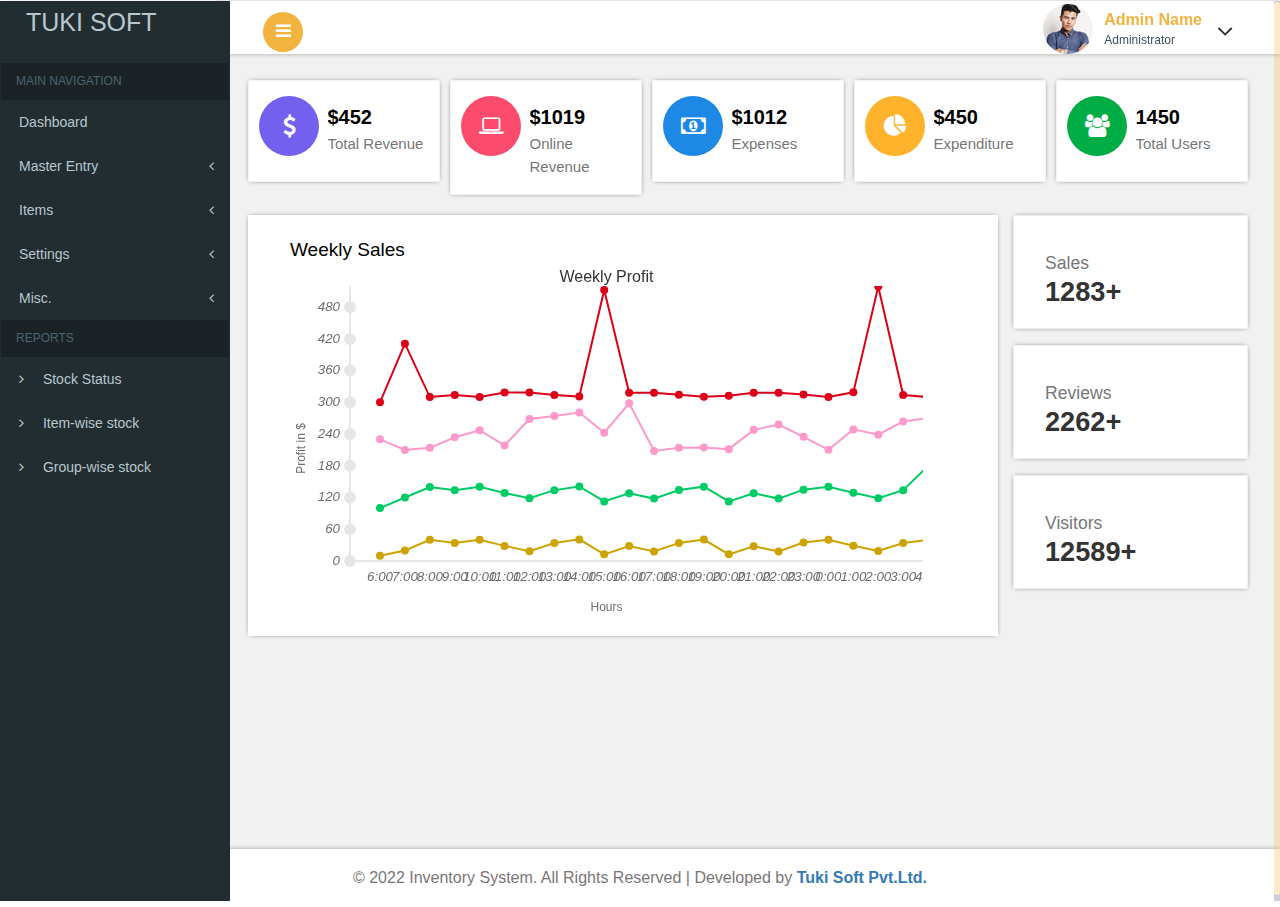
<file: public/web/index.html>
<!DOCTYPE HTML>
<html>

<head>
	<title>Tuki Soft Inventory System</title>
	<meta name="viewport" content="width=device-width, initial-scale=1">
	<meta http-equiv="Content-Type" content="text/html; charset=utf-8" />
	<meta name="keywords" content="Inventory System" />
	<script
		type="application/x-javascript"> addEventListener("load", function() { setTimeout(hideURLbar, 0); }, false); function hideURLbar(){ window.scrollTo(0,1); } </script>

	<!-- Bootstrap Core CSS -->
	<link href="css/bootstrap.css" rel='stylesheet' type='text/css' />

	<!-- Custom CSS -->
	<link href="css/style.css" rel='stylesheet' type='text/css' />

	<!-- font-awesome icons CSS -->
	<link href="css/font-awesome.css" rel="stylesheet">
	<!-- //font-awesome icons CSS-->

	<!-- side nav css file -->
	<link href='css/SidebarNav.min.css' media='all' rel='stylesheet' type='text/css' />
	<!-- //side nav css file -->

	<!-- js-->
	<script src="js/jquery-1.11.1.min.js"></script>
	<script src="js/modernizr.custom.js"></script>


	<!-- chart -->
	<script src="js/Chart.js"></script>
	<!-- //chart -->

	<!-- Metis Menu -->
	<script src="js/metisMenu.min.js"></script>
	<script src="js/custom.js"></script>
	<link href="css/custom.css" rel="stylesheet">
	<!--//Metis Menu -->
	<style>
		#chartdiv {
			width: 100%;
			height: 295px;
		}
	</style>
	<!--pie-chart -->
	<!-- index page sales reviews visitors pie chart -->
	<script src="js/pie-chart.js" type="text/javascript"></script>

	<!-- //pie-chart -->
	<!-- index page sales reviews visitors pie chart -->


</head>

<body class="cbp-spmenu-push">
	<div class="main-content">
		<div class="cbp-spmenu cbp-spmenu-vertical cbp-spmenu-left" id="cbp-spmenu-s1">
			<!--left-fixed -navigation-->
			<aside class="sidebar-left">
				<nav class="navbar navbar-inverse">
					<div class="navbar-header">
						<button type="button" class="navbar-toggle collapsed" data-toggle="collapse"
							data-target=".collapse" aria-expanded="false">
							<span class="sr-only">Toggle navigation</span>
							<span class="icon-bar"></span>
							<span class="icon-bar"></span>
							<span class="icon-bar"></span>
						</button>
						<h1><a class="navbar-brand" href="/">Tuki Soft</a></h1>
					</div>
					<div class="collapse navbar-collapse" id="bs-example-navbar-collapse-1">
						<ul class="sidebar-menu">
							<li class="header">MAIN NAVIGATION</li>
							<li class="treeview">
								<a href="index.html">
									 <span>Dashboard</span>
								</a>
							</li>
							<li class="treeview">
								<a href="#">
									<span>Master Entry</span>
									<i class="fa fa-angle-left pull-right"></i>
								</a>
								<ul class="treeview-menu">
									<li><a href="#"><i class="fa fa-angle-right"></i> Stock In</a></li>
									<li><a href="#"><i class="fa fa-angle-right"></i> Stock Out</a></li>
									<li><a href="#"><i class="fa fa-angle-right"></i>Stock Adjustment</a></li>
								</ul>
							</li>
						
						
							<li class="treeview">
								<a href="#">
								
									<span>Items</span>
									<i class="fa fa-angle-left pull-right"></i>
								</a>
								<ul class="treeview-menu">
									<li><a href="#"><i class="fa fa-angle-right"></i> Create</a></li>
									<li><a href="#"><i class="fa fa-angle-right"></i> Alter</a></li>
									<li><a href="#"><i class="fa fa-angle-right"></i> Delete</a></li>
									
								</ul>
							</li>
							<li class="treeview">
								<a href="#">
								
									<span>Settings</span>
									<i class="fa fa-angle-left pull-right"></i>
								</a>
								<ul class="treeview-menu">
									<li><a href="#"><i class="fa fa-angle-right"></i> Item Group</a></li>
									<li><a href="#"><i class="fa fa-angle-right"></i> Item Subgroup</a></li>
									<li><a href="#"><i class="fa fa-angle-right"></i> Item Brand / Company</a></li>
								</ul>
							</li>
							<li class="treeview">
								<a href="#">
								
									<span>Misc.</span>
									<i class="fa fa-angle-left pull-right"></i>
								</a>
								<ul class="treeview-menu">
									<li><a href="#"><i class="fa fa-angle-right"></i>Company Info</a></li>
									<li><a href="#"><i class="fa fa-angle-right"></i> Print Setting</a></li>
									<li><a href="#"><i class="fa fa-angle-right"></i> Reminder Setting</a></li>
								</ul>
							</li>
							<li class="header">REPORTS</li>
							<li><a href="#"><i class="fa fa-angle-right text-red"></i> <span>Stock Status</span></a>
							</li>
							<li><a href="#"><i class="fa fa-angle-right text-yellow"></i> <span>Item-wise
										stock</span></a></li>
							<li><a href="#"><i class="fa fa-angle-right text-aqua"></i> <span>Group-wise
										stock</span></a>
							</li>
						</ul>
					</div>
					<!-- /.navbar-collapse -->
				</nav>
			</aside>
		</div>
		<!--left-fixed -navigation-->

		<!-- header-starts -->
		<div class="sticky-header header-section ">
			<div class="header-left">
				<!--toggle button start-->
				<button style="margin-left: 20px;" id="showLeftPush"><i class="fa fa-bars"></i></button>
				<!--toggle button end-->
				<div class="profile_details_left">

					<div class="clearfix"> </div>
				</div>
				<!--notification menu end -->
				<div class="clearfix"> </div>
			</div>
			<div class="header-right">
				<div class="profile_details">
					<ul>
						<li class="dropdown profile_details_drop">
							<a href="#" class="dropdown-toggle" data-toggle="dropdown" aria-expanded="false">
								<div class="profile_img">
									<span class="prfil-img"><img src="images/2.jpg" alt=""> </span>
									<div class="user-name">
										<p>Admin Name</p>
										<span>Administrator</span>
									</div>
									<i class="fa fa-angle-down lnr"></i>
									<i class="fa fa-angle-up lnr"></i>
									<div class="clearfix"></div>
								</div>
							</a>
							<ul class="dropdown-menu drp-mnu">
								<li> <a href="#"><i class="fa fa-cog"></i> Settings</a> </li>
								<li> <a href="#"><i class="fa fa-user"></i> My Account</a> </li>
								<li> <a href="#"><i class="fa fa-suitcase"></i> Profile</a> </li>
								<li> <a href="#"><i class="fa fa-sign-out"></i> Logout</a> </li>
							</ul>
						</li>
					</ul>
				</div>
				<div class="clearfix"> </div>
			</div>
			<div class="clearfix"> </div>
		</div>
		<!-- //header-ends -->
		<!-- main content start-->
		<div id="page-wrapper">
			<div class="main-page">
				<div class="col_3">
					<div class="col-md-3 widget widget1">
						<div class="r3_counter_box">
							<i class="pull-left fa fa-dollar icon-rounded"></i>
							<div class="stats">
								<h5><strong>$452</strong></h5>
								<span>Total Revenue</span>
							</div>
						</div>
					</div>
					<div class="col-md-3 widget widget1">
						<div class="r3_counter_box">
							<i class="pull-left fa fa-laptop user1 icon-rounded"></i>
							<div class="stats">
								<h5><strong>$1019</strong></h5>
								<span>Online Revenue</span>
							</div>
						</div>
					</div>
					<div class="col-md-3 widget widget1">
						<div class="r3_counter_box">
							<i class="pull-left fa fa-money user2 icon-rounded"></i>
							<div class="stats">
								<h5><strong>$1012</strong></h5>
								<span>Expenses</span>
							</div>
						</div>
					</div>
					<div class="col-md-3 widget widget1">
						<div class="r3_counter_box">
							<i class="pull-left fa fa-pie-chart dollar1 icon-rounded"></i>
							<div class="stats">
								<h5><strong>$450</strong></h5>
								<span>Expenditure</span>
							</div>
						</div>
					</div>
					<div class="col-md-3 widget">
						<div class="r3_counter_box">
							<i class="pull-left fa fa-users dollar2 icon-rounded"></i>
							<div class="stats">
								<h5><strong>1450</strong></h5>
								<span>Total Users</span>
							</div>
						</div>
					</div>
					<div class="clearfix"> </div>
				</div>

				<div class="row-one widgettable">
					<div class="col-md-9 content-top-2 card">
						<div class="agileinfo-cdr">
							<div class="card-header">
								<h3>Weekly Sales</h3>
							</div>

							<div id="Linegraph" style="width: 98%; height: 350px">
							</div>

						</div>
					</div>
					<div class="col-md-3 stat">
						<div class="content-top-1">
							<div class="col-md-6 top-content">
								<h5>Sales</h5>
								<label>1283+</label>
							</div>
							<div class="col-md-6 top-content1">
								<div id="demo-pie-1" class="pie-title-center" data-percent="45"> <span
										class="pie-value"></span> </div>
							</div>
							<div class="clearfix"> </div>
						</div>
						<div class="content-top-1">
							<div class="col-md-6 top-content">
								<h5>Reviews</h5>
								<label>2262+</label>
							</div>
							<div class="col-md-6 top-content1">
								<div id="demo-pie-2" class="pie-title-center" data-percent="75"> <span
										class="pie-value"></span> </div>
							</div>
							<div class="clearfix"> </div>
						</div>
						<div class="content-top-1">
							<div class="col-md-6 top-content">
								<h5>Visitors</h5>
								<label>12589+</label>
							</div>
							<div class="col-md-6 top-content1">
								<div id="demo-pie-3" class="pie-title-center" data-percent="90"> <span
										class="pie-value"></span> </div>
							</div>
							<div class="clearfix"> </div>
						</div>
					</div>

					<div class="clearfix"> </div>
				</div>




				<!-- for amcharts js -->
				<script src="js/amcharts.js"></script>
				<script src="js/serial.js"></script>
				<script src="js/export.min.js"></script>
				<link rel="stylesheet" href="css/export.css" type="text/css" media="all" />
				<script src="js/light.js"></script>
				<!-- for amcharts js -->

				<script src="js/index1.js"></script>



			</div>
		</div>
		<!--footer-->
		<div class="footer">
			<p>&copy; 2022 Inventory System. All Rights Reserved | Developed by <a
					href="https://http://tukisoft.com.np/" target="_blank">Tuki Soft Pvt.Ltd.</a></p>
		</div>
		<!--//footer-->
	</div>

	<!-- new added graphs chart js-->


	<!-- new added graphs chart js-->

	<!-- Classie -->
	<!-- for toggle left push menu script -->
	<script src="js/classie.js"></script>
	<script>
		var menuLeft = document.getElementById('cbp-spmenu-s1'),
			showLeftPush = document.getElementById('showLeftPush'),
			body = document.body;

		showLeftPush.onclick = function () {
			classie.toggle(this, 'active');
			classie.toggle(body, 'cbp-spmenu-push-toright');
			classie.toggle(menuLeft, 'cbp-spmenu-open');
			disableOther('showLeftPush');
		};


		function disableOther(button) {
			if (button !== 'showLeftPush') {
				classie.toggle(showLeftPush, 'disabled');
			}
		}
	</script>
	<!-- //Classie -->
	<!-- //for toggle left push menu script -->

	<!--scrolling js-->
	<script src="js/jquery.nicescroll.js"></script>
	<script src="js/scripts.js"></script>
	<!--//scrolling js-->

	<!-- side nav js -->
	<script src='js/SidebarNav.min.js' type='text/javascript'></script>
	<script>
		$('.sidebar-menu').SidebarNav()
	</script>
	<!-- //side nav js -->

	<!-- for index page weekly sales java script -->
	<script src="js/SimpleChart.js"></script>
	<script>
		var graphdata1 = {
			linecolor: "#CCA300",
			title: "Monday",
			values: [
				{ X: "6:00", Y: 10.00 },
				{ X: "7:00", Y: 20.00 },
				{ X: "8:00", Y: 40.00 },
				{ X: "9:00", Y: 34.00 },
				{ X: "10:00", Y: 40.25 },
				{ X: "11:00", Y: 28.56 },
				{ X: "12:00", Y: 18.57 },
				{ X: "13:00", Y: 34.00 },
				{ X: "14:00", Y: 40.89 },
				{ X: "15:00", Y: 12.57 },
				{ X: "16:00", Y: 28.24 },
				{ X: "17:00", Y: 18.00 },
				{ X: "18:00", Y: 34.24 },
				{ X: "19:00", Y: 40.58 },
				{ X: "20:00", Y: 12.54 },
				{ X: "21:00", Y: 28.00 },
				{ X: "22:00", Y: 18.00 },
				{ X: "23:00", Y: 34.89 },
				{ X: "0:00", Y: 40.26 },
				{ X: "1:00", Y: 28.89 },
				{ X: "2:00", Y: 18.87 },
				{ X: "3:00", Y: 34.00 },
				{ X: "4:00", Y: 40.00 }
			]
		};
		var graphdata2 = {
			linecolor: "#00CC66",
			title: "Tuesday",
			values: [
				{ X: "6:00", Y: 100.00 },
				{ X: "7:00", Y: 120.00 },
				{ X: "8:00", Y: 140.00 },
				{ X: "9:00", Y: 134.00 },
				{ X: "10:00", Y: 140.25 },
				{ X: "11:00", Y: 128.56 },
				{ X: "12:00", Y: 118.57 },
				{ X: "13:00", Y: 134.00 },
				{ X: "14:00", Y: 140.89 },
				{ X: "15:00", Y: 112.57 },
				{ X: "16:00", Y: 128.24 },
				{ X: "17:00", Y: 118.00 },
				{ X: "18:00", Y: 134.24 },
				{ X: "19:00", Y: 140.58 },
				{ X: "20:00", Y: 112.54 },
				{ X: "21:00", Y: 128.00 },
				{ X: "22:00", Y: 118.00 },
				{ X: "23:00", Y: 134.89 },
				{ X: "0:00", Y: 140.26 },
				{ X: "1:00", Y: 128.89 },
				{ X: "2:00", Y: 118.87 },
				{ X: "3:00", Y: 134.00 },
				{ X: "4:00", Y: 180.00 }
			]
		};
		var graphdata3 = {
			linecolor: "#FF99CC",
			title: "Wednesday",
			values: [
				{ X: "6:00", Y: 230.00 },
				{ X: "7:00", Y: 210.00 },
				{ X: "8:00", Y: 214.00 },
				{ X: "9:00", Y: 234.00 },
				{ X: "10:00", Y: 247.25 },
				{ X: "11:00", Y: 218.56 },
				{ X: "12:00", Y: 268.57 },
				{ X: "13:00", Y: 274.00 },
				{ X: "14:00", Y: 280.89 },
				{ X: "15:00", Y: 242.57 },
				{ X: "16:00", Y: 298.24 },
				{ X: "17:00", Y: 208.00 },
				{ X: "18:00", Y: 214.24 },
				{ X: "19:00", Y: 214.58 },
				{ X: "20:00", Y: 211.54 },
				{ X: "21:00", Y: 248.00 },
				{ X: "22:00", Y: 258.00 },
				{ X: "23:00", Y: 234.89 },
				{ X: "0:00", Y: 210.26 },
				{ X: "1:00", Y: 248.89 },
				{ X: "2:00", Y: 238.87 },
				{ X: "3:00", Y: 264.00 },
				{ X: "4:00", Y: 270.00 }
			]
		};
		var graphdata4 = {
			linecolor: "Random",
			title: "Thursday",
			values: [
				{ X: "6:00", Y: 300.00 },
				{ X: "7:00", Y: 410.98 },
				{ X: "8:00", Y: 310.00 },
				{ X: "9:00", Y: 314.00 },
				{ X: "10:00", Y: 310.25 },
				{ X: "11:00", Y: 318.56 },
				{ X: "12:00", Y: 318.57 },
				{ X: "13:00", Y: 314.00 },
				{ X: "14:00", Y: 310.89 },
				{ X: "15:00", Y: 512.57 },
				{ X: "16:00", Y: 318.24 },
				{ X: "17:00", Y: 318.00 },
				{ X: "18:00", Y: 314.24 },
				{ X: "19:00", Y: 310.58 },
				{ X: "20:00", Y: 312.54 },
				{ X: "21:00", Y: 318.00 },
				{ X: "22:00", Y: 318.00 },
				{ X: "23:00", Y: 314.89 },
				{ X: "0:00", Y: 310.26 },
				{ X: "1:00", Y: 318.89 },
				{ X: "2:00", Y: 518.87 },
				{ X: "3:00", Y: 314.00 },
				{ X: "4:00", Y: 310.00 }
			]
		};
		var Piedata = {
			linecolor: "Random",
			title: "Profit",
			values: [
				{ X: "Monday", Y: 50.00 },
				{ X: "Tuesday", Y: 110.98 },
				{ X: "Wednesday", Y: 70.00 },
				{ X: "Thursday", Y: 204.00 },
				{ X: "Friday", Y: 80.25 },
				{ X: "Saturday", Y: 38.56 },
				{ X: "Sunday", Y: 98.57 }
			]
		};
		$(function () {
			$("#Bargraph").SimpleChart({
				ChartType: "Bar",
				toolwidth: "50",
				toolheight: "25",
				axiscolor: "#E6E6E6",
				textcolor: "#6E6E6E",
				showlegends: true,
				data: [graphdata4, graphdata3, graphdata2, graphdata1],
				legendsize: "140",
				legendposition: 'bottom',
				xaxislabel: 'Hours',
				title: 'Weekly Profit',
				yaxislabel: 'Profit in $'
			});
			$("#sltchartype").on('change', function () {
				$("#Bargraph").SimpleChart('ChartType', $(this).val());
				$("#Bargraph").SimpleChart('reload', 'true');
			});
			$("#Hybridgraph").SimpleChart({
				ChartType: "Hybrid",
				toolwidth: "50",
				toolheight: "25",
				axiscolor: "#E6E6E6",
				textcolor: "#6E6E6E",
				showlegends: true,
				data: [graphdata4],
				legendsize: "140",
				legendposition: 'bottom',
				xaxislabel: 'Hours',
				title: 'Weekly Profit',
				yaxislabel: 'Profit in $'
			});
			$("#Linegraph").SimpleChart({
				ChartType: "Line",
				toolwidth: "50",
				toolheight: "25",
				axiscolor: "#E6E6E6",
				textcolor: "#6E6E6E",
				showlegends: false,
				data: [graphdata4, graphdata3, graphdata2, graphdata1],
				legendsize: "140",
				legendposition: 'bottom',
				xaxislabel: 'Hours',
				title: 'Weekly Profit',
				yaxislabel: 'Profit in $'
			});
			$("#Areagraph").SimpleChart({
				ChartType: "Area",
				toolwidth: "50",
				toolheight: "25",
				axiscolor: "#E6E6E6",
				textcolor: "#6E6E6E",
				showlegends: true,
				data: [graphdata4, graphdata3, graphdata2, graphdata1],
				legendsize: "140",
				legendposition: 'bottom',
				xaxislabel: 'Hours',
				title: 'Weekly Profit',
				yaxislabel: 'Profit in $'
			});
			$("#Scatterredgraph").SimpleChart({
				ChartType: "Scattered",
				toolwidth: "50",
				toolheight: "25",
				axiscolor: "#E6E6E6",
				textcolor: "#6E6E6E",
				showlegends: true,
				data: [graphdata4, graphdata3, graphdata2, graphdata1],
				legendsize: "140",
				legendposition: 'bottom',
				xaxislabel: 'Hours',
				title: 'Weekly Profit',
				yaxislabel: 'Profit in $'
			});
			$("#Piegraph").SimpleChart({
				ChartType: "Pie",
				toolwidth: "50",
				toolheight: "25",
				axiscolor: "#E6E6E6",
				textcolor: "#6E6E6E",
				showlegends: true,
				showpielables: true,
				data: [Piedata],
				legendsize: "250",
				legendposition: 'right',
				xaxislabel: 'Hours',
				title: 'Weekly Profit',
				yaxislabel: 'Profit in $'
			});

			$("#Stackedbargraph").SimpleChart({
				ChartType: "Stacked",
				toolwidth: "50",
				toolheight: "25",
				axiscolor: "#E6E6E6",
				textcolor: "#6E6E6E",
				showlegends: true,
				data: [graphdata3, graphdata2, graphdata1],
				legendsize: "140",
				legendposition: 'bottom',
				xaxislabel: 'Hours',
				title: 'Weekly Profit',
				yaxislabel: 'Profit in $'
			});

			$("#StackedHybridbargraph").SimpleChart({
				ChartType: "StackedHybrid",
				toolwidth: "50",
				toolheight: "25",
				axiscolor: "#E6E6E6",
				textcolor: "#6E6E6E",
				showlegends: true,
				data: [graphdata3, graphdata2, graphdata1],
				legendsize: "140",
				legendposition: 'bottom',
				xaxislabel: 'Hours',
				title: 'Weekly Profit',
				yaxislabel: 'Profit in $'
			});
		});

	</script>
	<!-- //for index page weekly sales java script -->


	<!-- Bootstrap Core JavaScript -->
	<script src="js/bootstrap.js"> </script>
	<!-- //Bootstrap Core JavaScript -->

</body>

</html>
</file>
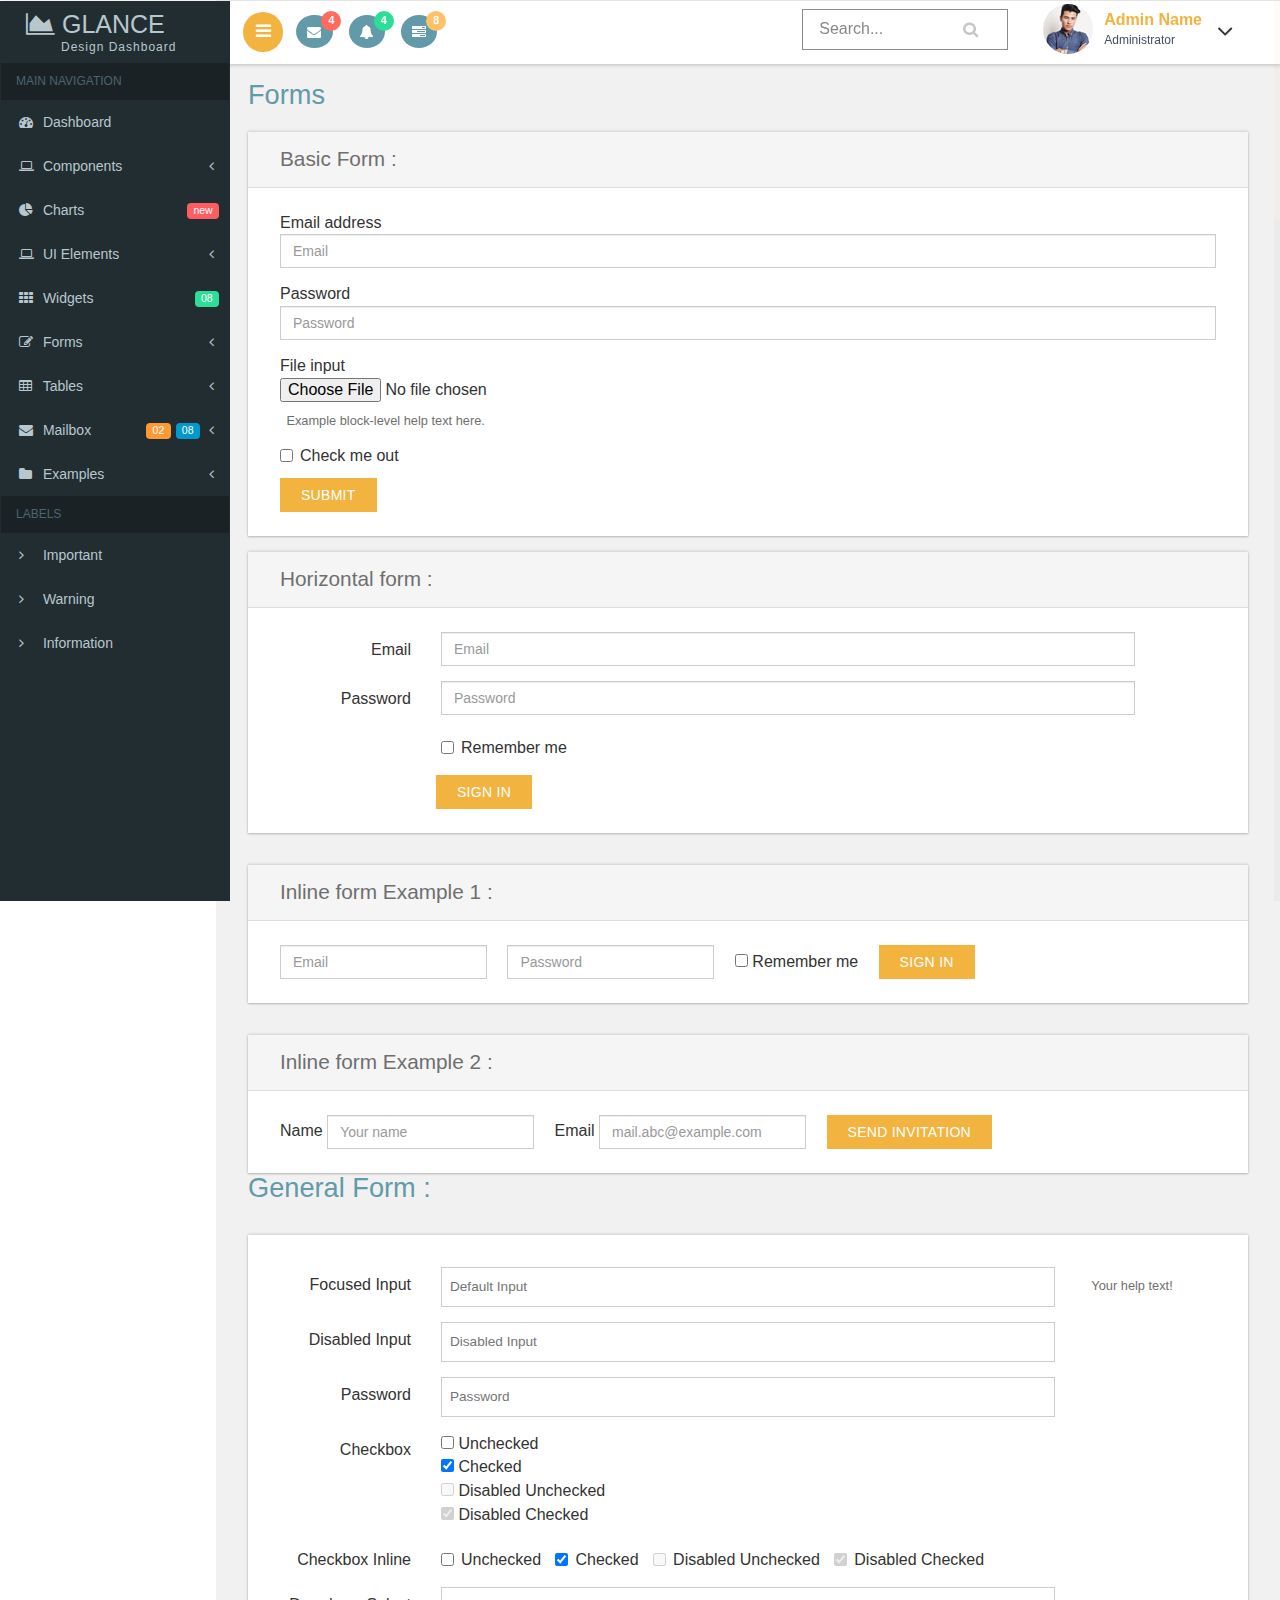
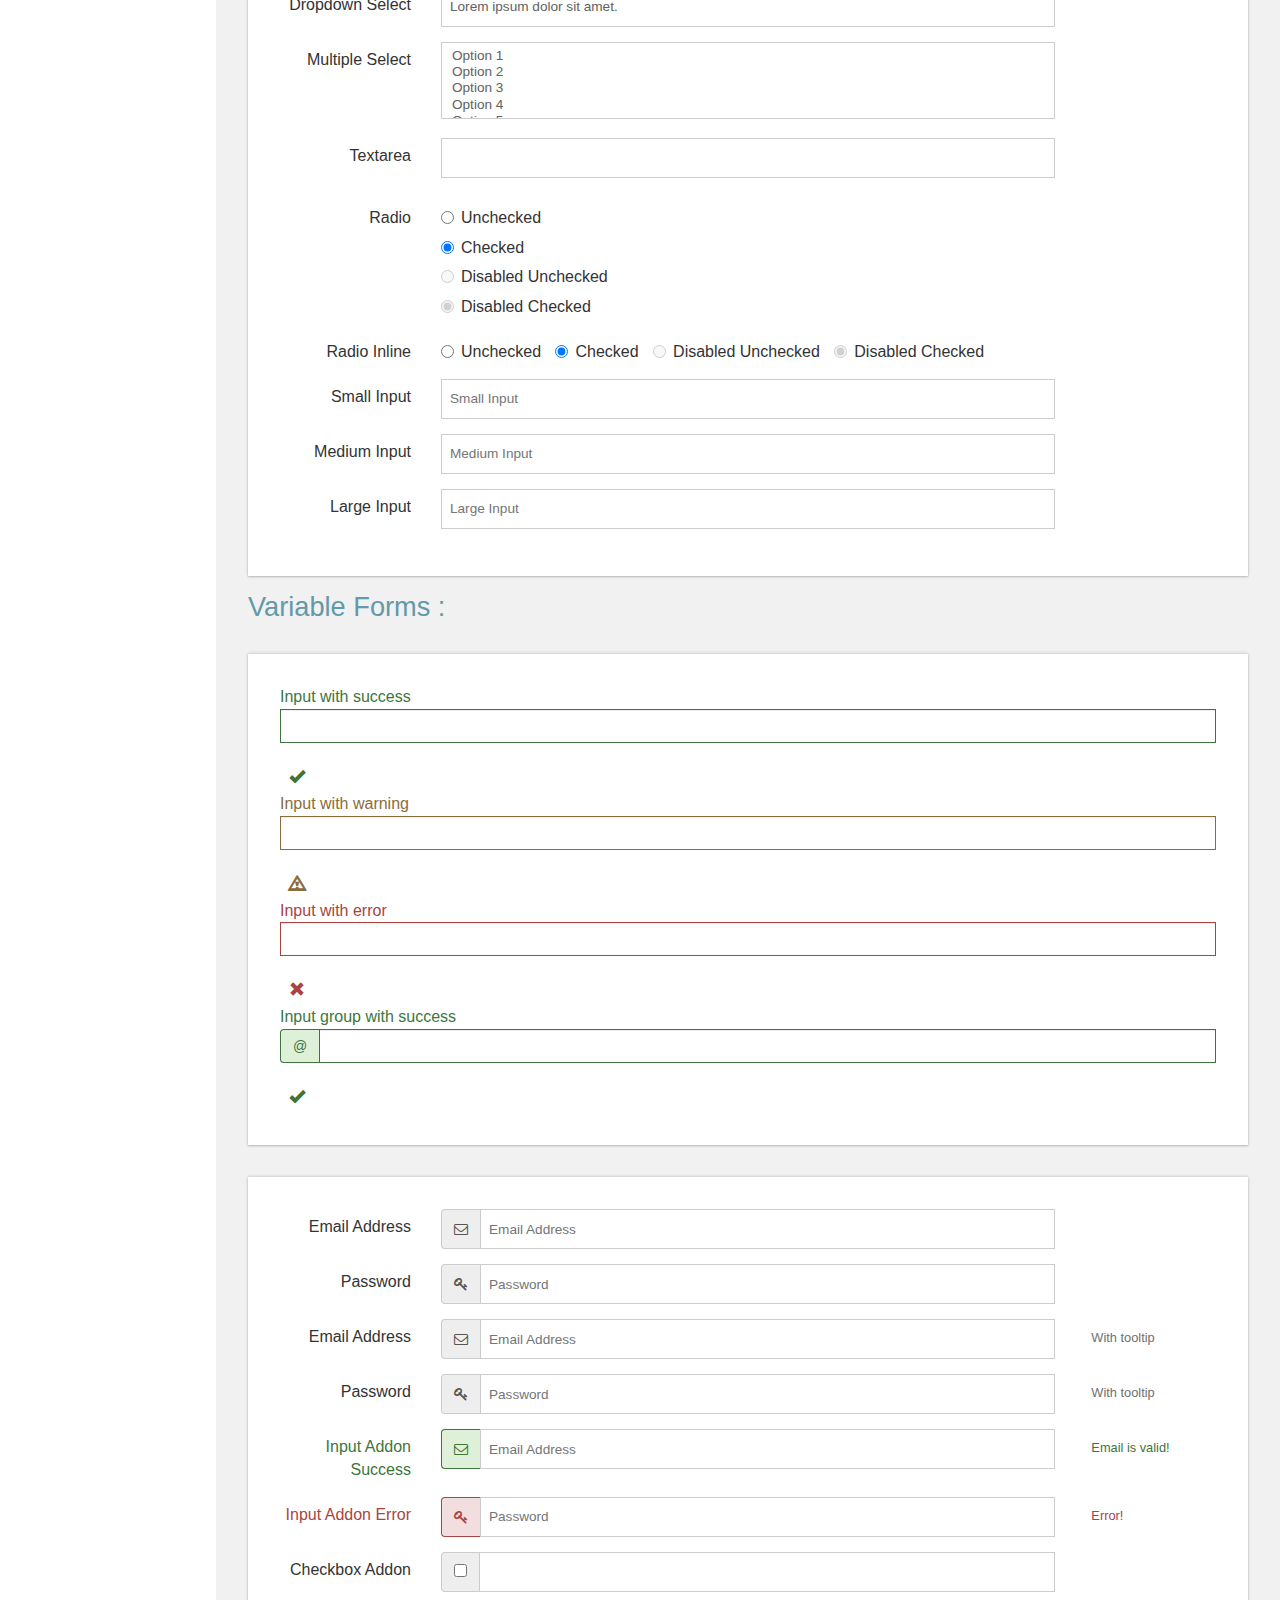
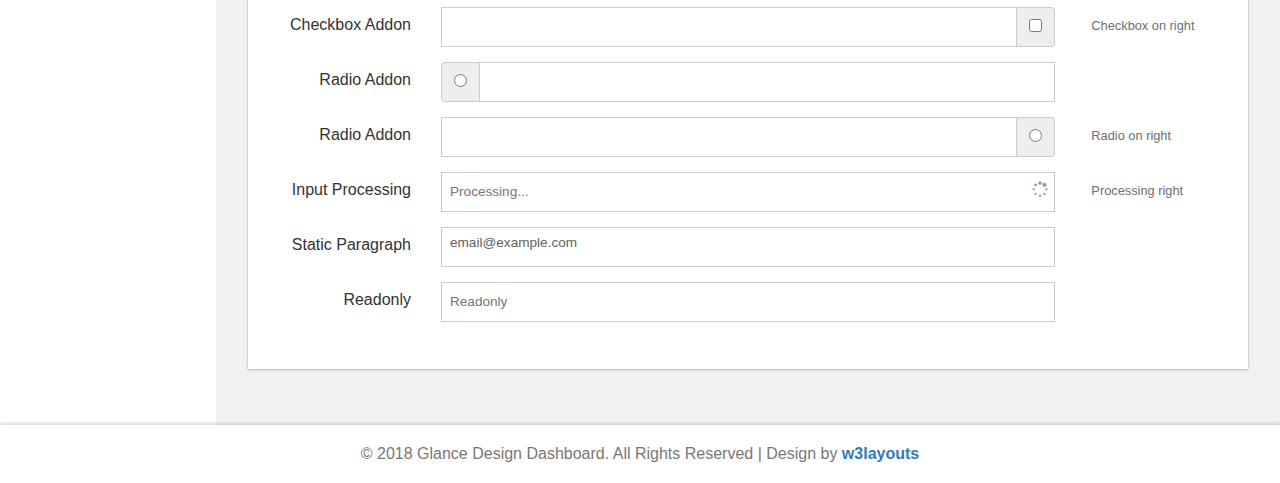
<file: public/web/forms.html>
<!--
Author: W3layouts
Author URL: http://w3layouts.com
License: Creative Commons Attribution 3.0 Unported
License URL: http://creativecommons.org/licenses/by/3.0/
-->
<!DOCTYPE HTML>
<html>
<head>
<title>Glance Design Dashboard an Admin Panel Category Flat Bootstrap Responsive Website Template | Forms :: w3layouts</title>
<meta name="viewport" content="width=device-width, initial-scale=1">
<meta http-equiv="Content-Type" content="text/html; charset=utf-8" />
<meta name="keywords" content="Glance Design Dashboard Responsive web template, Bootstrap Web Templates, Flat Web Templates, Android Compatible web template, 
SmartPhone Compatible web template, free WebDesigns for Nokia, Samsung, LG, SonyEricsson, Motorola web design" />
<script type="application/x-javascript"> addEventListener("load", function() { setTimeout(hideURLbar, 0); }, false); function hideURLbar(){ window.scrollTo(0,1); } </script>

<!-- Bootstrap Core CSS -->
<link href="css/bootstrap.css" rel='stylesheet' type='text/css' />

<!-- Custom CSS -->
<link href="css/style.css" rel='stylesheet' type='text/css' />

<!-- font-awesome icons CSS -->
<link href="css/font-awesome.css" rel="stylesheet"> 
<!-- //font-awesome icons CSS -->

 <!-- side nav css file -->
 <link href='css/SidebarNav.min.css' media='all' rel='stylesheet' type='text/css'/>
 <!-- side nav css file -->
 
 <!-- js-->
<script src="js/jquery-1.11.1.min.js"></script>
<script src="js/modernizr.custom.js"></script>

<!-- Metis Menu -->
<script src="js/metisMenu.min.js"></script>
<script src="js/custom.js"></script>
<link href="css/custom.css" rel="stylesheet">
<!--//Metis Menu -->

</head> 
<body class="cbp-spmenu-push">
	<div class="main-content">
	<div class="cbp-spmenu cbp-spmenu-vertical cbp-spmenu-left" id="cbp-spmenu-s1">
		<!--left-fixed -navigation-->
		<aside class="sidebar-left">
      <nav class="navbar navbar-inverse">
          <div class="navbar-header">
            <button type="button" class="navbar-toggle collapsed" data-toggle="collapse" data-target=".collapse" aria-expanded="false">
            <span class="sr-only">Toggle navigation</span>
            <span class="icon-bar"></span>
            <span class="icon-bar"></span>
            <span class="icon-bar"></span>
            </button>
            <a class="navbar-brand" href="index.html"><span class="fa fa-area-chart"></span> Glance<span class="dashboard_text">Design Dashboard</span></a>
          </div>
          <div class="collapse navbar-collapse" id="bs-example-navbar-collapse-1">
            <ul class="sidebar-menu">
              <li class="header">MAIN NAVIGATION</li>
              <li class="treeview">
                <a href="index.html">
                <i class="fa fa-dashboard"></i> <span>Dashboard</span>
                </a>
              </li>
			  <li class="treeview">
                <a href="#">
                <i class="fa fa-laptop"></i>
                <span>Components</span>
                <i class="fa fa-angle-left pull-right"></i>
                </a>
                <ul class="treeview-menu">
                  <li><a href="grids.html"><i class="fa fa-angle-right"></i> Grids</a></li>
                  <li><a href="media.html"><i class="fa fa-angle-right"></i> Media Css</a></li>
                </ul>
              </li>
              <li class="treeview">
                <a href="charts.html">
                <i class="fa fa-pie-chart"></i>
                <span>Charts</span>
                <span class="label label-primary pull-right">new</span>
                </a>
              </li>
              <li class="treeview">
                <a href="#">
                <i class="fa fa-laptop"></i>
                <span>UI Elements</span>
                <i class="fa fa-angle-left pull-right"></i>
                </a>
                <ul class="treeview-menu">
                  <li><a href="general.html"><i class="fa fa-angle-right"></i> General</a></li>
                  <li><a href="icons.html"><i class="fa fa-angle-right"></i> Icons</a></li>
                  <li><a href="buttons.html"><i class="fa fa-angle-right"></i> Buttons</a></li>
                  <li><a href="typography.html"><i class="fa fa-angle-right"></i> Typography</a></li>
                </ul>
              </li>
			  <li>
                <a href="widgets.html">
                <i class="fa fa-th"></i> <span>Widgets</span>
                <small class="label pull-right label-info">08</small>
                </a>
              </li>
              <li class="treeview">
                <a href="#">
                <i class="fa fa-edit"></i> <span>Forms</span>
                <i class="fa fa-angle-left pull-right"></i>
                </a>
                <ul class="treeview-menu">
                  <li><a href="forms.html"><i class="fa fa-angle-right"></i> General Forms</a></li>
                  <li><a href="validation.html"><i class="fa fa-angle-right"></i> Form Validations</a></li>
                </ul>
              </li>
              <li class="treeview">
                <a href="#">
                <i class="fa fa-table"></i> <span>Tables</span>
                <i class="fa fa-angle-left pull-right"></i>
                </a>
                <ul class="treeview-menu">
                  <li><a href="tables.html"><i class="fa fa-angle-right"></i> Simple tables</a></li>
                </ul>
              </li>
              <li class="treeview">
                <a href="#">
                <i class="fa fa-envelope"></i> <span>Mailbox</span>
                <i class="fa fa-angle-left pull-right"></i><small class="label pull-right label-info1">08</small><span class="label label-primary1 pull-right">02</span></a>
                <ul class="treeview-menu">
                  <li><a href="inbox.html"><i class="fa fa-angle-right"></i> Mail Inbox</a></li>
                  <li><a href="compose.html"><i class="fa fa-angle-right"></i> Compose Mail </a></li>
                </ul>
              </li>
              <li class="treeview">
                <a href="#">
                <i class="fa fa-folder"></i> <span>Examples</span>
                <i class="fa fa-angle-left pull-right"></i>
                </a>
                <ul class="treeview-menu">
                  <li><a href="login.html"><i class="fa fa-angle-right"></i> Login</a></li>
                  <li><a href="signup.html"><i class="fa fa-angle-right"></i> Register</a></li>
                  <li><a href="404.html"><i class="fa fa-angle-right"></i> 404 Error</a></li>
                  <li><a href="500.html"><i class="fa fa-angle-right"></i> 500 Error</a></li>
                  <li><a href="blank-page.html"><i class="fa fa-angle-right"></i> Blank Page</a></li>
                </ul>
              </li>
              <li class="header">LABELS</li>
              <li><a href="#"><i class="fa fa-angle-right text-red"></i> <span>Important</span></a></li>
              <li><a href="#"><i class="fa fa-angle-right text-yellow"></i> <span>Warning</span></a></li>
              <li><a href="#"><i class="fa fa-angle-right text-aqua"></i> <span>Information</span></a></li>
            </ul>
          </div>
          <!-- /.navbar-collapse -->
      </nav>
    </aside>
	</div>
		<!--left-fixed -navigation-->
		
		<!-- header-starts -->
		<div class="sticky-header header-section ">
			<div class="header-left">
				
				<!--toggle button start-->
				<button id="showLeftPush"><i class="fa fa-bars"></i></button>
				<!--toggle button end-->
				<div class="profile_details_left"><!--notifications of menu start -->
					<ul class="nofitications-dropdown">
						<li class="dropdown head-dpdn">
							<a href="#" class="dropdown-toggle" data-toggle="dropdown" aria-expanded="false"><i class="fa fa-envelope"></i><span class="badge">4</span></a>
							<ul class="dropdown-menu">
								<li>
									<div class="notification_header">
										<h3>You have 3 new messages</h3>
									</div>
								</li>
								<li><a href="#">
								   <div class="user_img"><img src="images/1.jpg" alt=""></div>
								   <div class="notification_desc">
									<p>Lorem ipsum dolor amet</p>
									<p><span>1 hour ago</span></p>
									</div>
								   <div class="clearfix"></div>	
								</a></li>
								<li class="odd"><a href="#">
									<div class="user_img"><img src="images/4.jpg" alt=""></div>
								   <div class="notification_desc">
									<p>Lorem ipsum dolor amet </p>
									<p><span>1 hour ago</span></p>
									</div>
								  <div class="clearfix"></div>	
								</a></li>
								<li><a href="#">
								   <div class="user_img"><img src="images/3.jpg" alt=""></div>
								   <div class="notification_desc">
									<p>Lorem ipsum dolor amet </p>
									<p><span>1 hour ago</span></p>
									</div>
								   <div class="clearfix"></div>	
								</a></li>
								<li>
									<div class="notification_bottom">
										<a href="#">See all messages</a>
									</div> 
								</li>
							</ul>
						</li>
						<li class="dropdown head-dpdn">
							<a href="#" class="dropdown-toggle" data-toggle="dropdown" aria-expanded="false"><i class="fa fa-bell"></i><span class="badge blue">4</span></a>
							<ul class="dropdown-menu">
								<li>
									<div class="notification_header">
										<h3>You have 3 new notification</h3>
									</div>
								</li>
								<li><a href="#">
									<div class="user_img"><img src="images/4.jpg" alt=""></div>
								   <div class="notification_desc">
									<p>Lorem ipsum dolor amet</p>
									<p><span>1 hour ago</span></p>
									</div>
								  <div class="clearfix"></div>	
								 </a></li>
								 <li class="odd"><a href="#">
									<div class="user_img"><img src="images/1.jpg" alt=""></div>
								   <div class="notification_desc">
									<p>Lorem ipsum dolor amet </p>
									<p><span>1 hour ago</span></p>
									</div>
								   <div class="clearfix"></div>	
								 </a></li>
								 <li><a href="#">
									<div class="user_img"><img src="images/3.jpg" alt=""></div>
								   <div class="notification_desc">
									<p>Lorem ipsum dolor amet </p>
									<p><span>1 hour ago</span></p>
									</div>
								   <div class="clearfix"></div>	
								 </a></li>
								 <li>
									<div class="notification_bottom">
										<a href="#">See all notifications</a>
									</div> 
								</li>
							</ul>
						</li>	
						<li class="dropdown head-dpdn">
							<a href="#" class="dropdown-toggle" data-toggle="dropdown" aria-expanded="false"><i class="fa fa-tasks"></i><span class="badge blue1">8</span></a>
							<ul class="dropdown-menu">
								<li>
									<div class="notification_header">
										<h3>You have 8 pending task</h3>
									</div>
								</li>
								<li><a href="#">
									<div class="task-info">
										<span class="task-desc">Database update</span><span class="percentage">40%</span>
										<div class="clearfix"></div>	
									</div>
									<div class="progress progress-striped active">
										<div class="bar yellow" style="width:40%;"></div>
									</div>
								</a></li>
								<li><a href="#">
									<div class="task-info">
										<span class="task-desc">Dashboard done</span><span class="percentage">90%</span>
									   <div class="clearfix"></div>	
									</div>
									<div class="progress progress-striped active">
										 <div class="bar green" style="width:90%;"></div>
									</div>
								</a></li>
								<li><a href="#">
									<div class="task-info">
										<span class="task-desc">Mobile App</span><span class="percentage">33%</span>
										<div class="clearfix"></div>	
									</div>
								   <div class="progress progress-striped active">
										 <div class="bar red" style="width: 33%;"></div>
									</div>
								</a></li>
								<li><a href="#">
									<div class="task-info">
										<span class="task-desc">Issues fixed</span><span class="percentage">80%</span>
									   <div class="clearfix"></div>	
									</div>
									<div class="progress progress-striped active">
										 <div class="bar  blue" style="width: 80%;"></div>
									</div>
								</a></li>
								<li>
									<div class="notification_bottom">
										<a href="#">See all pending tasks</a>
									</div> 
								</li>
							</ul>
						</li>	
					</ul>
					<div class="clearfix"> </div>
				</div>
				<!--notification menu end -->
				<div class="clearfix"> </div>
			</div>
			<div class="header-right">
				
				
				<!--search-box-->
				<div class="search-box">
					<form class="input">
						<input class="sb-search-input input__field--madoka" placeholder="Search..." type="search" id="input-31" />
						<label class="input__label" for="input-31">
							<svg class="graphic" width="100%" height="100%" viewBox="0 0 404 77" preserveAspectRatio="none">
								<path d="m0,0l404,0l0,77l-404,0l0,-77z"/>
							</svg>
						</label>
					</form>
				</div><!--//end-search-box-->
				
				<div class="profile_details">		
					<ul>
						<li class="dropdown profile_details_drop">
							<a href="#" class="dropdown-toggle" data-toggle="dropdown" aria-expanded="false">
								<div class="profile_img">	
									<span class="prfil-img"><img src="images/2.jpg" alt=""> </span> 
									<div class="user-name">
										<p>Admin Name</p>
										<span>Administrator</span>
									</div>
									<i class="fa fa-angle-down lnr"></i>
									<i class="fa fa-angle-up lnr"></i>
									<div class="clearfix"></div>	
								</div>	
							</a>
							<ul class="dropdown-menu drp-mnu">
								<li> <a href="#"><i class="fa fa-cog"></i> Settings</a> </li> 
								<li> <a href="#"><i class="fa fa-user"></i> My Account</a> </li>
								<li> <a href="#"><i class="fa fa-suitcase"></i> Profile</a> </li> 
								<li> <a href="#"><i class="fa fa-sign-out"></i> Logout</a> </li>
							</ul>
						</li>
					</ul>
				</div>
				<div class="clearfix"> </div>				
			</div>
			<div class="clearfix"> </div>	
		</div>
		<!-- //header-ends -->
		<!-- main content start-->
		<div id="page-wrapper">
			<div class="main-page">
				<div class="forms">
					<h2 class="title1">Forms</h2>
					<div class="form-grids row widget-shadow" data-example-id="basic-forms"> 
						<div class="form-title">
							<h4>Basic Form :</h4>
						</div>
						<div class="form-body">
							<form> <div class="form-group"> <label for="exampleInputEmail1">Email address</label> <input type="email" class="form-control" id="exampleInputEmail1" placeholder="Email"> </div> <div class="form-group"> <label for="exampleInputPassword1">Password</label> <input type="password" class="form-control" id="exampleInputPassword1" placeholder="Password"> </div> <div class="form-group"> <label for="exampleInputFile">File input</label> <input type="file" id="exampleInputFile"> <p class="help-block">Example block-level help text here.</p> </div> <div class="checkbox"> <label> <input type="checkbox"> Check me out </label> </div> <button type="submit" class="btn btn-default">Submit</button> </form> 
						</div>
					</div>
					<div class=" form-grids row form-grids-right">
						<div class="widget-shadow " data-example-id="basic-forms"> 
							<div class="form-title">
								<h4>Horizontal form :</h4>
							</div>
							<div class="form-body">
								<form class="form-horizontal"> <div class="form-group"> <label for="inputEmail3" class="col-sm-2 control-label">Email</label> <div class="col-sm-9"> <input type="email" class="form-control" id="inputEmail3" placeholder="Email"> </div> </div> <div class="form-group"> <label for="inputPassword3" class="col-sm-2 control-label">Password</label> <div class="col-sm-9"> <input type="password" class="form-control" id="inputPassword3" placeholder="Password"> </div> </div> <div class="form-group"> <div class="col-sm-offset-2 col-sm-10"> <div class="checkbox"> <label> <input type="checkbox"> Remember me </label> </div> </div> </div> <div class="col-sm-offset-2"> <button type="submit" class="btn btn-default">Sign in</button> </div> </form> 
							</div>
						</div>
					</div>
					<div class="inline-form widget-shadow">
						<div class="form-title">
							<h4>Inline form Example 1 :</h4>
						</div>
						<div class="form-body">
							<div data-example-id="simple-form-inline"> <form class="form-inline"> <div class="form-group"> <input type="email" class="form-control" id="exampleInputEmail3" placeholder="Email"> </div> <div class="form-group"> <input type="password" class="form-control" id="exampleInputPassword3" placeholder="Password"> </div> <div class="checkbox"> <label> <input type="checkbox"> Remember me </label> </div> <button type="submit" class="btn btn-default">Sign in</button> </form> </div>
						</div>
					</div>
					<div class="form-two widget-shadow">
						<div class="form-title">
							<h4>Inline form Example 2 :</h4>
						</div>
						<div class="form-body" data-example-id="simple-form-inline">
							<form class="form-inline"> <div class="form-group"> <label for="exampleInputName2">Name</label> <input type="text" class="form-control" id="exampleInputName2" placeholder="Your name"> </div> <div class="form-group"> <label for="exampleInputEmail2">Email</label> <input type="email" class="form-control" id="exampleInputEmail2" placeholder="mail.abc@example.com"> </div> <button type="submit" class="btn btn-default">Send invitation</button> </form> 
						</div>
					</div>
					<div class="row">
						<h3 class="title1">General Form :</h3>
						<div class="form-three widget-shadow">
							<form class="form-horizontal">
								<div class="form-group">
									<label for="focusedinput" class="col-sm-2 control-label">Focused Input</label>
									<div class="col-sm-8">
										<input type="text" class="form-control1" id="focusedinput" placeholder="Default Input">
									</div>
									<div class="col-sm-2">
										<p class="help-block">Your help text!</p>
									</div>
								</div>
								<div class="form-group">
									<label for="disabledinput" class="col-sm-2 control-label">Disabled Input</label>
									<div class="col-sm-8">
										<input disabled="" type="text" class="form-control1" id="disabledinput" placeholder="Disabled Input">
									</div>
								</div>
								<div class="form-group">
									<label for="inputPassword" class="col-sm-2 control-label">Password</label>
									<div class="col-sm-8">
										<input type="password" class="form-control1" id="inputPassword" placeholder="Password">
									</div>
								</div>
								<div class="form-group">
									<label for="checkbox" class="col-sm-2 control-label">Checkbox</label>
									<div class="col-sm-8">
										<div class="checkbox-inline1"><label><input type="checkbox"> Unchecked</label></div>
										<div class="checkbox-inline1"><label><input type="checkbox" checked=""> Checked</label></div>
										<div class="checkbox-inline1"><label><input type="checkbox" disabled=""> Disabled Unchecked</label></div>
										<div class="checkbox-inline1"><label><input type="checkbox" disabled="" checked=""> Disabled Checked</label></div>
									</div>
								</div>
								<div class="form-group">
									<label for="checkbox" class="col-sm-2 control-label">Checkbox Inline</label>
									<div class="col-sm-8">
										<div class="checkbox-inline"><label><input type="checkbox"> Unchecked</label></div>
										<div class="checkbox-inline"><label><input type="checkbox" checked=""> Checked</label></div>
										<div class="checkbox-inline"><label><input type="checkbox" disabled=""> Disabled Unchecked</label></div>
										<div class="checkbox-inline"><label><input type="checkbox" disabled="" checked=""> Disabled Checked</label></div>
									</div>
								</div>
								<div class="form-group">
									<label for="selector1" class="col-sm-2 control-label">Dropdown Select</label>
									<div class="col-sm-8"><select name="selector1" id="selector1" class="form-control1">
										<option>Lorem ipsum dolor sit amet.</option>
										<option>Dolore, ab unde modi est!</option>
										<option>Illum, fuga minus sit eaque.</option>
										<option>Consequatur ducimus maiores voluptatum minima.</option>
									</select></div>
								</div>
								<div class="form-group">
									<label class="col-sm-2 control-label">Multiple Select</label>
									<div class="col-sm-8">
										<select multiple="" class="form-control1">
											<option>Option 1</option>
											<option>Option 2</option>
											<option>Option 3</option>
											<option>Option 4</option>
											<option>Option 5</option>
										</select>
									</div>
								</div>
								<div class="form-group">
									<label for="txtarea1" class="col-sm-2 control-label">Textarea</label>
									<div class="col-sm-8"><textarea name="txtarea1" id="txtarea1" cols="50" rows="4" class="form-control1"></textarea></div>
								</div>
								<div class="form-group">
									<label for="radio" class="col-sm-2 control-label">Radio</label>
									<div class="col-sm-8">
										<div class="radio block"><label><input type="radio"> Unchecked</label></div>
										<div class="radio block"><label><input type="radio" checked=""> Checked</label></div>
										<div class="radio block"><label><input type="radio" disabled=""> Disabled Unchecked</label></div>
										<div class="radio block"><label><input type="radio" disabled="" checked=""> Disabled Checked</label></div>
									</div>
								</div>
								<div class="form-group">
									<label for="radio" class="col-sm-2 control-label">Radio Inline</label>
									<div class="col-sm-8">
										<div class="radio-inline"><label><input type="radio"> Unchecked</label></div>
										<div class="radio-inline"><label><input type="radio" checked=""> Checked</label></div>
										<div class="radio-inline"><label><input type="radio" disabled=""> Disabled Unchecked</label></div>
										<div class="radio-inline"><label><input type="radio" disabled="" checked=""> Disabled Checked</label></div>
									</div>
								</div>
								<div class="form-group">
									<label for="smallinput" class="col-sm-2 control-label label-input-sm">Small Input</label>
									<div class="col-sm-8">
										<input type="text" class="form-control1 input-sm" id="smallinput" placeholder="Small Input">
									</div>
								</div>
								<div class="form-group">
									<label for="mediuminput" class="col-sm-2 control-label">Medium Input</label>
									<div class="col-sm-8">
										<input type="text" class="form-control1" id="mediuminput" placeholder="Medium Input">
									</div>
								</div>
								<div class="form-group mb-n">
									<label for="largeinput" class="col-sm-2 control-label label-input-lg">Large Input</label>
									<div class="col-sm-8">
										<input type="text" class="form-control1 input-lg" id="largeinput" placeholder="Large Input">
									</div>
								</div>
							</form>
						</div>
					</div>
					<div class="row">
						<h3 class="title1">Variable Forms :</h3>
						<div class="form-three widget-shadow">
							<div data-example-id="form-validation-states-with-icons"> <form> <div class="form-group has-success has-feedback"> <label class="control-label" for="inputSuccess2">Input with success</label> <input type="text" class="form-control" id="inputSuccess2" aria-describedby="inputSuccess2Status"> <span class="glyphicon glyphicon-ok form-control-feedback" aria-hidden="true"></span> <span id="inputSuccess2Status" class="sr-only">(success)</span> </div> <div class="form-group has-warning has-feedback"> <label class="control-label" for="inputWarning2">Input with warning</label> <input type="text" class="form-control" id="inputWarning2" aria-describedby="inputWarning2Status"> <span class="glyphicon glyphicon-warning-sign form-control-feedback" aria-hidden="true"></span> <span id="inputWarning2Status" class="sr-only">(warning)</span> </div> <div class="form-group has-error has-feedback"> <label class="control-label" for="inputError2">Input with error</label> <input type="text" class="form-control" id="inputError2" aria-describedby="inputError2Status"> <span class="glyphicon glyphicon-remove form-control-feedback" aria-hidden="true"></span> <span id="inputError2Status" class="sr-only">(error)</span> </div> <div class="form-group has-success has-feedback"> <label class="control-label" for="inputGroupSuccess1">Input group with success</label> <div class="input-group"> <span class="input-group-addon">@</span> <input type="text" class="form-control" id="inputGroupSuccess1" aria-describedby="inputGroupSuccess1Status"> </div> <span class="glyphicon glyphicon-ok form-control-feedback" aria-hidden="true"></span> <span id="inputGroupSuccess1Status" class="sr-only">(success)</span> </div> </form> </div>
						</div>
						<div class="form-three widget-shadow">
							<div class=" panel-body-inputin">
								<form class="form-horizontal">
									<div class="form-group">
										<label class="col-md-2 control-label">Email Address</label>
										<div class="col-md-8">
											<div class="input-group">							
												<span class="input-group-addon">
													<i class="fa fa-envelope-o"></i>
												</span>
												<input type="text" class="form-control1" placeholder="Email Address">
											</div>
										</div>
									</div>
									<div class="form-group">
										<label class="col-md-2 control-label">Password</label>
										<div class="col-md-8">
											<div class="input-group">
												<span class="input-group-addon">
													<i class="fa fa-key"></i>
												</span>
												<input type="password" class="form-control1" id="exampleInputPassword1" placeholder="Password">
											</div>
										</div>
									</div>
									<div class="form-group">
										<label class="col-md-2 control-label">Email Address</label>
										<div class="col-md-8">
											<div class="input-group input-icon right">
												<span class="input-group-addon">
													<i class="fa fa-envelope-o"></i>
												</span>
												<input id="email" class="form-control1" type="text" placeholder="Email Address">
											</div>
										</div>
										<div class="col-sm-2">
											<p class="help-block">With tooltip</p>
										</div>
									</div>
									<div class="form-group">
										<label class="col-md-2 control-label">Password</label>
										<div class="col-md-8">
											<div class="input-group input-icon right">
												<span class="input-group-addon">
													<i class="fa fa-key"></i>
												</span>
												<input type="password" class="form-control1" placeholder="Password">
											</div>
										</div>
										<div class="col-sm-2">
											<p class="help-block">With tooltip</p>
										</div>
									</div>
									<div class="form-group has-success">
										<label class="col-md-2 control-label">Input Addon Success</label>
										<div class="col-md-8">
											<div class="input-group input-icon right">
												<span class="input-group-addon">
													<i class="fa fa-envelope-o"></i>
												</span>
												<input id="email" class="form-control1" type="text" placeholder="Email Address">
											</div>
										</div>
										<div class="col-sm-2">
											<p class="help-block">Email is valid!</p>
										</div>
									</div>
									<div class="form-group has-error">
										<label class="col-md-2 control-label">Input Addon Error</label>
										<div class="col-md-8">
											<div class="input-group input-icon right">
												<span class="input-group-addon">
													<i class="fa fa-key"></i>
												</span>
												<input type="password" class="form-control1" placeholder="Password">
											</div>
										</div>
										<div class="col-sm-2">
											<p class="help-block">Error!</p>
										</div>
									</div>
									<div class="form-group">
										<label class="col-md-2 control-label">Checkbox Addon</label>
										<div class="col-md-8">
											<div class="input-group">
												<div class="input-group-addon"><input type="checkbox"></div>
												<input type="text" class="form-control1">
											</div>
										</div>
									</div>
									<div class="form-group">
										<label class="col-md-2 control-label">Checkbox Addon</label>
										<div class="col-md-8">
											<div class="input-group">
												<input type="text" class="form-control1">
												<div class="input-group-addon"><input type="checkbox"></div>
												
											</div>
										</div>
										<div class="col-sm-2">
											<p class="help-block">Checkbox on right</p>
										</div>
									</div>
									<div class="form-group">
										<label class="col-md-2 control-label">Radio Addon</label>
										<div class="col-md-8">
											<div class="input-group">
												<div class="input-group-addon"><input type="radio"></div>
												<input type="text" class="form-control1">
											</div>
										</div>
									</div>
									<div class="form-group">
										<label class="col-md-2 control-label">Radio Addon</label>
										<div class="col-md-8">
											<div class="input-group">
												<input type="text" class="form-control1">
												<div class="input-group-addon"><input type="radio"></div>
												
											</div>
										</div>
										<div class="col-sm-2">
											<p class="help-block">Radio on right</p>
										</div>
									</div>
									<div class="form-group">
										<label class="col-md-2 control-label">Input Processing</label>
										<div class="col-md-8">
											<div class="input-icon right spinner">
												<i class="fa fa-fw fa-spin fa-spinner"></i>
												<input id="email" class="form-control1" type="text" placeholder="Processing...">
											</div>
										</div>
										<div class="col-sm-2">
											<p class="help-block">Processing right</p>
										</div>
									</div>
									<div class="form-group">
										<label class="col-md-2 control-label">Static Paragraph</label>
										<div class="col-md-8">
											<p class="form-control1 m-n">email@example.com</p>
										</div>
									</div>
									<div class="form-group mb-n">
										<label class="col-md-2 control-label">Readonly</label>
										<div class="col-md-8">
											<input type="text" class="form-control1" placeholder="Readonly" readonly="">
										</div>
									</div>
								</form>
							</div>
						</div>
					</div>
				</div>
			</div>
		</div>
		<!--footer-->
		<div class="footer">
		   <p>&copy; 2018 Glance Design Dashboard. All Rights Reserved | Design by <a href="https://w3layouts.com/" target="_blank">w3layouts</a></p>
	   </div>
        <!--//footer-->
	</div>
	
	<!-- side nav js -->
	<script src='js/SidebarNav.min.js' type='text/javascript'></script>
	<script>
      $('.sidebar-menu').SidebarNav()
    </script>
	<!-- //side nav js -->
	
	<!-- Classie --><!-- for toggle left push menu script -->
		<script src="js/classie.js"></script>
		<script>
			var menuLeft = document.getElementById( 'cbp-spmenu-s1' ),
				showLeftPush = document.getElementById( 'showLeftPush' ),
				body = document.body;
				
			showLeftPush.onclick = function() {
				classie.toggle( this, 'active' );
				classie.toggle( body, 'cbp-spmenu-push-toright' );
				classie.toggle( menuLeft, 'cbp-spmenu-open' );
				disableOther( 'showLeftPush' );
			};
			
			function disableOther( button ) {
				if( button !== 'showLeftPush' ) {
					classie.toggle( showLeftPush, 'disabled' );
				}
			}
		</script>
	<!-- //Classie --><!-- //for toggle left push menu script -->
	
	<!--scrolling js-->
	<script src="js/jquery.nicescroll.js"></script>
	<script src="js/scripts.js"></script>
	<!--//scrolling js-->
	
	<!-- Bootstrap Core JavaScript -->
   <script src="js/bootstrap.js"> </script>
   
</body>
</html>
</file>
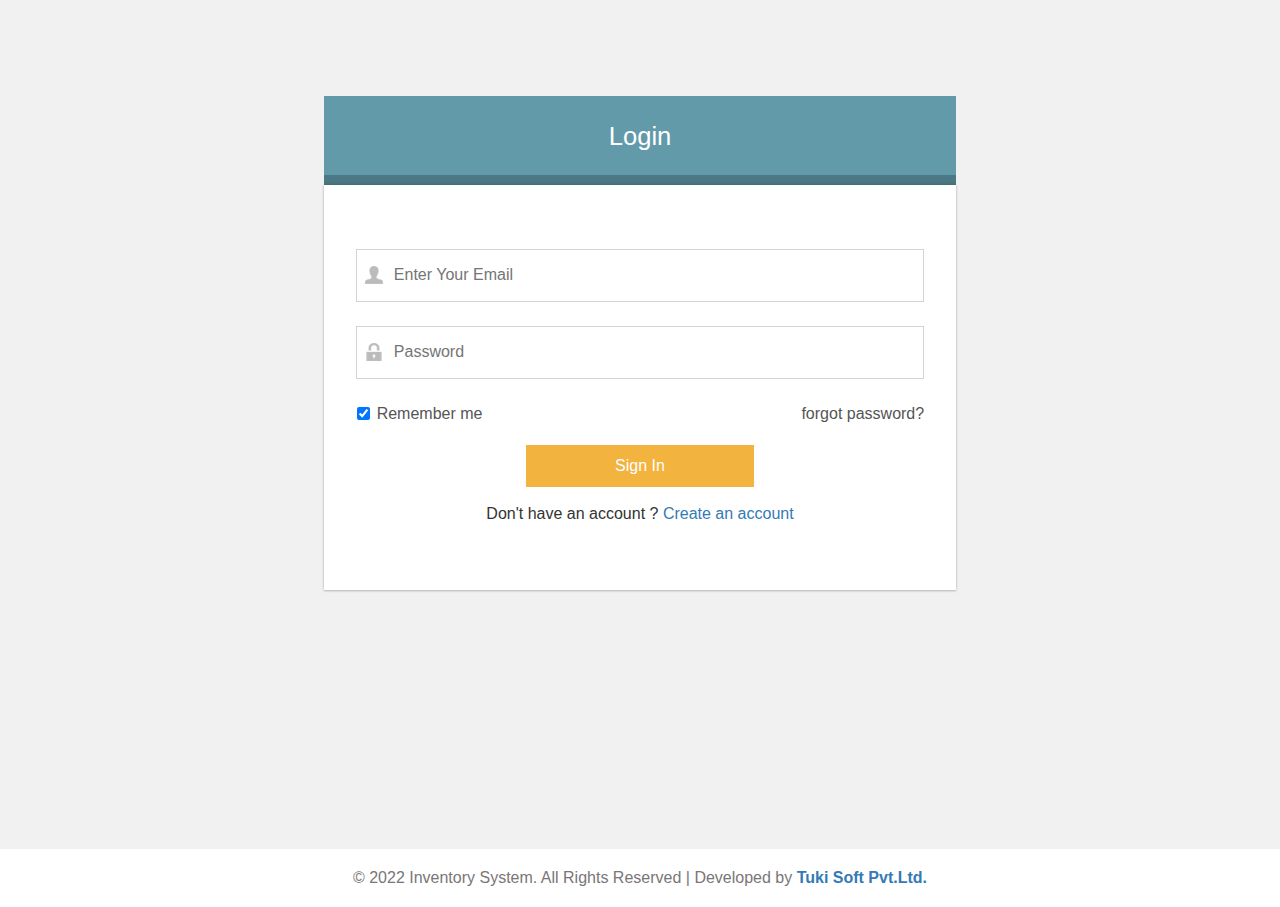
<file: public/web/login.html>
<!--
Author: W3layouts
Author URL: http://w3layouts.com
License: Creative Commons Attribution 3.0 Unported
License URL: http://creativecommons.org/licenses/by/3.0/
-->
<!DOCTYPE HTML>
<html>

<head>
	<title>Glance Design Dashboard an Admin Panel Category Flat Bootstrap Responsive Website Template | Login Page ::
		w3layouts</title>
	<meta name="viewport" content="width=device-width, initial-scale=1">
	<meta http-equiv="Content-Type" content="text/html; charset=utf-8" />
	<meta name="keywords" content="Glance Design Dashboard Responsive web template, Bootstrap Web Templates, Flat Web Templates, Android Compatible web template, 
SmartPhone Compatible web template, free WebDesigns for Nokia, Samsung, LG, SonyEricsson, Motorola web design" />
	<script
		type="application/x-javascript"> addEventListener("load", function() { setTimeout(hideURLbar, 0); }, false); function hideURLbar(){ window.scrollTo(0,1); } </script>

	<!-- Bootstrap Core CSS -->
	<link href="css/bootstrap.css" rel='stylesheet' type='text/css' />

	<!-- Custom CSS -->
	<link href="css/style.css" rel='stylesheet' type='text/css' />

	<!-- font-awesome icons CSS-->
	<link href="css/font-awesome.css" rel="stylesheet">
	<!-- //font-awesome icons CSS-->

	<!-- side nav css file -->
	<link href='css/SidebarNav.min.css' media='all' rel='stylesheet' type='text/css' />
	<!-- side nav css file -->

	<!-- js-->
	<script src="js/jquery-1.11.1.min.js"></script>
	<script src="js/modernizr.custom.js"></script>



	<!-- Metis Menu -->
	<script src="js/metisMenu.min.js"></script>
	<script src="js/custom.js"></script>
	<link href="css/custom.css" rel="stylesheet">
	<!--//Metis Menu -->

</head>

<body>
	<div class="main-content">

		<!-- main content start-->
		<div id="page-wrapper">
			<div class="main-page login-page ">
				<h2 class="title1">Login</h2>
				<div class="widget-shadow">
					<div class="login-body">
						<form action="#" method="post">
							<input type="email" class="user" name="email" placeholder="Enter Your Email" required="">
							<input type="password" name="password" class="lock" placeholder="Password" required="">
							<div class="forgot-grid">
								<label class="checkbox"><input type="checkbox" name="checkbox"
										checked=""><i></i>Remember me</label>
								<div class="forgot">
									<a href="#">forgot password?</a>
								</div>
								<div class="clearfix"> </div>
							</div>
							<input type="submit" name="Sign In" value="Sign In">
							<div class="registration">
								Don't have an account ?
								<a class="" href="signup.html">
									Create an account
								</a>
							</div>
						</form>
					</div>
				</div>

			</div>
		</div>

	</div>
	<!--footer-->
	<div class="footer">
		<p>&copy; 2022 Inventory System. All Rights Reserved | Developed by <a href="https://http://tukisoft.com.np/"
				target="_blank">Tuki Soft Pvt.Ltd.</a></p>
	</div>
	<!--//footer-->

</body>

</html>
</file>
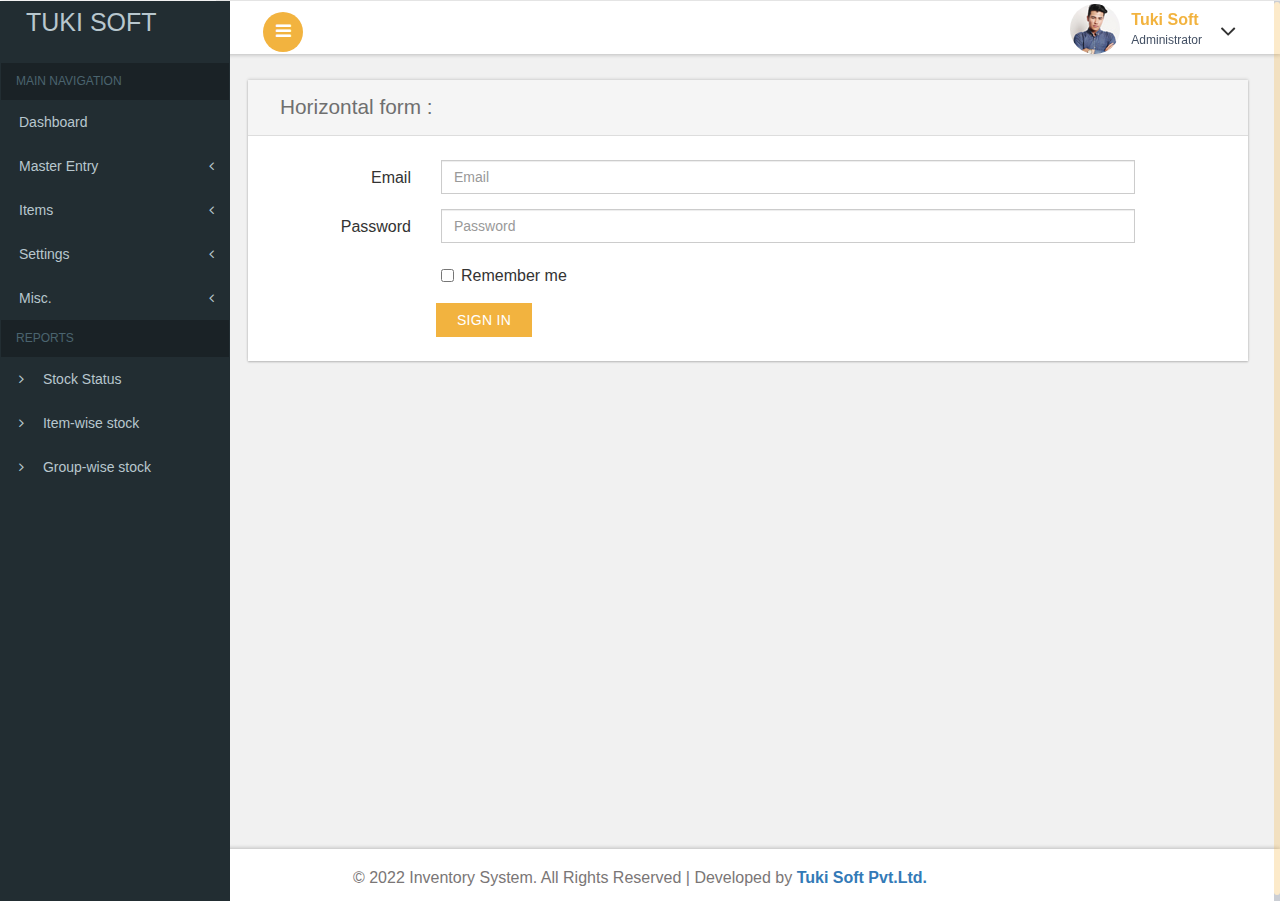
<file: public/web/stockIn.html>
<!DOCTYPE HTML>
<html>

<head>
	<title>Tuki Soft Inventory System</title>
	<meta name="viewport" content="width=device-width, initial-scale=1">
	<meta http-equiv="Content-Type" content="text/html; charset=utf-8" />
	<meta name="keywords" content="Inventory System" />
	<script
		type="application/x-javascript"> addEventListener("load", function() { setTimeout(hideURLbar, 0); }, false); function hideURLbar(){ window.scrollTo(0,1); } </script>

	<!-- Bootstrap Core CSS -->
	<link href="css/bootstrap.css" rel='stylesheet' type='text/css' />

	<!-- Custom CSS -->
	<link href="css/style.css" rel='stylesheet' type='text/css' />

	<!-- font-awesome icons CSS -->
	<link href="css/font-awesome.css" rel="stylesheet">
	<!-- //font-awesome icons CSS-->

	<!-- side nav css file -->
	<link href='css/SidebarNav.min.css' media='all' rel='stylesheet' type='text/css' />
	<!-- //side nav css file -->

	<!-- js-->
	<script src="js/jquery-1.11.1.min.js"></script>
	<script src="js/modernizr.custom.js"></script>


	<!-- chart -->
	<script src="js/Chart.js"></script>
	<!-- //chart -->

	<!-- Metis Menu -->
	<script src="js/metisMenu.min.js"></script>
	<script src="js/custom.js"></script>
	<link href="css/custom.css" rel="stylesheet">
	<!--//Metis Menu -->
	<style>
		#chartdiv {
			width: 100%;
			height: 295px;
		}
	</style>
	<!--pie-chart -->
	<!-- index page sales reviews visitors pie chart -->
	<script src="js/pie-chart.js" type="text/javascript"></script>

	<!-- //pie-chart -->
	<!-- index page sales reviews visitors pie chart -->


</head>

<body class="cbp-spmenu-push">
	<div class="main-content">
		<div class="cbp-spmenu cbp-spmenu-vertical cbp-spmenu-left" id="cbp-spmenu-s1">
			<!--left-fixed -navigation-->
			<aside class="sidebar-left">
				<nav class="navbar navbar-inverse">
					<div class="navbar-header">
						<button type="button" class="navbar-toggle collapsed" data-toggle="collapse"
							data-target=".collapse" aria-expanded="false">
							<span class="sr-only">Toggle navigation</span>
							<span class="icon-bar"></span>
							<span class="icon-bar"></span>
							<span class="icon-bar"></span>
						</button>
						<h1><a class="navbar-brand" href="/">Tuki Soft</a></h1>
					</div>
					<div class="collapse navbar-collapse" id="bs-example-navbar-collapse-1">
						<ul class="sidebar-menu">
							<li class="header">MAIN NAVIGATION</li>
							<li class="treeview">
								<a href="/">
									<span>Dashboard</span>
								</a>
							</li>
							<li class="treeview">
								<a href="#">
									<span>Master Entry</span>
									<i class="fa fa-angle-left pull-right"></i>
								</a>
								<ul class="treeview-menu">
									<li><a href="#"><i class="fa fa-angle-right"></i> Stock In</a></li>
									<li><a href="#"><i class="fa fa-angle-right"></i> Stock Out</a></li>
									<li><a href="#"><i class="fa fa-angle-right"></i>Stock Adjustment</a></li>
								</ul>
							</li>


							<li class="treeview">
								<a href="#">

									<span>Items</span>
									<i class="fa fa-angle-left pull-right"></i>
								</a>
								<ul class="treeview-menu">
									<li><a href="#"><i class="fa fa-angle-right"></i> Create</a></li>
									<li><a href="#"><i class="fa fa-angle-right"></i> Alter</a></li>
									<li><a href="#"><i class="fa fa-angle-right"></i> Delete</a></li>

								</ul>
							</li>
							<li class="treeview">
								<a href="#">

									<span>Settings</span>
									<i class="fa fa-angle-left pull-right"></i>
								</a>
								<ul class="treeview-menu">
									<li><a href="#"><i class="fa fa-angle-right"></i> Item Group</a></li>
									<li><a href="#"><i class="fa fa-angle-right"></i> Item Subgroup</a></li>
									<li><a href="#"><i class="fa fa-angle-right"></i> Item Brand / Company</a></li>
								</ul>
							</li>
							<li class="treeview">
								<a href="#">

									<span>Misc.</span>
									<i class="fa fa-angle-left pull-right"></i>
								</a>
								<ul class="treeview-menu">
									<li><a href="#"><i class="fa fa-angle-right"></i>Company Info</a></li>
									<li><a href="#"><i class="fa fa-angle-right"></i> Print Setting</a></li>
									<li><a href="#"><i class="fa fa-angle-right"></i> Reminder Setting</a></li>
								</ul>
							</li>
							<li class="header">REPORTS</li>
							<li><a href="#"><i class="fa fa-angle-right text-red"></i> <span>Stock Status</span></a>
							</li>
							<li><a href="#"><i class="fa fa-angle-right text-yellow"></i> <span>Item-wise
										stock</span></a></li>
							<li><a href="#"><i class="fa fa-angle-right text-aqua"></i> <span>Group-wise
										stock</span></a>
							</li>
						</ul>
					</div>
					<!-- /.navbar-collapse -->
				</nav>
			</aside>
		</div>
		<!--left-fixed -navigation-->

		<!-- header-starts -->
		<div class="sticky-header header-section ">
			<div class="header-left">
				<!--toggle button start-->
				<button style="margin-left: 20px;" id="showLeftPush"><i class="fa fa-bars"></i></button>
				<!--toggle button end-->
				<div class="profile_details_left">

					<div class="clearfix"> </div>
				</div>
				<!--notification menu end -->
				<div class="clearfix"> </div>
			</div>
			<div class="header-right">
				<div class="profile_details">
					<ul>
						<li class="dropdown profile_details_drop">
							<a href="#" class="dropdown-toggle" data-toggle="dropdown" aria-expanded="false">
								<div class="profile_img">
									<span class="prfil-img"><img src="images/2.jpg" alt=""> </span>
									<div class="user-name">
										<p>Tuki Soft</p>
										<span>Administrator</span>
									</div>
									<i class="fa fa-angle-down lnr"></i>
									<i class="fa fa-angle-up lnr"></i>
									<div class="clearfix"></div>
								</div>
							</a>
							<ul class="dropdown-menu drp-mnu">
								<li> <a href="#"><i class="fa fa-cog"></i> Settings</a> </li>
								<li> <a href="#"><i class="fa fa-user"></i> My Account</a> </li>
								<li> <a href="#"><i class="fa fa-suitcase"></i> Profile</a> </li>
								<li> <a href="#"><i class="fa fa-sign-out"></i> Logout</a> </li>
							</ul>
						</li>
					</ul>
				</div>
				<div class="clearfix"> </div>
			</div>
			<div class="clearfix"> </div>
		</div>
		<!-- //header-ends -->
		<!-- main content start-->
		<div id="page-wrapper">
			<div class="main-page">

				<div class="forms">
					<div class=" form-grids row form-grids-right">
						<div class="widget-shadow " data-example-id="basic-forms">
							<div class="form-title">
								<h4>Horizontal form :</h4>
							</div>
							<div class="form-body">
								<form class="form-horizontal">
									<div class="form-group"> <label for="inputEmail3"
											class="col-sm-2 control-label">Email</label>
										<div class="col-sm-9"> <input type="email" class="form-control" id="inputEmail3"
												placeholder="Email"> </div>
									</div>
									<div class="form-group"> <label for="inputPassword3"
											class="col-sm-2 control-label">Password</label>
										<div class="col-sm-9"> <input type="password" class="form-control"
												id="inputPassword3" placeholder="Password"> </div>
									</div>
									<div class="form-group">
										<div class="col-sm-offset-2 col-sm-10">
											<div class="checkbox"> <label> <input type="checkbox"> Remember me </label>
											</div>
										</div>
									</div>
									<div class="col-sm-offset-2"> <button type="submit" class="btn btn-default">Sign
											in</button> </div>
								</form>
							</div>
						</div>
					</div>
				</div>
			</div>
		</div>
		<!--footer-->
		<div class="footer">
			<p>&copy; 2022 Inventory System. All Rights Reserved | Developed by <a
					href="https://http://tukisoft.com.np/" target="_blank">Tuki Soft Pvt.Ltd.</a></p>
		</div>
		<!--//footer-->
	</div>

	<!-- new added graphs chart js-->


	<!-- new added graphs chart js-->

	<!-- Classie -->
	<!-- for toggle left push menu script -->
	<script src="js/classie.js"></script>
	<script>
		var menuLeft = document.getElementById('cbp-spmenu-s1'),
			showLeftPush = document.getElementById('showLeftPush'),
			body = document.body;

		showLeftPush.onclick = function () {
			classie.toggle(this, 'active');
			classie.toggle(body, 'cbp-spmenu-push-toright');
			classie.toggle(menuLeft, 'cbp-spmenu-open');
			disableOther('showLeftPush');
		};


		function disableOther(button) {
			if (button !== 'showLeftPush') {
				classie.toggle(showLeftPush, 'disabled');
			}
		}
	</script>
	<!-- //Classie -->
	<!-- //for toggle left push menu script -->

	<!--scrolling js-->
	<script src="js/jquery.nicescroll.js"></script>
	<script src="js/scripts.js"></script>
	<!--//scrolling js-->

	<!-- side nav js -->
	<script src='js/SidebarNav.min.js' type='text/javascript'></script>
	<script>
		$('.sidebar-menu').SidebarNav()
	</script>
	<!-- //side nav js -->

	<!-- for index page weekly sales java script -->
	<script src="js/SimpleChart.js"></script>
	<script>
		var graphdata1 = {
			linecolor: "#CCA300",
			title: "Monday",
			values: [
				{ X: "6:00", Y: 10.00 },
				{ X: "7:00", Y: 20.00 },
				{ X: "8:00", Y: 40.00 },
				{ X: "9:00", Y: 34.00 },
				{ X: "10:00", Y: 40.25 },
				{ X: "11:00", Y: 28.56 },
				{ X: "12:00", Y: 18.57 },
				{ X: "13:00", Y: 34.00 },
				{ X: "14:00", Y: 40.89 },
				{ X: "15:00", Y: 12.57 },
				{ X: "16:00", Y: 28.24 },
				{ X: "17:00", Y: 18.00 },
				{ X: "18:00", Y: 34.24 },
				{ X: "19:00", Y: 40.58 },
				{ X: "20:00", Y: 12.54 },
				{ X: "21:00", Y: 28.00 },
				{ X: "22:00", Y: 18.00 },
				{ X: "23:00", Y: 34.89 },
				{ X: "0:00", Y: 40.26 },
				{ X: "1:00", Y: 28.89 },
				{ X: "2:00", Y: 18.87 },
				{ X: "3:00", Y: 34.00 },
				{ X: "4:00", Y: 40.00 }
			]
		};
		var graphdata2 = {
			linecolor: "#00CC66",
			title: "Tuesday",
			values: [
				{ X: "6:00", Y: 100.00 },
				{ X: "7:00", Y: 120.00 },
				{ X: "8:00", Y: 140.00 },
				{ X: "9:00", Y: 134.00 },
				{ X: "10:00", Y: 140.25 },
				{ X: "11:00", Y: 128.56 },
				{ X: "12:00", Y: 118.57 },
				{ X: "13:00", Y: 134.00 },
				{ X: "14:00", Y: 140.89 },
				{ X: "15:00", Y: 112.57 },
				{ X: "16:00", Y: 128.24 },
				{ X: "17:00", Y: 118.00 },
				{ X: "18:00", Y: 134.24 },
				{ X: "19:00", Y: 140.58 },
				{ X: "20:00", Y: 112.54 },
				{ X: "21:00", Y: 128.00 },
				{ X: "22:00", Y: 118.00 },
				{ X: "23:00", Y: 134.89 },
				{ X: "0:00", Y: 140.26 },
				{ X: "1:00", Y: 128.89 },
				{ X: "2:00", Y: 118.87 },
				{ X: "3:00", Y: 134.00 },
				{ X: "4:00", Y: 180.00 }
			]
		};
		var graphdata3 = {
			linecolor: "#FF99CC",
			title: "Wednesday",
			values: [
				{ X: "6:00", Y: 230.00 },
				{ X: "7:00", Y: 210.00 },
				{ X: "8:00", Y: 214.00 },
				{ X: "9:00", Y: 234.00 },
				{ X: "10:00", Y: 247.25 },
				{ X: "11:00", Y: 218.56 },
				{ X: "12:00", Y: 268.57 },
				{ X: "13:00", Y: 274.00 },
				{ X: "14:00", Y: 280.89 },
				{ X: "15:00", Y: 242.57 },
				{ X: "16:00", Y: 298.24 },
				{ X: "17:00", Y: 208.00 },
				{ X: "18:00", Y: 214.24 },
				{ X: "19:00", Y: 214.58 },
				{ X: "20:00", Y: 211.54 },
				{ X: "21:00", Y: 248.00 },
				{ X: "22:00", Y: 258.00 },
				{ X: "23:00", Y: 234.89 },
				{ X: "0:00", Y: 210.26 },
				{ X: "1:00", Y: 248.89 },
				{ X: "2:00", Y: 238.87 },
				{ X: "3:00", Y: 264.00 },
				{ X: "4:00", Y: 270.00 }
			]
		};
		var graphdata4 = {
			linecolor: "Random",
			title: "Thursday",
			values: [
				{ X: "6:00", Y: 300.00 },
				{ X: "7:00", Y: 410.98 },
				{ X: "8:00", Y: 310.00 },
				{ X: "9:00", Y: 314.00 },
				{ X: "10:00", Y: 310.25 },
				{ X: "11:00", Y: 318.56 },
				{ X: "12:00", Y: 318.57 },
				{ X: "13:00", Y: 314.00 },
				{ X: "14:00", Y: 310.89 },
				{ X: "15:00", Y: 512.57 },
				{ X: "16:00", Y: 318.24 },
				{ X: "17:00", Y: 318.00 },
				{ X: "18:00", Y: 314.24 },
				{ X: "19:00", Y: 310.58 },
				{ X: "20:00", Y: 312.54 },
				{ X: "21:00", Y: 318.00 },
				{ X: "22:00", Y: 318.00 },
				{ X: "23:00", Y: 314.89 },
				{ X: "0:00", Y: 310.26 },
				{ X: "1:00", Y: 318.89 },
				{ X: "2:00", Y: 518.87 },
				{ X: "3:00", Y: 314.00 },
				{ X: "4:00", Y: 310.00 }
			]
		};
		var Piedata = {
			linecolor: "Random",
			title: "Profit",
			values: [
				{ X: "Monday", Y: 50.00 },
				{ X: "Tuesday", Y: 110.98 },
				{ X: "Wednesday", Y: 70.00 },
				{ X: "Thursday", Y: 204.00 },
				{ X: "Friday", Y: 80.25 },
				{ X: "Saturday", Y: 38.56 },
				{ X: "Sunday", Y: 98.57 }
			]
		};
		$(function () {
			$("#Bargraph").SimpleChart({
				ChartType: "Bar",
				toolwidth: "50",
				toolheight: "25",
				axiscolor: "#E6E6E6",
				textcolor: "#6E6E6E",
				showlegends: true,
				data: [graphdata4, graphdata3, graphdata2, graphdata1],
				legendsize: "140",
				legendposition: 'bottom',
				xaxislabel: 'Hours',
				title: 'Weekly Profit',
				yaxislabel: 'Profit in $'
			});
			$("#sltchartype").on('change', function () {
				$("#Bargraph").SimpleChart('ChartType', $(this).val());
				$("#Bargraph").SimpleChart('reload', 'true');
			});
			$("#Hybridgraph").SimpleChart({
				ChartType: "Hybrid",
				toolwidth: "50",
				toolheight: "25",
				axiscolor: "#E6E6E6",
				textcolor: "#6E6E6E",
				showlegends: true,
				data: [graphdata4],
				legendsize: "140",
				legendposition: 'bottom',
				xaxislabel: 'Hours',
				title: 'Weekly Profit',
				yaxislabel: 'Profit in $'
			});
			$("#Linegraph").SimpleChart({
				ChartType: "Line",
				toolwidth: "50",
				toolheight: "25",
				axiscolor: "#E6E6E6",
				textcolor: "#6E6E6E",
				showlegends: false,
				data: [graphdata4, graphdata3, graphdata2, graphdata1],
				legendsize: "140",
				legendposition: 'bottom',
				xaxislabel: 'Hours',
				title: 'Weekly Profit',
				yaxislabel: 'Profit in $'
			});
			$("#Areagraph").SimpleChart({
				ChartType: "Area",
				toolwidth: "50",
				toolheight: "25",
				axiscolor: "#E6E6E6",
				textcolor: "#6E6E6E",
				showlegends: true,
				data: [graphdata4, graphdata3, graphdata2, graphdata1],
				legendsize: "140",
				legendposition: 'bottom',
				xaxislabel: 'Hours',
				title: 'Weekly Profit',
				yaxislabel: 'Profit in $'
			});
			$("#Scatterredgraph").SimpleChart({
				ChartType: "Scattered",
				toolwidth: "50",
				toolheight: "25",
				axiscolor: "#E6E6E6",
				textcolor: "#6E6E6E",
				showlegends: true,
				data: [graphdata4, graphdata3, graphdata2, graphdata1],
				legendsize: "140",
				legendposition: 'bottom',
				xaxislabel: 'Hours',
				title: 'Weekly Profit',
				yaxislabel: 'Profit in $'
			});
			$("#Piegraph").SimpleChart({
				ChartType: "Pie",
				toolwidth: "50",
				toolheight: "25",
				axiscolor: "#E6E6E6",
				textcolor: "#6E6E6E",
				showlegends: true,
				showpielables: true,
				data: [Piedata],
				legendsize: "250",
				legendposition: 'right',
				xaxislabel: 'Hours',
				title: 'Weekly Profit',
				yaxislabel: 'Profit in $'
			});

			$("#Stackedbargraph").SimpleChart({
				ChartType: "Stacked",
				toolwidth: "50",
				toolheight: "25",
				axiscolor: "#E6E6E6",
				textcolor: "#6E6E6E",
				showlegends: true,
				data: [graphdata3, graphdata2, graphdata1],
				legendsize: "140",
				legendposition: 'bottom',
				xaxislabel: 'Hours',
				title: 'Weekly Profit',
				yaxislabel: 'Profit in $'
			});

			$("#StackedHybridbargraph").SimpleChart({
				ChartType: "StackedHybrid",
				toolwidth: "50",
				toolheight: "25",
				axiscolor: "#E6E6E6",
				textcolor: "#6E6E6E",
				showlegends: true,
				data: [graphdata3, graphdata2, graphdata1],
				legendsize: "140",
				legendposition: 'bottom',
				xaxislabel: 'Hours',
				title: 'Weekly Profit',
				yaxislabel: 'Profit in $'
			});
		});

	</script>
	<!-- //for index page weekly sales java script -->


	<!-- Bootstrap Core JavaScript -->
	<script src="js/bootstrap.js"> </script>
	<!-- //Bootstrap Core JavaScript -->

</body>

</html>
</file>
<file: public/web/css/style.css>
/*
Author: W3layout
Author URL: http://w3layouts.com
License: Creative Commons Attribution 3.0 Unported
License URL: http://creativecommons.org/licenses/by/3.0/
*/
h4, h5, h6,
h1, h2, h3 {margin: 0;}
ul, ol {margin: 0;}
p {margin: 0;}

html, body{
	font-family: 'PT Sans', sans-serif;
    font-size: 100%;
  	overflow-x: hidden;
	background: #fff;
}
body a{
	transition: 0.5s all ease;
	-webkit-transition: 0.5s all ease;
	-moz-transition: 0.5s all ease;
	-o-transition: 0.5s all ease;
	-ms-transition: 0.5s all ease;
	text-decoration:none;
}
h1,h2,h3,h4,h5,h6{
	margin:0;			   
}
p{
	margin:0;
}
ul,label{
	margin:0;
	padding:0;
}
body a:hover{
	text-decoration:none;
}
.main-content {
    position: relative;
}
.sidebar-left .navbar-brand {
    height: 61px;
    padding: 10px 15px 10px 25px;
    font-size: 25px;
    text-transform: uppercase;
    color: #fff;
}
span.dashboard_text {
    font-size: 12px;
    text-transform: capitalize;
    display: block;
    letter-spacing: 1px;
    padding-left: 35px;
}


.navbar-inverse .navbar-brand {
    color: #b8c7ce;
}
/*-------HEADER SECTION------*/
.navbar-inverse {
    background-color: transparent;
    border-color: transparent;
}
/* ----STICKY HEADER----*/
.sticky-header{
    position: fixed;
    top: 0;
    left:0px;
    width: 100%;
    z-index: 100;
}
.header-section {
    background:#FFF;
    box-shadow:  1px 1px 4px rgba(0, 0, 0, 0.21);
    -webkit-box-shadow:  1px 1px 4px rgba(0, 0, 0, 0.21);
    -moz-box-shadow:  1px 1px 4px rgba(0, 0, 0, 0.21);
    -o-box-shadow:  1px 1px 4px rgba(0, 0, 0, 0.21);
}
.header-section::after {
    clear: both;
    display: block;
    content: '';
}
.header-left {
    float: left;
    width: 50%;
    margin-left: 15%;
	position: relative;
}
.header-right {
    float: right;
}
/* ----menu-icon----*/
button#showLeftPush {
    font-size: 1.1em;
    text-align: center;
    cursor: pointer;
    float: left;
    color: #fff;
    -moz-transition: all 0.2s ease-out 0s;
    -webkit-transition: all 0.2s ease-out 0s;
    transition: all 0.2s ease-out 0s;
	border: none;
    background-color: #F2B33F;
	outline:none;
    border-radius: 50%;
    height: 40px;
    width: 40px;
    margin-top: 11px;
}
button#showLeftPush:hover {
    color: #eee;
}
/*--push-menu-css--*/
.cbp-spmenu {
	position: fixed;
}
.cbp-spmenu-vertical {
    height: 100%;
    z-index: 1000;
    padding: 0em 0 2em;
}
.cbp-spmenu-left {
    left: 0;
}
.cbp-spmenu-left.cbp-spmenu-open {
	left: -309px;
}
/* Push classes applied to the body */
.cbp-spmenu-push {
	overflow-x: hidden;
	position: relative;
}
.cbp-spmenu-push-toright {
	left: 0;
}
/* Transitions */

.cbp-spmenu,
.cbp-spmenu-push {
	-webkit-transition: all 0.3s ease;
	-moz-transition: all 0.3s ease;
	transition: all 0.3s ease;
}
.cbp-spmenu-push div#page-wrapper {
    margin: 0 0 0 13.5em;
	transition:.5s all;
	-webkit-transition:.5s all;
	-moz-transition:.5s all;
}
.cbp-spmenu-push.cbp-spmenu-push-toright div#page-wrapper {
    margin: 0;
}
/*--//push-menu-css--*/
/*--side-menu--*/
.sidebar ul li{
	 margin-bottom: 1em;
}
.sidebar ul li a {
    color: #FFFFFF;
    font-size: 1em;
    padding: 5px 15px;
	padding-left: 25px;
}
.collapse.in {
    display: block;
    background: #2d6696fc;
    background: none;
    color: #fff;
    margin-top: 10px;
}
.nav > li > a:hover, .nav > li > a:focus {
    text-decoration: none;
    background-color: transparent;
    color: #000;
}
.sidebar .arrow {
    float: right;
}
h4.heading {
    padding-left: 25px;
    font-size: 17px;
	letter-spacing: 1px;
	color:#eee;
    font-weight: 600;
    text-transform: uppercase;
    margin-bottom: 10px;
    margin-top: 30px;
}
i.nav_icon {
    background: #00000070;
	font-size: 16px;
    line-height: 25px;
    display: block;
    float: left;
    width: 32px;
    height: 26px;
    margin-right: 10px;
    margin-left: 0px;
    text-align: center;
    opacity: 0.6;
    border-radius: 3px;
}
.fa {
    display: inline-block;
    font-family: FontAwesome;
    font-style: normal;
    font-weight: normal;
    line-height: 1;
    -webkit-font-smoothing: antialiased;
    -moz-osx-font-smoothing: grayscale;
}
span.nav-badge {
    font-size: 12px;
    color: #FFFFFF;
    background: rgba(255, 255, 255, 0.32);
    width: 25px;
    height: 25px;
    border-radius: 68%;
    -webkit-border-radius: 68%;
    -moz-border-radius: 68%;
    -o-border-radius: 68%;
    position: absolute;
    top: 18%;
    right: 15%;
    line-height: 26px;
    letter-spacing: 1px;
    text-align: center;
}
span.nav-badge-btm {
    font-size: 12px;
    color: #FFF;
    background: #F2B33F;
    position: absolute;
    top: 18%;
    right: 15%;
    line-height: 22px;
    letter-spacing: 1px;
    text-align: center;
    padding: 0em 1em;
    border-radius: 30px;
}
.dropdown-menu > li > a:hover, .dropdown-menu > li > a:focus {
    background: none;
    color: #337ab7;
}
.chart-nav span.nav-badge-btm {
	right: 5%;
    top: 24%;
}
ul.dropdown-menu{
	/* animation: flipInX 1s ease;
	-moz-animation: flipInX 1s ease;
	-webkit-animation: flipInX 1s ease;
	-webkit-backface-visibility: visible !important;
	-ms-backface-visibility: visible !important;
	backface-visibility: visible !important;
	-moz-backface-visibility: visible !important;
	data-wow-delay:".1s";
	*/
	
    -webkit-transition: all 0.5s ease-out;
    -moz-transition: all 0.5s ease-out;
    -ms-transition: all 0.5s ease-out;
    -o-transition: all 0.5s ease-out;
    transition: all 0.5s ease-out;
}
/*--//side-menu--*/
/* ----Logo----*/
.logo {
    background: #1e282c;
    text-align: center;
    float: left;
}
.logo a{
    padding: 0.77em 3em ;
	display: block;
	text-decoration: none;
}
.logo a h1 {
    color: #fff;
    font-size: 1.8em;
    line-height: 1.3em;
    font-weight: 400;
}
.logo a span {
    color: #F8F8F8;
    font-size: .7em;
    text-align: center;
    letter-spacing: 7px;
}
/* ----//Logo----*/
/*start search*/
.search-box {
    float: left;
    width: 43%;
    margin: .5em 0 0 0em;
	position: relative;
    z-index: 1;
    display: inline-block;
}
.sb-search-input {
    outline: none;
    background: #fff;
    width: 100%;
    margin: 0;
    z-index: 10;
    font-size: 1em;
    color: #383838;
    padding: 0.5em 1em;
    border: 1px solid #8c8c8c;
    background: url(../images/search-icon.png) no-repeat 160px 12px;
	-webkit-appearance: none; /* for box shadows to show on iOS */
}
.sb-search-input::-webkit-input-placeholder {
	color:#888;
}
.sb-search-input:-moz-placeholder {
	color: #888;
}
.sb-search-input::-moz-placeholder {
	color: #888;
}
.sb-search-input:-ms-input-placeholder {
	color: #888;
}
.input__label {
	-webkit-font-smoothing: antialiased;
    -moz-osx-font-smoothing: grayscale;
	-webkit-touch-callout: none;
	-webkit-user-select: none;
	-khtml-user-select: none;
	-moz-user-select: none;
	-ms-user-select: none;
	user-select: none;
	position: absolute;
	width: 100%;
	height: 100%;
    cursor: text;
}

.graphic {
	fill: none;
	-webkit-transform: scale3d(1, -1, 1);
	transform: scale3d(1, -1, 1);
	-webkit-transition: stroke-dashoffset 0.5s;
	transition: stroke-dashoffset 0.5s;
	pointer-events: none;
	stroke: #D81B60;
    stroke-width: 6px;
    stroke-dasharray: 962;
    stroke-dashoffset: 962;
}
/* Madoka */
.input__field--madoka {
	display: block;
	float: right;
}
.input__field--madoka:focus {
	outline: none;
}
.input__field--madoka:focus + .input__label,
.input--filled .input__label {
	cursor: default;
	pointer-events: none;
}
.input__field--madoka:focus + .input__label .graphic,
.input--filled .graphic {
	stroke-dashoffset: 0;
}

.input__field--madoka:focus + .input__label .input__label-content{
	-webkit-transform: scale3d(0.81, 0.81, 1) translate3d(0, 4em, 0);
	transform: scale3d(0.81, 0.81, 1) translate3d(0, 4em, 0);
}
/*--//search-ends --*/
/*--- Progress Bar ----*/
.meter {
	position: relative;
}
.meter > span {
	display: block;
	height: 100%;
	   
	position: relative;
	overflow: hidden;
}
.meter > span:after, .animate > span > span {
	content: "";
	position: absolute;
	top: 0; left: 0; bottom: 0; right: 0;
	
	overflow: hidden;
}

.animate > span:after {
	display: none;
}

@-webkit-keyframes move {
    0% {
       background-position: 0 0;
    }
    100% {
       background-position: 50px 50px;
    }
}

@-moz-keyframes move {
    0% {
       background-position: 0 0;
    }
    100% {
       background-position: 50px 50px;
    }
}

.red > span {
	background-color: #65CEA7;
}

.nostripes > span > span, .nostripes > span:after {
	-webkit-animation: none;
	-moz-animation: none;
	background-image: none;
}
/*--- User Panel---*/
.profile_details_left {
    float: left;
    padding-left: 5px;
}
.dropdown-menu {
    box-shadow: 2px 3px 4px rgba(0, 0, 0, .175);
	-webkit-box-shadow: 2px 3px 4px rgba(0, 0, 0, .175);
	-moz-box-shadow: 2px 3px 4px rgba(0, 0, 0, .175);
    border-radius: 0;
}
li.dropdown.head-dpdn {
    display: inline-block;
    padding: 1.25em 0;
	float: left;
}
li.dropdown.head-dpdn:nth-child(3) {
    border-right: 1px solid transparent;
}
li.dropdown.head-dpdn a.dropdown-toggle {
    padding: 0.5em .7em;
    background: #629aa9;
    margin: 0 .5em;
    border-radius: 50%;
    -webkit-border-radius: 50%;
    -moz-border-radius: 50%;
    -ms-border-radius: 50%;
    -o-border-radius: 50%;
}
ul.dropdown-menu li {
    margin-left: 0;
    width: 100%;
    padding: 0;
	background: #fff;
}
.user-panel-top ul{
	padding-left:0;
}
.user-panel-top li{
	float:left;
	margin-left:15px;
	position:relative;
}
.user-panel-top li span.digit{
    font-size:11px;
    font-weight:bold;
	color:#FFF;
	background:#e64c65;
	line-height:20px;
	width:20px;
	height:20px;
	border-radius:2em;
	-webkit-border-radius:2em;
	-moz-border-radius:2em;
	-o-border-radius:2em;	
	text-align:center;
	display: inline-block;
	position: absolute;
	top: -3px;
	right: -10px;
}
.user-panel-top li:first-child{
	margin-left:0;
}
.custom-nav > li.act > a, .custom-nav > li.act > a:hover, .custom-nav > li.act > a:focus {
    background-color: #353f4f;
    color:#8BC34A;
}
.user-panel-top li a{
	display: block;
	padding: 5px;
	text-decoration:none;
}
.header-left i.fa.fa-envelope{
	color:#fff;
    font-size: 14px;
}
.header-left i.fa.fa-bell{
	color:#fff;
    font-size: 14px;
}
.header-left  i.fa.fa-tasks{
	color:#fff;
    font-size: 14px;
}
.user-panel-top li a:hover{
	border-color:rgba(101, 124, 153, 0.93);
}
.user-panel-top li a i{
	width:24px;
	height:24px;
	display: block;
	text-align:center;
	line-height:25px;
}
.user-panel-top li a i span{
	font-size:15px;
	color:#FFF;
}
.user-panel-top li a.user{
	background:#667686;
}
.user-panel-top li span.green{
	background:#a88add;
}
.user-panel-top li span.red{
	background:#b8c9f1;
}
.user-panel-top li span.yellow{
	background:#bdc3c7;
}
/***** Messages *************/
.notification_header{
	background-color:#FAFAFA;
	padding: 10px 15px;
	border-bottom:1px solid rgba(0, 0, 0, 0.05);
	margin-bottom: 8px;
}
.notification_header h3{	
	color:#6A6A6A;
	font-size:12px;
	font-weight:600;
	margin:0;
}
.notification_bottom {
    background-color: rgba(200, 129, 230, 0.14);
    padding: 4px 0;
    text-align: center;
	margin-top: 5px;
}
.notification_bottom a {
    color: #6F6F6F;
	 font-size: 1em;
}
.notification_bottom a:hover {
    color:#6164C1;
}
.notification_bottom h3 a{	
	color: #717171;
	font-size:12px;
	border-radius:0;
	border:none;
	padding:0;
	text-align:center;
}
.notification_bottom h3 a:hover{	
	color:#4A4A4A;
	text-decoration:underline;
	background:none;
}
.user_img{
	float:left;
	width:19%;
}
.user_img img{
	max-width:100%;
	display:block;
	border-radius:2em;
	-webkit-border-radius:2em;
	-moz-border-radius:2em;
	-o-border-radius:2em;
}
.notification_desc{
	float:left;
	width:70%;
	margin-left:5%;
}
.notification_desc p{
	color:#757575;
	font-size:13px;
	padding:2px 0;
}
.wrapper-dropdown-2 .dropdown li a:hover .notification_desc p{
	color:#424242;
}
.notification_desc p span{
	color:#979797 !important;
	font-size:11px;
}
/*---bages---*/
.header-left span.badge {
    font-size: 11px;
    font-weight: bold;
    color: #FFF;
    background: #ff6c5f;
    line-height: 15px;
    width: 20px;
    height: 20px;
    border-radius: 2em;
    -webkit-border-radius: 2em;
    -moz-border-radius: 2em;
    -o-border-radius: 2em;
    text-align: center;
    display: inline-block;
    position: absolute;
    top: 16%;
    padding: 2px 0 0;
}
.header-left span.blue{
	background-color: #2dde98;
}
.header-left span.red{
	background-color:#ef553a;
}
.header-left span.blue1{
	background-color: #ffc168;
}
i.icon_1{
  float: left;
  color: #00aced;
  line-height: 2em;
  margin-right: 1em;
}
i.icon_2{
  float: left;
  color:#ef553a;
  line-height: 2em;
  margin-right: 1em;
  font-size: 20px;
}
i.icon_3{
  float: left;
  color:#9358ac;
  line-height: 2em;
  margin-right: 1em;
  font-size: 20px;
}
.avatar_left {
  float: left;
}
i.icon_4{
  width: 45px;
  height: 45px;
  background: #F44336;
  float: left;
  color: #fff;
  text-align: center;
  font-size: 1.5em;
  line-height: 44px;
  font-style: normal;
  margin-right: 1em;
}
i.icon_5{
  background-color: #3949ab;
}
i.icon_6{
  background-color: #03a9f4;
}
.blue-text {
  color: #2196F3 !important;
  float:right;
}
/*---//bages---*/
/*--Progress bars--*/
.progress {
    height: 10px;
    margin: 7px 0;
    overflow: hidden;
    background: #e1e1e1;
    z-index: 1;
    cursor: pointer;
}
.task-info .percentage{
	float:right;
	height:inherit;
	line-height:inherit;
}
.task-desc{
	font-size:12px;
}
.wrapper-dropdown-3 .dropdown li a:hover span.task-desc {
	color:#65cea7;
}
.progress .bar {
		z-index: 2;
		height:15px; 
		font-size: 12px;
		color: white;
		text-align: center;
		float:left;
		-webkit-box-sizing: content-box;
		-moz-box-sizing: content-box;
		-ms-box-sizing: content-box;
		box-sizing: content-box;
		-webkit-transition: width 0.6s ease;
		  -moz-transition: width 0.6s ease;
		  -o-transition: width 0.6s ease;
		  transition: width 0.6s ease;
	}
.progress-striped .yellow{
	background:#f0ad4e;
} 
.progress-striped .green{
	background:#5cb85c;
} 
.progress-striped .light-blue{
	background:#4F52BA;
} 
.progress-striped .red{
	background:#d9534f;
} 
.progress-striped .blue{
	background:#428bca;
} 
.progress-striped .orange {
	background:#e94e02;
}
.progress-striped .bar {
  background-image: -webkit-gradient(linear, 0 100%, 100% 0, color-stop(0.25, rgba(255, 255, 255, 0.15)), color-stop(0.25, transparent), color-stop(0.5, transparent), color-stop(0.5, rgba(255, 255, 255, 0.15)), color-stop(0.75, rgba(255, 255, 255, 0.15)), color-stop(0.75, transparent), to(transparent));
  background-image: -webkit-linear-gradient(45deg, rgba(255, 255, 255, 0.15) 25%, transparent 25%, transparent 50%, rgba(255, 255, 255, 0.15) 50%, rgba(255, 255, 255, 0.15) 75%, transparent 75%, transparent);
  background-image: -moz-linear-gradient(45deg, rgba(255, 255, 255, 0.15) 25%, transparent 25%, transparent 50%, rgba(255, 255, 255, 0.15) 50%, rgba(255, 255, 255, 0.15) 75%, transparent 75%, transparent);
  background-image: -o-linear-gradient(45deg, rgba(255, 255, 255, 0.15) 25%, transparent 25%, transparent 50%, rgba(255, 255, 255, 0.15) 50%, rgba(255, 255, 255, 0.15) 75%, transparent 75%, transparent);
  background-image: linear-gradient(45deg, rgba(255, 255, 255, 0.15) 25%, transparent 25%, transparent 50%, rgba(255, 255, 255, 0.15) 50%, rgba(255, 255, 255, 0.15) 75%, transparent 75%, transparent);
  -webkit-background-size: 40px 40px;
  -moz-background-size: 40px 40px;
  -o-background-size: 40px 40px;
  background-size: 40px 40px;
}
.progress.active .bar {
  -webkit-animation: progress-bar-stripes 2s linear infinite;
  -moz-animation: progress-bar-stripes 2s linear infinite;
  -ms-animation: progress-bar-stripes 2s linear infinite;
  -o-animation: progress-bar-stripes 2s linear infinite;
  animation: progress-bar-stripes 2s linear infinite;
}
@-webkit-keyframes progress-bar-stripes {
  from {
    background-position: 40px 0;
  }
  to {
    background-position: 0 0;
  }
}
@-moz-keyframes progress-bar-stripes {
  from {
    background-position: 40px 0;
  }
  to {
    background-position: 0 0;
  }
}
@-ms-keyframes progress-bar-stripes {
  from {
    background-position: 40px 0;
  }
  to {
    background-position: 0 0;
  }
}
@-o-keyframes progress-bar-stripes {
  from {
    background-position: 0 0;
  }
  to {
    background-position: 40px 0;
  }
}
@keyframes progress-bar-stripes {
  from {
    background-position: 40px 0;
  }
  to {
    background-position: 0 0;
  }
}
/*--Progress bars--*/
/********* profile details **********/
ul.dropdown-menu.drp-mnu i.fa {
    margin-right: 0.5em;
    color: #629aa9;
}
ul.dropdown-menu {
    padding: 1em;
    min-width: 280px;
    top:101%;
}
.dropdown-menu > li > a {
    padding: 3px 15px;
	font-size: 1em;
    letter-spacing: .5px;
}
.profile_details {
    float: right;
}
.profile_details_drop .fa.fa-angle-up{
	display:none;
}
.profile_details_drop.open .fa.fa-angle-up{
    display:block;
}
.profile_details_drop.open .fa.fa-angle-down{
	display:none;
}
.profile_details_drop a.dropdown-toggle {
    display:block;
	padding: 0.2em 3em 0 0em;
}
.profile_img span.prfil-img{
	float:left;
}
.user-name{
	 float:left;
	 margin-top:8px;
	 margin-left:11px;
	 height:35px;
}
.profile_details ul li{
	list-style-type:none;
	position:relative;
    margin-right: 30px;
}
.profile_details li a i.fa.lnr {
    position: absolute;
    top: 34%;
    right: 8%;
    color: #333;
    font-size: 1.6em;
}
span.prfil-img img,.activity-img img,.media>.pull-left img,.inbox-page img {
    border-radius: 50%;
    -webkit-border-radius: 50%;
    -moz-border-radius: 50%;
    -ms-border-radius: 50%;
    -o-border-radius: 50%;
}
.profile_details ul li ul.dropdown-menu.drp-mnu {
    padding: 1em;
    min-width: 190px;
    top: 122%;
    left:0%;
}
ul.dropdown-menu.drp-mnu li {
    list-style-type: none;
    padding: 3px 0;
}
.user-name p{
	font-size:1em;
	color: #F2B33F;
	line-height:1em;
	font-weight:700;
}
.user-name span {
    font-size: .75em;
    color: #424f63;
    font-weight: normal;
    margin-top: .3em;
}
/*---footer---*/
.footer {
    background: #fff;
    padding: 1em;
    width: 100%;
    text-align:center;
	box-shadow: 0px -1px 4px rgba(0, 0, 0, 0.21);
	-webkit-box-shadow: 0px -1px 4px rgba(0, 0, 0, 0.21);
	-moz-box-shadow: 0px -1px 4px rgba(0, 0, 0, 0.21);
	-ms-box-shadow: 0px -1px 4px rgba(0, 0, 0, 0.21);
	-o-box-shadow: 0px -1px 4px rgba(0, 0, 0, 0.21);
}
.footer  p {
	color: #7A7676;
    font-size: 1em;
	line-height: 1.6em;
}
.footer  p a{
    color: #337ab7;
    font-weight: 600;
}
.footer  p a:hover{
	text-decoration:underline;
}
/*---//footer---*/
/*---main-content-start---*/
.widget {
    width: 32%;
    border: 1px solid #F5F1F1;
    padding: 0px;
    -webkit-box-shadow: 0px 0px 5px -2px rgba(0,0,0,0.75);
    -moz-box-shadow: 0px 0px 5px -2px rgba(0,0,0,0.75);
    box-shadow: 0px 0px 5px -2px rgba(0,0,0,0.75);
}
.widget button {
    font-size: 13px;
}
.charts-grids.widget {
    width: 39%;
    padding: 20px;
}
.widget.states-mdl {
    margin: 0 0% 0% 1%;
    width: 60%;
}
.stat {
    padding-right: 0;
}
.stats-left {
    float: left;
    width: 70%;
    background-color: #4F52BA;
	text-align: center;
	padding: 1em;
}
.states-mdl .stats-left {
    background-color: #585858;
}
.states-mdl .stats-right {
    background-color: rgba(88, 88, 88, 0.88);
}
.states-last .stats-left {
    background-color: #e94e02;
}
.states-last .stats-right {
    background-color: rgba(233, 78, 2, 0.84);
}
.stats-right {
    float: right;
    width: 30%;
    text-align: center;
	padding: 1.54em 1em;
	background-color: rgba(79, 82, 186, 0.88);
}
.stats-left h5 {
    color: #fff;
    font-size: 1em;
}
.stats-left h4 {
    font-size: 2em;
    color: #fff;
    margin-top: 10px;
}
.stats-right label {
    font-size: 2em;
    color: #fff;
}
/*--charts--*/
.charts,.row {
    margin: 0 0 1em 0;
}
.charts-grids {
    background-color: #fff;
    padding:1em;
    -webkit-box-shadow: 0px 0px 5px -2px rgba(0,0,0,0.75);
    -moz-box-shadow: 0px 0px 5px -2px rgba(0,0,0,0.75);
    box-shadow: 0px 0px 5px -2px rgba(0,0,0,0.75);
}
.w3ls-high {
    margin-right: .5em;
    width: 49%;
}
.agileits-high {
    margin-left: .5em;
    margin-right: 0;
    width: 49%;
}
.charts-grids canvas#bar {
    width: 100% !important;
}
.charts canvas#line {
    width: 100% !important;
}
h4.title {
    font-size: 1.1em;
    color: #444;
    margin: 0.5em 0 1em;
    text-transform: uppercase;
}
/*--//charts--*/
.widget-shadow {
    background-color: #fff;
    box-shadow: 0 -1px 3px rgba(0,0,0,.12),0 1px 2px rgba(0,0,0,.24);
	-webkit-box-shadow: 0 -1px 3px rgba(0,0,0,.12),0 1px 2px rgba(0,0,0,.24);
	-moz-box-shadow: 0 -1px 3px rgba(0,0,0,.12),0 1px 2px rgba(0,0,0,.24);
}
/*--statistics--*/
.stats-info.widget {
    padding: 1em;
    background-color: #fff;
    -webkit-box-shadow: 0px 0px 5px -2px rgba(0,0,0,0.75);
    -moz-box-shadow: 0px 0px 5px -2px rgba(0,0,0,0.75);
    box-shadow: 0px 0px 5px -2px rgba(0,0,0,0.75);
}
.stats-info ul li {
    margin-bottom: 1em;
    border-bottom: 1px solid #EFE9E9;
    padding-bottom: 10px;
    font-size: 0.9em;
    color: #555;
}
.progress.progress-right {
    width: 25%;
    float: right;
    height: 8px;
    margin-bottom: 0;
}
.stats-info ul li.last {
    border-bottom: none;
    padding-bottom: 0;
    margin-bottom: 0.5em;
}
.stats-info span.pull-right {
    font-size: 0.7em;
    margin-left: 11px;
    line-height: 2em;
}
.stats-info.stats-last {
    padding: 1.15em 1em;
    width: 66%;
    margin-left: 2%;
}
.table.stats-table {
    margin-bottom: 0;
}
.stats-table span.label{
    font-weight: 500;
}
.stats-table h5 {
    color: #4F52BA;
    font-size: 0.9em;
}
.stats-table h5.down {
    color: #D81B60;
}
.stats-table h5 i.fa {
    font-size: 1.2em;
    font-weight: 800;
    margin-left: 3px;
}
.stats-table thead tr th {
    color: #555;
}
.stats-table td {
    font-size: 0.9em;
    color: #555;
    padding: 11px !important;
}
/*--//statistics--*/
/*--map--*/
.map {
    padding: 1em;
}
/*--//map--*/
/*--social-media--*/
.social-media {
    padding: 0;
    margin-left: 2%;
    width: 31.3%;
}
.wid-social {
    display: inline-block;
    width: 33.33%;
    padding: 15px;
    float: left;
	text-align: center;
}
.top-content a i.fa{
    color: #fff;
    font-size: 35px;
}
ul.info {
    background: #fff;
    padding: .55em 1em;
    text-align: center;
}
ul.info p {
    color: #b3b3b3;
}
ul.info li {
    list-style-type: none;
}
.content-top {
    margin-bottom: 1em;
    -webkit-box-shadow: 0px 0px 5px -2px rgba(0,0,0,0.75);
    -moz-box-shadow: 0px 0px 5px -2px rgba(0,0,0,0.75);
    box-shadow: 0px 0px 5px -2px rgba(0,0,0,0.75);
}
.facebook {
  background-color:#3b5998 !important;
  color: #ffffff !important;
    padding: 1em;
    text-align: center;
    border-top-left-radius: 2px;
    border-top-right-radius: 2px;
}
.icon-xlg {
    font-size: 30px;
}
.wid-social .social-info h3 {
	color: rgba(255, 255, 255, 0.91);
    font-weight: 800;
    font-size: 1.5em;
    margin: 0.3em 0;
}
.wid-social .social-info h4 {
    margin: 0;
    font-size: 0.8em;
    color: #fff;
    letter-spacing: 1px;
}
.twitter {
  background-color:#55acee !important;
  color: #ffffff !important;
    padding: 1em;
    text-align: center;
    border-top-left-radius: 2px;
    border-top-right-radius: 2px;
}
.google-plus {
  background-color: #dc4e41 !important;
  color: #ffffff !important;
    padding: 1em;
    text-align: center;
    border-top-left-radius: 2px;
    border-top-right-radius: 2px;
}
.dribbble {
  background-color:#ea4c89 !important;
  color: #ffffff !important;
}
.xing {
  background-color: #cfdc00 !important;
  color: #ffffff !important;
}
.vimeo {
  background-color: #162221 !important;
  color: #ffffff !important;
}
.yahoo {
  background-color: #410093 !important;
  color: #ffffff !important;
}
.flickr {
  background-color: #a4c639 !important;
  color: #ffffff !important;
}
.rss {
  background-color: #f26522 !important;
  color: #ffffff !important;
}
.wid-social.youtube {
    width: 100%;
	background-color: #cd201f !important;
	color: #ffffff !important;
}
.wid-social.youtube .icon-xlg {
    font-size: 38px;
}
.youtube .social-icon {
    display: inline-block;
    margin-right: 6em;
    vertical-align: super;
}
.youtube .social-info {
    display: inline-block;
}
.wid-social:hover .social-icon {
    transform: rotatey(360deg);
    transition: .5s all;
}
/*--//social-media--*/
/*--calender --*/
.calender {
    padding: 1em 1.5em 1.5em;
}
/*--//calender --*/
/*---//main-content---*/
/*-- media --*/
h2.title1,h3.title1 {
    font-size: 1.7em;
    color: #629aa9;
    margin-bottom: 0.8em;
}
.bs-example5{
   background:#fff;
   padding:2em;
}
.media-heading {
  color: #000;
}
.sidebard-panel .feed-element, .media-body, .sidebard-panel p {
  font-size:0.85em;
  color:#999;
}
.example_6{
	margin:2em 0 0 0;
}
.demolayout {
  background:#F2B33F;
  width: 60px;
  overflow: hidden;
}
.padding-5 {
  padding: 5px;
}
.demobox {
  background:#f0f0f0;
  color: #333;
  font-size: 13px;
  text-align: center;
  line-height:30px;
  display: block;
}
.padding-l-5 {
  padding-left: 5px;
}
.padding-r-5 {
  padding-right: 5px;
}
.padding-t-5 {
  padding-top: 5px;
}
.padding-b-5 {
  padding-bottom: 5px;
}
code {
  background:rgb(246, 255, 252);
  padding: 2px 2px;
  color: #000;
}
.media_1-left {
    padding: 0;
    background-color: #fff;
    width: 49%;
}
.media_1-right {
    float: left;
    margin-left: 2%;
    width: 49%;
    padding: 0;
}
.media_1{
	margin:2em 0 0 0;
	padding-bottom: 1px;
}
.media_box{
	margin-bottom:2em;
}
.media_box1{
	margin-top:2em;
}
.media {
  margin-top:45px !important;
}
.media:first-child {
  margin-top: 0 !important;
  padding: 0 1px;
}
.panel_2{
	padding:2em 2em 0;
	background:#fff;
}
.panel_2 p{
	color:#555;
	font-size:0.85em;
	margin-bottom:1em;
}
td.head {
  color: #000 !important;
  font-size: 1.2em !important;
}
/*--Typography--*/
h3.hdg {
    font-size: 2em;
}
.show-grid [class^=col-] {
    background: #fff;
  text-align: center;
  margin-bottom: 10px;
  line-height: 2em;
  border: 10px solid #f0f0f0;
}
.show-grid [class*="col-"]:hover {
  background: #e0e0e0;
}
.xs h3, h3.m_1{
	color:#000;
	font-size:1.7em;
	font-weight:300;
	margin-bottom: 1em;
}
.grid_3 p{
  color: #999;
  font-size: 0.85em;
  margin-bottom: 1em;
  font-weight: 300;
}
.label {
  font-weight: 300 !important;
  border-radius:4px;
}  
.grid_3 {
    padding: 1.5em 1em;
}
.grid_5{
	margin-top: 2em;
}
.grid_5 h3, .grid_5 h2, .grid_5 h1, .grid_5 h4, .grid_5 h5, h3.hdg {
	margin-bottom:0.6em;
	color: #555;
}
.pagination > .active > a, .pagination > .active > span, .pagination > .active > a:hover, .pagination > .active > span:hover, .pagination > .active > a:focus, .pagination > .active > span:focus {
  z-index: 0;
}
.badge-primary {
  background-color: #03a9f4;
}
.badge-success {
  background-color: #8bc34a;
}
.badge-warning {
  background-color: #ffc107;
}
.badge-danger {
  background-color: #e51c23;
}
.table > thead > tr > th, .table > tbody > tr > th, .table > tfoot > tr > th, .table > thead > tr > td, .table > tbody > tr > td, .table > tfoot > tr > td {
  border-top: none;
}
.grid_3 p{
  line-height: 2em;
  color: #888;
  font-size: 0.9em;
  margin-bottom: 1em;
  font-weight: 300;
}
.bs-docs-example {
  margin: 1em 0;
}
section#tables  p {
 margin-top: 1em;
}
@media (max-width:768px){
.grid_3 {
	margin-bottom: 0em;
}
}
@media (max-width:640px){
	h1, .h1, h2, .h2, h3, .h3 {
		margin-top: 0px;
		margin-bottom: 0px;
	}
	.grid_5 h3, .grid_5 h2, .grid_5 h1, .grid_5 h4, .grid_5 h5, h3.hdg, h3.bars {
		margin-bottom: .5em;
	}
	.progress {
		height: 10px;
		margin-bottom: 10px;
	}
	ol.breadcrumb li,.grid_3 p,ul.list-group li,li.list-group-item1 {
		font-size: 14px;
	}
	.breadcrumb {
		margin-bottom: 10px;
	}
	.well {
		font-size: 14px;
		margin-bottom: 10px;
	}
	h2.typoh2 {
		font-size: 1.5em;
	}
.grid_4 {
    margin-top: 30px;
}
}
@media (max-width:480px){
	.table h1 {
		font-size: 26px;
	}
	.table h2 {
		font-size: 23px;
	}
	.table h3 {
		font-size: 20px;
	}
	.alert,p {
		font-size: 14px;
	}
	.pagination {
		margin: 20px 0 0px;
	}
}
@media (max-width: 320px){
	.grid_4 {
		margin-top: 18px;
	}
	h3.title {
		font-size: 1.6em;
	}
	.alert, p,ol.breadcrumb li, .grid_3 p,.well, ul.list-group li, li.list-group-item1,a.list-group-item {
		font-size: 13px;
	}
	.alert {
		padding: 10px;
		margin-bottom: 10px;
	}
	ul.pagination li a {
		font-size: 14px;
		padding: 5px 11px !important;
	}
	.list-group {
		margin-bottom: 10px;
	}
}
/*--//Typography--*/
/*--table--*/
.tables h4 {
    font-size: 1.4em;
    margin-bottom: 1em;
    color: #777777;
}
.tables .panel-body ,.tables .bs-example{
    padding: 2em 2em 0.5em;
}
.tables .table > thead > tr > th, .tables .table > tbody > tr > th, .tables .table > tfoot > tr > th, .tables .table > thead > tr > td, .tables .table > tbody > tr > td, .tables .table > tfoot > tr > td {
    padding: 13px;
	border-top: 1px solid #E0E0E0;
}
.bs-example {
    margin-top: 2em;
}
.table-hover > tbody > tr:hover {
    background-color: #E8E6E6;
}
/*--//table--*/
/*--forms--*/
.forms h4 {
    font-size: 1.3em;
    color: #6F6F6F;
}
.form-title {
    padding: 1em 2em;
    background-color: #f5f5f5;
    border-bottom: 1px solid #ddd;
}
.form-body {
    padding: 1.5em 2em;
}
.inline-form .form-group,.inline-form .checkbox, .form-two .form-group{
    margin-right: 1em;
}
.forms label {
    font-weight: 400;
}
.form-control {
    border-radius: inherit;
}
.help-block {
    margin-top: 10px;
}
.forms button.btn.btn-default {
    background-color: #F2B33F;
    color: #fff;
    padding: .5em 1.5em;
	border: none;
	outline:none;
	border-radius: inherit;
}
.inline-form.widget-shadow {
    margin-top: 2em;
}
.form-two {
    margin-top: 2em;
}
.form-three{
    margin-top:2em;
    padding: 2em;
}
/* --  general forms  -- */
.form-control1, .form-control_2.input-sm{
  border: 1px solid #ccc;
  padding: 5px 8px;
  color: #616161;
  background: #fff;
  box-shadow: none !important;
  width: 100%;
  font-size: 0.85em;
  font-weight: 300;
  height: 40px;
  border-radius: 0;
  -webkit-appearance: none;
  resize: none;
}
.general .tab-content {
    padding: 1.5em 0.5em 0;
}
.control3{
	margin:0 0 1em 0;
}
.tag_01{
  margin-right:5px;
}
.tag_02{
  margin-right:3px;
}
.control2{
  height:200px;
}
.bs-example4 {
  background: #fff;
  padding: 2em;
}
button.note-color-btn {
  width: 20px !important;
  height: 20px !important;
  border: none !important;
}

.show-grid [class^=col-] {
  background: #fff;
  text-align: center;
  margin-bottom: 10px;
  line-height: 2em;
  border: 10px solid #f0f0f0;
}
.show-grid [class*="col-"]:hover {
  background: #e0e0e0;
}
.xs h3, .widget_head{
	color:#000;
	font-size:1.7em;
	font-weight:300;
	margin-bottom: 1em;
}
.grid_3 p{
  color: #999;
  font-size: 0.85em;
  margin-bottom: 1em;
  font-weight: 300;
}
.input-icon.right > i, .input-icon.right .icon {
  right:12px;
  float: right;
}
.input-icon > i, .input-icon .icon {
  position: absolute;
  display: block;
  margin: 10px 8px;
  line-height: 14px;
  color: #999;
}
.form-group input#disabledinput {
	cursor: not-allowed;
}
/*--//forms--*/
/*--validation--*/
.validation-grids {
    padding: 0;
    width: 49%;
}
.validation-grids.validation-grids-right {
    margin-left: 2%;
}
.validation-grids .radio{
    display: inline-block;
    margin: 0.5em 2em 0 0;
}
.help-block {
    font-size: 0.8em;
    color: #6F6F6F;
    margin-left: .5em;
}
.mid-content-top {
    margin-right: .2em;
}
.validation-grids .btn-primary{
    background: #337ab7 !important;
    color: #FFF;
    border: none;
    font-size: 1em;
    font-weight: 400;
    padding: .5em 1.2em;
    width: 100%;
    margin-top: 1.5em;
    outline: none;
    display:block;
    transition: 0.5s all;
    -webkit-transition: 0.5s all;
    -moz-transition: 0.5s all;
    -o-transition: 0.5s all;
    -ms-transition: 0.5s all;
	border-radius: inherit;
    opacity: 1;
}
.validation-grids .btn-primary:hover{
	 background: #F2B33F !important;
}
.bottom .btn-primary {
    margin: 0;
}
.bottom .form-group {
    margin-bottom: 0;
}
/*--//validation--*/
/*--grids--*/
.grids {
    padding: 2em 1em;
	margin-bottom: 2em;
}
.grids .form-group {
    margin: 0;
}
.grid-bottom{
    padding: 2em;
}
.grid-bottom .table{
	margin:0;
}
/*--//grids--*/
/*--.blank-page--*/
.blank-page{
    padding: 2em;
}
.blank-page p {
    font-size: 1em;
    color: #555;
    line-height: 1.8em;
}
/*--//blank-page--*/
/*-- 404 page --*/
.error-page h2 {
    font-size: 100px;
    color: #629aa9;
}
.error-page {
    background: #fff;
	padding:2em 0;
    text-align: center;
    -webkit-box-shadow: 0px 0px 5px -2px rgba(0,0,0,0.75);
    -moz-box-shadow: 0px 0px 5px -2px rgba(0,0,0,0.75);
    box-shadow: 0px 0px 5px -2px rgba(0,0,0,0.75);
}
form.search-form {
    width: 30%;
    margin: 0 auto;
}
.error-page h3 {
    color: #888;
    margin-bottom: 1em;
}
.error-page input.form-control {
    height: 36px;
}
.error-page h3 i.fa {
    color: #F2B33F;
}
.error-page p {
    letter-spacing: 1px;
	width:40%;
	margin: 30px auto 0; 
    line-height: 28px;
    color: #444;
}
/*--//404 page--*/

.blank-page {
    background: #fff;
}
/*--login-page--*/
.login-page {
    width: 40%;
    margin: 1em auto 0;
}
.signup-page {
    width: 40%;
    margin: 1em auto 0;
}
.login-page h2.title1,.signup-page h2.title1{
    text-align: center;
    padding: 1em;
    background: #629aa9;
    border-bottom: 10px solid #4b7884;
    margin: 0;
	color: #fff;
    font-size: 1.6em;
}
.login-top {
    padding: 1.5em;
    border-bottom: 1px solid #DED9D9;
    text-align: center;
}
.login-body {
	padding: 4em 2em;
}
.login-top  h4 {
    font-size: 1.1em;
    color: #555;
    line-height: 1.8em;
}
.login-top  h4  a {
    color: #e94e02;
}
.login-top  h4  a:hover{
    color: #555;
}
.login-page input[type="email"], .login-page input[type="password"] {
    font-size: 1em;
    padding: 14px 15px 14px 37px;
    width: 100%;
    color: #A8A8A8;
    outline: none;
    border: 1px solid #D3D3D3;
    background: #FFFFFF;
    margin: 0em 0em 1.5em 0em;
}
.login-page input[type="name"], .login-page input[type="password"] {
  font-size: 1em;
  padding: 14px 15px 14px 37px;
  width: 100%;
  color: #A8A8A8;
  outline: none;
  border: 1px solid #D3D3D3;
  background: #FFFFFF;
  margin: 0em 0em 1.5em 0em;
}
.login-page input.user {
    background: url(../images/user.png)no-repeat 8px 16px #fff;
}
.login-page input.lock {
    background: url(../images/lock.png)no-repeat 8px 16px #fff;
}
.login-page label.checkbox {
    margin: 0 0 0 1.3em;
    font-size: 1em;
    color: #555;
    font-weight: 400;
    display: inline-block;
    float: left;
}
.login-page label.checkbox {
    margin-left: 1.3em;
}
.login-page label.checkbox {
    margin-left: 1.3em;
    font-size: 1em;
    color: #555;
    font-weight: 400;
    display: inline-block;
	cursor: pointer;
}
.forgot-grid {
    margin-bottom: 1.2em;
}
.forgot {
    float: right;
}
.forgot a {
    font-size: 1em;
    color: #555;
    display:block;
}
.forgot a:hover{
    color: #f2b33f;
}
.login-page input[type="submit"] {
    border: none;
    outline: none;
    cursor: pointer;
    color: #fff;
    background: #F2B33F;
    width: 40%;
    padding: .6em 1em;
    font-size: 1em;
    margin: 0.5em auto 0;
    display: block;
	transition: 0.5s all;
	-webkit-transition: 0.5s all;
	-moz-transition: 0.5s all;
	-ms-transition: 0.5s all;
	-o-transition: 0.5s all;
}
.login-page input[type="submit"]:hover{
    background: #337ab7;
}
.login-page-bottom {
    text-align: center;
}
.social-btn {
    display: inline-block;
    background: #3B5998;
    transition: all 0.5s ease-out;
    -webkit-transition: all 0.5s ease-out;
    -moz-transition: all 0.5s ease-out;
    -ms-transition: all 0.5s ease-out;
    -o-transition: all 0.5s ease-out;
}
.registration {
    text-align: center;
    margin-top: 1em;
    font-size: 16px;
}
.registration a {
    color: #337ab7;
}

.registration a:hover{
    color: #f2b33f;
}
.social-btn i {
    color: #fff;
    padding: .8em 1.3em;
    font-size: 0.9em;
	vertical-align: middle;
}
.social-btn i.fa {
    background-color: #354F88;
    padding: .6em 1em;
    font-size: 1.1em;
	transition:.5s all;
	-webkit-transition:.5s all;
	-moz-transition:.5s all;
}
.social-btn:hover {
	background:#354F88;
}
.social-btn.sb-two {
    background-color: #45B0E3;
	margin-left: 2em;
}
.social-btn i.fa.fa-twitter {
    background-color: #40A2D1;
}
.social-btn.sb-two:hover{
    background-color: #40A2D1;
}
.login-page-bottom h5 {
    font-size: 1.5em;
    color: #524C4F;
    font-weight: 800;
    margin: 1em 0;
}
.social-btn:hover i.fa {
    transform: rotateY(360deg);
	-moz-transform: rotateY(360deg);
	-webkit-transform: rotateY(360deg);
	-o-transform: rotateY(360deg);
	-ms-transform: rotateY(360deg);
}
/*--//login-page--*/

/*-- icons --*/
.codes a {
    color: #999;
}
.icon-box {
    padding: 8px 15px;
    background:rgba(149, 149, 149, 0.25);
    margin: 1em 0 1em 0;
    border: 5px solid #ffffff;
    text-align: left;
    -moz-box-sizing: border-box;
    -webkit-box-sizing: border-box;
    box-sizing: border-box;
    transition: 0.5s all;
    -webkit-transition: 0.5s all;
    -o-transition: 0.5s all;
    -ms-transition: 0.5s all;
    -moz-transition: 0.5s all;
    cursor: pointer;
} 
.icon-box:hover {
    background: #629aa9;
	transition:0.5s all;
	-webkit-transition:0.5s all;
	-o-transition:0.5s all;
	-ms-transition:0.5s all;
	-moz-transition:0.5s all;
}
.icon-box:hover i.fa {
	color:#fff !important;
}
.icon-box:hover a.agile-icon {
	color:#fff !important;
}
.codes .bs-glyphicons li {
    float: left;
    width: 12.5%;
    height: 115px;
    padding: 10px; 
    line-height: 1.4;
    text-align: center;  
    font-size: 12px;
    list-style-type: none;	
}
.codes .bs-glyphicons .glyphicon {
    margin-top: 5px;
    margin-bottom: 10px;
    font-size: 24px;
}
.codes .glyphicon {
    position: relative;
    top: 1px;
    display: inline-block;
    font-family: 'Glyphicons Halflings';
    font-style: normal;
    font-weight: 400;
    line-height: 1;
    -webkit-font-smoothing: antialiased;
    -moz-osx-font-smoothing: grayscale;
	color: #777;
} 
.codes .bs-glyphicons .glyphicon-class {
    display: block;
    text-align: center;
    word-wrap: break-word;
}
h3.icon-subheading {
	font-size: 28px;
    color:#555 !important;
    margin: 15px 0 15px;
}
h2.agileits-icons-title,h3.agileits-icons-title {
    text-align: center;
    font-size: 33px;
    color: #F2B33F;
}
.icons a {
    color: #777;
    font-size: 14px;
}
.icon-box i {
    margin-right: 10px !important;
    font-size: 16px !important;
    color: #333 !important;
}
.bs-glyphicons li {
    float: left;
    width: 18%;
    height: 115px;
    padding: 10px;
    line-height: 1.4;
    text-align: center;
    font-size: 12px;
    list-style-type: none;
    background:rgba(149, 149, 149, 0.18);
    margin: 1%;
}
.bs-glyphicons .glyphicon {
    margin-top: 5px;
    margin-bottom: 10px;
    font-size: 24px;
	color: #282a2b;
}
.glyphicon {
    position: relative;
    top: 1px;
    display: inline-block;
    font-family: 'Glyphicons Halflings';
    font-style: normal;
    font-weight: 400;
    line-height: 1;
    -webkit-font-smoothing: antialiased;
    -moz-osx-font-smoothing: grayscale;
	color: #777;
} 
.bs-glyphicons .glyphicon-class {
    display: block;
    text-align: center;
    word-wrap: break-word;
}
@media (max-width:991px){
	h2.agileits-icons-title,h3.agileits-icons-title {
		font-size: 28px;
	}
	h3.icon-subheading {
		font-size: 22px;
	}
}
@media (max-width:768px){
	h2.agileits-icons-title,h3.agileits-icons-title {
		font-size: 28px;
	}
	h3.icon-subheading {
		font-size: 25px;
	}
	.row {
		margin-right: 0;
		margin-left: 0;
	}
	.icon-box {
		margin: 0;
	}
}
@media (max-width: 640px){
	.icon-box {
		float: left;
		width: 50%;
	}
}
@media (max-width: 480px){
	.bs-glyphicons li {
		width: 31%;
	}
}
@media (max-width: 414px){
	h2.agileits-icons-title,h3.agileits-icons-title {
		font-size: 23px;
	}
	h3.icon-subheading {
		font-size: 18px;
	}
	.bs-glyphicons li {
		width: 31.33%;
	}
}
@media (max-width: 384px){
	.icon-box {
		float: none;
		width: 100%;
	}
}
.grid_3.grid_4 {
    background: #fff ! important;
    padding: 2em ! important;
    box-shadow: 0 1px 1px rgba(0,0,0,.05);
    -o-box-shadow: 0 1px 1px rgba(0,0,0,.05);
    -webkit-box-shadow: 0 1px 1px rgba(0,0,0,.05);
    -moz-box-shadow: 0 1px 1px rgba(0,0,0,.05);
}
/*-- //icons --*/


/*-- sign-up --*/
.signup-page h3.title1 {
	text-align: center;
}
p.creating {
    text-align: center;
}
.sign-up-row {
    padding: 2em;
}
.sign-up1{
	float:left;
    width: 25%;
}
.sign-up1 h4 {
    color: #555;
    margin: 1em 0 1em;
    font-size: 1em;
}
.sign-up2 {
    width: 70%;
    float: left;
    margin-top: 1em;
}
.signup-page input[type="text"],.signup-page input[type="email"],.signup-page input[type="password"]{
	outline:none;
	border: 1px solid #D0D0D0;
    background: none;
    font-size: 15px;
    padding: 14px 15px 14px 37px;
	width:100%;
    margin: 0em 0 1.5em 0;
}
.signup-page input[type="email"]{
    background: url(../images/mail.png)no-repeat 8px 16px #fff;
	background-size: 20px;
}
.signup-page input[type="text"] {
    background: url(../images/user.png)no-repeat 8px 16px #fff;
}
.signup-page input[type="password"] {
    background: url(../images/lock.png)no-repeat 8px 16px #fff;
}
.signup-page input[type="text"]:focus ,.signup-page input[type="email"]:focus,.signup-page input[type="password"]:focus,.login-page input[type="email"]:focus,.login-page input[type="password"]:focus{
    border-color: #337ab7;
}
.signup-page h5,.signup-page h6{
	margin: 0 0 1em;
    color: #629aa9;
    font-size: 1.1em;
}
.signup-page h6{
	margin:1em 0 !important;
}
.sub-login-left{
	float:left;
	width:30%;
}
.sub-login-right{
	float:right;
}
.sub-login{
	margin:5em 0 0;
}
.signup-page p{
    font-size: 1em;
    color: #555;
}
.sub-login-right p a {
    color: #a88add;
    padding-left: 8px;
}
.sub-login-right p a:hover{
	color:#fff;
}
.sub_home  input[type="submit"] {
    border: none;
    outline: none;
    cursor: pointer;
    color: #fff;
    background: #f2b33f;
    width: 25%;
    padding: .6em 1em;
    font-size: 1em;
    margin: 0.5em auto 0em;
    display: block;
	transition: 0.5s all;
	-webkit-transition: 0.5s all;
	-moz-transition: 0.5s all;
	-ms-transition: 0.5s all;
	-o-transition: 0.5s all;
	-ms-transition: 0.5s all;
}
.sub_home input[type="submit"]:hover {
    background-color: #337ab7;
}
.signup-page .radios {
    margin-top: 1.5em;
}
.signup-page label.label_radio {
    margin-right: 2em;
    color: #7D7878;
    font-size: 1em;
}
/*-- //sign-up --*/

/*-- charts-page--*/

.chrt-page-grids {
    width: 49%;
    border: 1px solid #F5F1F1;
    padding: 2em;
    box-shadow: 0 -1px 3px rgba(0,0,0,.12),0 1px 2px rgba(0,0,0,.24);
	-webkit-box-shadow: 0 -1px 3px rgba(0,0,0,.12),0 1px 2px rgba(0,0,0,.24);
	-moz-box-shadow: 0 -1px 3px rgba(0,0,0,.12),0 1px 2px rgba(0,0,0,.24);
    background-color: #fff;
}
.chrt-page-grids.chrt-right {
    margin-left: 2%;
}
.doughnut-grid ,.polar-area,.pie-grid{
    width: 74%;
    margin: 2.2em auto;
}
.polar-area {
    margin: 2.9em auto 1em;
}
.pie-grid{
    margin: 2.8em auto 1em;
}
.radar-grid {
    width: 85%;
    margin: 0 auto;
}
.chrt-page-grids  canvas#bar {
    width: 100% !important;
}
/*--//charts-page--*/
/*--general elements--*/
.panel-info.widget-shadow {
    padding: 2em 1em;
}
.panel {
    border-radius: inherit;
}
.general h4.title2{
    font-size: 1.4em;
    margin: 0 0 1em 1em;
    color: #777777;
}
.modals{
    margin-top: 2em;
    padding: 2em 1em;
}
.modal .row {
    margin: 1em 0 0;
}
h4.modal-title {
    margin: 0;
}
.modal-grids button.btn.btn-primary {
    background-color: #F2B33F;
    font-size: 1em;
    color: #fff;   
	border-color: #F2B33F;
	outline:none;
	border-radius: 3px;
}
.general-grids {
    padding: 2em 1.5em;
    width: 49%;
}
.general-grids.grids-right {
    margin-left: 2%;
}
/*--ScrollSpy --*/
.scrollspy-example {
    position: relative;
    height: 200px;
    margin-top: 10px;
    overflow: auto;
    padding-right: 20px;
}
.scrollspy-example h4 {
    font-size: 1.2em;
    color: #629aa9;
    margin-bottom: .5em;
}
.scrollspy-example p {
    font-size: 0.9em;
    color: #555;
    line-height: 1.8em;
    margin-bottom: 2em;
}
.general-grids ul.dropdown-menu{
    padding: 0.5em;
}
.general-grids h4.title2 ,.tool-tips h4.title2{
    margin: 0 0 1em;
}
/*--tabs --*/
.nav-tabs {
    border-bottom: 1px solid #797979;
}
.nav-tabs > li.active > a, .nav-tabs > li.active > a:hover, .nav-tabs > li.active > a:focus {
    border: 1px solid #797979;
	border-bottom-color: transparent;
}

.tab-content p {
    font-size: 0.9em;
    color: #555;
    line-height: 1.8em;
}
/*--tool-tips--*/
.tool-tips.widget-shadow {
    padding: 2em;
    margin-top: 2em;
}
.bs-example-tooltips {
    margin-bottom: 1em;
	text-align: center;
}
.bs-example-tooltips .btn-default {
    margin-right: 1em;
}
.collps-grids{
    width: 49%;
}
/*--//general elements--*/
/*-- col_3 --*/
.widget{
	padding:0;
}
.col-md-3.widget {
  width: 18.8%;
    -webkit-transition: 0.5s all;
    -moz-transition:  0.5s all;
    -o-transition:  0.5s all;
    -ms-transition:  0.5 sall;
    transition:  0.5s all;
}
.widget:hover i.fa {
    -webkit-transform: scale(1.1);
    -moz-transform: scale(1.3);
    -o-transform: scale(1.3);
    -ms-transform: scale(1.3);
    transform: scale(1.1);
    -webkit-transition: 0.5s all;
    -moz-transition:  0.5s all;
    -o-transition:  0.5s all;
    -ms-transition:  0.5 sall;
    transition:  0.5s all;
}
.r3_counter_box {
  min-height: 100px;
  background: #ffffff;
  padding: 15px;
}
.stats {
  overflow: hidden;
}
.r3_counter_box .fa {
  margin-right: 0px;
    font-size: 25px;
  width: 66px;
  height: 66px;
  text-align: center;
  line-height: 65px;
    -webkit-transition: 0.5s all;
    -moz-transition: 0.5s all;
    -o-transition: 0.5s all;
    -ms-transition: 0.5 sall;
    transition: 0.5s all;
}
.stats span{
	color:#777;
	font-size:16px;
}
.fa.pull-left {
  margin-right: 5% !important;
}
.icon-rounded{
  background-color:#7460ee;
  color: #ffffff;
  border-radius: 50px;
  -webkit-border-radius: 50px;
  -moz-border-radius: 50px;
  -o-border-radius: 50px;
  -ms-border-radius: 50px;
  font-size: 25px;
}
.r3_counter_box.stats {
  padding-left: 85px;
}
.r3_counter_box h5 {
  margin: 10px 0 5px 0;
  color:#000;
  font-weight:600;
  font-size: 20px;
}
i.user1{
	background: #fc4b6c;
}
i.user2{
	background: #1e88e5;
}
i.dollar1{
	background: #ffb22b;
}
i.dollar2{
	background: #00ad45;
}
.widget1 {
  margin-right: 1.5%;
}
.widget{}
.world-map {
  width: 64%;
  float: left;
  background: #4597a8;
  position: relative;
  padding: 2em 2em 0 2em;
}
.world-map h3 {
  float: left;
  font-size: 1.9em;
  color: #fff;
  font-weight: 600;
  padding: 0em 0 0.5em 0;
}
.world-map p {
  float: right;
  font-size: 1.3em;
  color: #fff;
  font-weight: 300;
  padding: 0.5em 0 0.5em 0;
}
.row-one{
	margin-top:20px;
}
/*-- col_3 --*/

/*--inbox--*/
.inbox-page {
    width: 95%;
    margin: 20px auto;
}
.inbox-row {
	padding: 0.5em 1em;
}
.inbox-page h4 {
    font-size: 1.1em;
    color: #629aa9;
    margin-bottom: 1em;
}
.mail {
    float: left;
    margin-right: 1em;
}
.mail.mail-name {
    width: 15%;
}
.mail-right {
    float: right;
    margin-left: 1.5em;
}
li.head i.fa {
    color: #629aa9;
    margin-right: 10px;
}
.inbox-page h6 {
    font-size: 1em;
    color: #555;
}
.inbox-page input.checkbox {
    margin: 13px 0 0;
}
.inbox-page img {
    width: 100%;
    vertical-align: bottom;
}
.inbox-page p {
    font-size: 1em;
    color: #000;
    line-height: 1.8em;
}
.inbox-page h6 {
    font-size: 1em;
    color: #555;
    line-height: 2em;
}
.inbox-page ul.dropdown-menu {
    padding: 5px 0;
    min-width: 105px;
    top: 0;
    left: -110px;
}
.inbox-page .dropdown-menu > li > a {
    padding: 4px 15px;
    font-size: 0.9em;
}
.inbox-page .dropdown-menu > li > a:hover, .inbox-page .dropdown-menu > li > a:focus {
    color: #337ab7;
}
.mail-icon {
    margin-right: 7px;
}
.inbox-page.row {
    margin-top: 2em;
}
.inbox-page .checkbox {
    position: relative;
    top: -3px;
    margin: 0 1rem 0 0;
    cursor: pointer;
}
.inbox-page .checkbox:before {
    -webkit-transition: all 0.3s ease-in-out;
    -moz-transition: all 0.3s ease-in-out;
    transition: all 0.3s ease-in-out;
    content: "";
    position: absolute;
    left: 0;
    z-index: 1;
    width: 15px;
    height: 15px;
    border: 1px solid #A0A0A0;
}
.inbox-page .checkbox:after {
    content: "";
    position: absolute;
    top: -0.125rem;
    left: 0;
    width: 1.1rem;
    height: 1.1rem;
    background: #fff;
    cursor: pointer;
}
.inbox-page .checkbox:checked:before {
    -webkit-transform: rotate(-45deg);
    -moz-transform: rotate(-45deg);
    -ms-transform: rotate(-45deg);
    -o-transform: rotate(-45deg);
    transform: rotate(-45deg);
    height: .4rem;
    width: .8rem;
    border-color: #4F52BA;
    border-top-style: none;
    border-right-style: none;
    border-width: 2px;
}
.mail-body {
    padding: 1em 2em;
    border: 1px solid #D4D4D4;
    margin: 10px 0;
    transition: .5s all;
}
.mail-body p{
    font-size: 0.9em;
    line-height: 1.8em;
}
.mail-body input[type="text"]{
    width: 100%;
    border: none;
    color: #000;
    border-bottom: 1px solid #F5F5F5;
    padding: 1em 0;
	outline:none;
	transition:.5s all;
	-webkit-transition:.5s all;
	-moz-transition:.5s all;
	font-size:1em;
}
.mail-body input[type="text"]:focus{
	padding: 2em 0;
	border-bottom: 1px solid #C7C5C5;
}
.mail-body input[type="submit"] {
    border: none;
    background: none;
    font-size: 1em;
    margin-top: 0.5em;
    color: #4F52BA;
	outline:none;
	font-weight: 600;
}
/*--//inbox--*/
/*--compose mail--*/
.compose-left{
    width: 28%;
	padding: 0;
}
.compose-right{
    width: 70%;
    margin-left: 2%;
	padding: 0;
}
.compose-left a i.fa {
    margin-right: 0.7em;
}
.compose-left ul li{
	display:block;
}
.compose-left ul li.head {
    padding: 0.5em 1.5em;
    border-bottom: 1px solid #DCDCDC;
    color: #000;
    font-size: 1.2em;
    background-color: #F5F5F5;
}
.compose-left ul li a {
    display: block;
    font-size: 1em;
    color: #555;
    border-bottom: 1px solid #DCDCDC;
    padding: 0.7em 1.5em;
}
.compose-left ul li a:hover {
    background-color: rgb(241, 241, 241);
}
.compose-left span {
    float: right;
    background-color: #F2B33F;
    padding: 3px 10px;
    font-size: .7em;
    border-radius: 4px;
    color: #fff;
}
.chat-left {
    position: relative;
    float: left;
    width: 25%;
}
.chat-right {
    float: left;
}
.small-badge {
    position: absolute;
    left: 27px;
    top: 1px;
    overflow: hidden;
    width: 12px;
    height: 12px;
    padding: 0;
    border: 2px solid #fff!important;
    border-radius: 20px;
    background-color: red;
}
.small-badge.bg-green {
    background-color: green;
}
.chat-grid.widget-shadow {
    margin-top: 2em;
}
.chat-right p {
    font-size: 1em;
    color: #000;
	line-height: 1.2em;
}
.chat-right h6 {
    font-size: 0.8em;
    color: #999;
    line-height: 1.4em;
}
.compose-right .panel-heading {
    padding: 0.8em 2em;
}
.compose-right .panel-body {
    padding: 2em;
}
.compose-right .alert.alert-info {
    padding: 10px 20px;
    font-size: 0.9em;
    color: #255a87;
    background-color: #255a8736;
    border-color: #255a8736;
	border-radius: inherit;
}
.compose-right .form-group {
    margin: .5em 0;
}
.compose-right .btn.btn-file {
    position: relative;
    overflow: hidden;
	border-radius: inherit;
    background: #f2b33f;
    color: #fff;
}
.compose-right .btn.btn-file>input[type='file'] {
    position: absolute;
    top: 0;
    right: 0;
    opacity: 0;
    filter: alpha(opacity=0);
    outline: none;
    background: white;
    cursor: inherit;
    display: inline-flex;
    width: 100%;
    padding: 0.4em;
}
.compose-right p.help-block {
    display: inline-block;
    margin-left: 0.5em;
    font-size: 0.9em;
    color: #6F6F6F;
}
.compose-right input[type="submit"] {
    font-size: 0.9em;
    background-color: #255a87;
    border: 1px solid #255a87;
    color: #fff;
    padding: 0.4em 1em;
    margin-top: 1em;
}
/*--//compose mail--*/
/*--widgets-page--*/

/*---photoday-section-----*/ 
.widgettable .card {
    background: #fff;
    margin-bottom: 20px;
	-webkit-box-shadow: 0px 0px 5px -2px rgba(0,0,0,0.75);
	-moz-box-shadow: 0px 0px 5px -2px rgba(0,0,0,0.75);
	box-shadow: 0px 0px 5px -2px rgba(0,0,0,0.75);
}
*, :active, :focus, :hover {
    outline: 0!important;
    -webkit-tap-highlight-color: transparent!important;
}
.widgettable .wthree-crd {
    padding-left: 0;
}
.widgettable .w3-agile-crd {
    padding-right: 0;
}
.wthree-crd.widgettable {
    padding-left: 0;
}
.w3-agile-crd.widgettable {
    padding-right: 0;
}
.w3-agileits-crd.widgettable {
    padding: 0px;
}
.p-r-20 {
    padding-right: 20px!important;
}
.p-l-20 {
    padding-left: 20px!important;
}
.m-0 {
    margin: 0!important;
}
.widgettable .widget-report-table h3 {
    line-height: 36px;
    font-size: 19px;
    color: #000;
}
.widgettable  .c-teal {
    color: #fdbd10!important
}
.widget table tr,.widget table th,.widget table td {
    border: none;
    border-bottom: 1px solid #e8e8e8;
    border-top: 1px solid #e8e8e8;
}
.widget p {
    margin: 0 0 6px;
}
.f-300 {
    font-weight: 500!important;
	font-size:22px;
}
.m-t-20 {
    margin-top: 10px!important;
}
.text-right {
    text-align: right;
}
.p-15 {
    padding: 15px!important;
}
.widgettable .widget-report-table .table-bordered, .widget-status-table .table-bordered {
    border-top: 0;
}
.widgettable .table-bordered,.widgettable  .table-bordered>tbody>tr>td:last-child,.widgettable  .table-bordered>tbody>tr>th:last-child,.widgettable  .table-bordered>thead>tr>th:last-child {
    border-right: 0;
}
.widgettable .table-bordered,.widgettable  .table-bordered>tbody>tr>td,.widgettable  .table-bordered>tbody>tr>th {
    border-bottom: 0;
    border-left: 0;
}
.card-header h3 {
    font-size: 19px;
	margin:0;
    color: #000;
}
header.widget-header h4 {
    font-size: 19px;
	color:#000;
}
.widgettable .table {
    margin-bottom: 0;
}
.widgettable .table-bordered,.widgettable  .table-bordered>tbody>tr>td,.widgettable  .table-bordered>tbody>tr>th,.widgettable  .table-bordered>tfoot>tr>td,.widgettable  .table-bordered>tfoot>tr>th,.widgettable  .table-bordered>thead>tr>td,.widgettable  .table-bordered>thead>tr>th {
    border: 1px solid #F5F5F5;
}
.widgettable .table {
    width: 100%;
    max-width: 100%;
    margin-bottom: 16px;
}
.widgettable pre code,.widgettable  table {
    background-color: transparent;
}
.widgettable table {
    border-collapse: collapse;
    border-spacing: 0;
}
.widgettable .table>caption+thead>tr:first-child>td,.widgettable  .table>caption+thead>tr:first-child>th,.widgettable  .table>colgroup+thead>tr:first-child>td,.widgettable  .table>colgroup+thead>tr:first-child>th,.widgettable  .table>thead:first-child>tr:first-child>td,.widgettable  .table>thead:first-child>tr:first-child>th {
    border-top: 0;
    font-weight: 600;
    color: #000;
}
.widgettable .table-bordered>thead>tr>th {
    border-left: 0;
}
.widgettable .table>tbody>tr>td,.widgettable  .table>tbody>tr>th,.widgettable  .table>tfoot>tr>td,.widgettable  .table>tfoot>tr>th,.widgettable  .table>thead>tr>td,.widgettable  .table>thead>tr>th {
    padding: 12px;
}
.widgettable .table>thead>tr>th {
    background-color: #fff;
    vertical-align: middle;
    font-weight: 500;
    color: #333;
    border-width: 1px;
}
.btn, .m-sidebar header h2, .p-menu>li>a, .popover-title, .table>thead>tr>th {
    text-transform: capitalize;
}
.widgettable .table-bordered>thead>tr>td,.widgettable  .table-bordered>thead>tr>th {
    border-bottom-width: 2px;
}
.widgettable .table-bordered,.widgettable  .table-bordered>tbody>tr>td,.widgettable  .table-bordered>tbody>tr>th,.widgettable  .table-bordered>tfoot>tr>td,.widgettable  .table-bordered>tfoot>tr>th,.widgettable  .table-bordered>thead>tr>td,.widgettable  .table-bordered>thead>tr>th {
    border: 1px solid #F5F5F5;
}
.widgettable .table>thead>tr>th {
    vertical-align: bottom;
    border-bottom: 2px solid #F5F5F5;
}
.widgettable .table>tbody>tr>td,.widgettable  .table>tbody>tr>th,.widgettable  .table>tfoot>tr>td,.widgettable  .table>tfoot>tr>th,.widgettable  .table>thead>tr>td,.widgettable  .table>thead>tr>th {
    padding: 15px;
    line-height: 1.42857143;
    vertical-align: top;
    border-top: 1px solid #F5F5F5;
}
*, :active, :focus, :hover {
    outline: 0!important;
    -webkit-tap-highlight-color: transparent!important;
}
caption, th {
    text-align: left;
}
td, th {
    padding: 0;
}
*, a, button, i, input {
    -webkit-font-smoothing: antialiased;
}
.list-group .list-group-item {
    border: 0;
    margin: 0;
    padding: 0px 14px;
}
.list-group-item:first-child {
    border-top-right-radius: 2px;
    border-top-left-radius: 2px;
}
a.list-group-item, button.list-group-item {
    color: #555;
}
.list-group-item {
    position: relative;
    display: block;
    padding: 10px 15px;
    margin-bottom: -1px;
    background-color: transparent;
    border: 1px solid #E9E9E9;
}
.pull-right {
    float: right!important;
	margin:0;
}
form.pull-right.mail-src-position {
    margin-top: -6px;
}
.agileinfo-cdr {
    padding: 25px 27px;
}
.widget.widget-report-table {
    padding: 10px 0;
}
.media>.pull-left {
    padding-right: 15px;
}
.pull-left {
    float: left!important;
}
.widget h4 {
    line-height: 100%;
    font-size: 18px;
    font-weight: 400;
}
hr {
    margin-top: 18px;
    margin-bottom: 18px;
    border-top: 1px solid #eee;
}
.streamline .sl-primary {
    border-left-color: #188ae2;
}
.streamline .sl-item {
    position: relative;
    padding-bottom: 16px;
    border-left: 1px solid #ccc;
}

.streamline .sl-item .text-muted {
    color: inherit;
    opacity: .6;
	font-size:14px;
}
.streamline .sl-item p {
    margin-bottom: 10px;
	font-size:16px;
}
.agileinfo-cdr .list-group {
    margin-bottom: 0px;
}
.agileinfo-cdr .lg-item-heading {
    font-weight: 600;
    font-size: 15px;
    color: #5a5a5a;
}
.agileinfo-cdr small.lg-item-text {
    font-size: 13px;
}
.streamline .sl-primary{
    border-left-color: #ff4a43;
}
.streamline .sl-danger {
    border-left-color: #22beef;
}
.streamline .sl-success {
    border-left-color: #a2d200;
}
.streamline .sl-warning {
    border-left-color: #8e44ad;
}
.streamline .sl-item:before {
    content: '';
    position: absolute;
    left: -6px;
    top: 0;
    background-color: #ccc;
    width: 12px;
    height: 12px;
    border-radius: 100%;
}
.streamline .sl-primary:before, .streamline .sl-primary:last-child:after {
    background-color: #ff4a43;
}
.streamline .sl-danger:before, .streamline .sl-danger:last-child:after {
    background-color: #22beef;
}
.streamline .sl-success:before, .streamline .sl-success:last-child:after {
    background-color: #a2d200;
}
.streamline .sl-warning:before, .streamline .sl-warning:last-child:after {
    background-color: #8e44ad;
}
.card .card-body.card-padding {
    padding: 17px 27px;
}
.streamline .sl-item .sl-content {
    margin-left: 24px;
}
.panel-body .list-group {
    margin-bottom: 0;
}
/*---//photoday-section-----*/

/*-- buttons --*/
.agile_info_shadow {
    padding: 1em;
    background: #fff;
    box-shadow: 0 0px 24px 0 rgba(0, 0, 0, 0.06), 0 1px 0px 0 rgba(0, 0, 0, 0.02);
    -webkit-box-shadow: 0 0px 24px 0 rgba(0, 0, 0, 0.06), 0 1px 0px 0 rgba(0, 0, 0, 0.02);
    -moz-box-shadow: 0 0px 24px 0 rgba(0, 0, 0, 0.06), 0 1px 0px 0 rgba(0, 0, 0, 0.02);
    -o-box-shadow: 0 0px 24px 0 rgba(0, 0, 0, 0.06), 0 1px 0px 0 rgba(0, 0, 0, 0.02);
    border: 1px solid #ddd;
}
.button_set_one {
    margin-bottom: 1em;
}
/*-- color-variations --*/
.variations-panel {
    padding: 1em;
    border-radius: 0;
    background: #fff;
    margin-bottom: 2em;
    -webkit-box-shadow: 0px 0px 5px -2px rgba(0,0,0,0.75);
    -moz-box-shadow: 0px 0px 5px -2px rgba(0,0,0,0.75);
    box-shadow: 0px 0px 5px -2px rgba(0,0,0,0.75);
}
.panel-body .col-adjust-8 > .row > div {
    width: 11.1% !important;
    padding-left: 7px;
    padding-right: 7px;
}
.panel-title h3,.hover-buttons h2{
    color: #222d32;
    font-size: 1.4em;
    margin: 0 0 .5em 0;
}
h3.w3_inner_tittle.two {
    color: #222d32;
    font-size: 1.4em;
    margin: 0 0 1em 0;
}
.bg-dark,.bg-primary,.bg-success,.bg-info,.bg-warning,.bg-danger,.bg-alert,.bg-system {
    margin-bottom: 1em;
}
.w3l-table-info h2,.agile-tables h3 {
    font-size: 28px;
    color: #222d32;
}
.mb10 {
    margin-bottom: 10px !important;
}
.fw600 {
    font-weight: 600 !important;
}
.pv20 {
    padding-top: 14px !important;
    padding-bottom: 14px !important;
}
.br-b {
    border-bottom: 1px solid #eeeff1 !important;
}
.br-lighter {
    border-color: #EEE !important;
}
.bg-light {
    background-color: #fafafa;
    color: #666;
}
.bg-light.light {
    background-color: #FEFEFE;
}
.bg-dark {
    background-color: #2a3342 !important;
    color: #8697b2;
}
.text-white {
    color: #fff !important;
}
.bg-dark.light {
    background-color: #364155 !important;
}
.bg-dark.dark {
    background-color: #1e252f !important;
}
.bg-primary {
    background-color: #11a8bb !important;
    color: #a2edf6;
}
.bg-primary.light {
    background-color: #14c1d7 !important;
}
.bg-primary.dark {
    background-color: #0e8f9f !important;
}
.bg-success {
    background-color: #47D178 !important;
    color: #eafaf0;
}
.bg-success.light {
    background-color: #5fd78a !important;
}
.bg-success.dark {
    background-color: #32c867 !important;
}
.bg-info {
    background-color: #47d1af !important;
    color: #eafaf6;
}
.bg-info.light {
    background-color: #5fd7ba !important;
}
.bg-info.dark {
    background-color: #32c8a3 !important;
}
.bg-warning {
    background-color: #ff7444 !important;
    color: #ffffff;
}
.bg-warning.light {
    background-color: #ff8b63 !important;
}
.bg-warning.dark {
    background-color: #ff5d25 !important;
}
.bg-danger {
    background-color: #ee5744 !important;
    color: #ffffff;
}
.bg-danger.light {
    background-color: #f17060 !important;
}
.bg-danger.dark {
    background-color: #eb3e28 !important;
}
.bg-alert {
    background-color: #fdba4b !important;
    color: #ffffff;
}
.bg-alert.light {
    background-color: #fdc669 !important;
}
.bg-alert.dark {
    background-color: #fdae2d !important;
}
.bg-system {
    background-color: #6852b2 !important;
    color: #e3dff1;
}
.bg-system.light {
    background-color: #7a67bb !important;
}
.bg-system.dark {
    background-color: #5b479f !important;
}
/*-- color-variations --*/
.button-states-top-grid{
    position: relative;
    margin-bottom: 0;
    background-color: #fff;
    padding: 28px 32px;
    border-radius: 0;
    -webkit-box-shadow: 0px 0px 5px -2px rgba(0,0,0,0.75);
    -moz-box-shadow: 0px 0px 5px -2px rgba(0,0,0,0.75);
    box-shadow: 0px 0px 5px -2px rgba(0,0,0,0.75);
}
.button-sizes{
    position: relative;
    margin-bottom: 0;
    background-color: #fff;
    padding: 28px 32px;
    border-radius: 0;
    -webkit-box-shadow: 0px 0px 5px -2px rgba(0,0,0,0.75);
    -moz-box-shadow: 0px 0px 5px -2px rgba(0,0,0,0.75);
    box-shadow: 0px 0px 5px -2px rgba(0,0,0,0.75);
}
#content .panel {
    -webkit-box-shadow: 0 2px 0 #e5eaee;
    box-shadow: 0 2px 0 #e5eaee;
    padding: 28px 32px;
    border-radius: 5px;
}
.mtn {
    margin-top: 0 !important;
}
.panel-heading + .panel-body {
    border-top: 0;
}
#content .panel .panel-body {
    border: 0;
    margin-top: 30px;
}
#content .panel .panel-heading + .panel-body {
    margin-top: 0px;
}
.mb15 {
    margin-bottom: 15px !important;
}
.mb20 {
    margin-bottom: 20px !important;
}
.bs-component {
    position: relative;
}
.btn {
    display: inline-block;
    margin-bottom: 0;
    text-align: center;
    vertical-align: middle;
    text-transform: uppercase;
    cursor: pointer;
    background-image: none;
    border: 0;
    border-color: rgba(0, 0, 0, 0.07) rgba(0, 0, 0, 0.1) rgba(0, 0, 0, 0.18);
    white-space: nowrap;
    padding: 8px 15px;
    border-radius: 3px;
    letter-spacing: 0.02em;
    -webkit-user-select: none;
    -moz-user-select: none;
    -ms-user-select: none;
    user-select: none;
}
.btn-block {
    display: block;
    width: 100%;
}
.btn-dark {
    color: #fff;
    background-color: #2a3342;
}
.btn.disabled, .btn[disabled], fieldset[disabled] .btn {
    cursor: not-allowed;
    pointer-events: none;
    opacity: 0.65;
    filter: alpha(opacity=65);
    -webkit-box-shadow: none;
    box-shadow: none;
}
.btn-dark.disabled, .btn-dark[disabled], fieldset[disabled] .btn-dark, .btn-dark.disabled:hover, .btn-dark[disabled]:hover, fieldset[disabled] .btn-dark:hover, .btn-dark.disabled:focus, .btn-dark[disabled]:focus, fieldset[disabled] .btn-dark:focus, .btn-dark.disabled:active, .btn-dark[disabled]:active, fieldset[disabled] .btn-dark:active, .btn-dark.disabled.active, .btn-dark[disabled].active, fieldset[disabled] .btn-dark.active {
    background-color: #2a3342;
    border-color: #2a3342;
}
.btn-system {
    color: #fff;
    background-color: #6852b2;
}
.btn-system:hover, .btn-system:focus, .btn-system:active, .btn-system.active, .open > .dropdown-toggle.btn-system {
    color: #fff;
    background-color: #2a3342;
    border-color: rgba(0, 0, 0, 0.05);
}
#source-button {
    position: absolute;
    top: 0;
    right: 0;
    z-index: 100;
    font-weight: 600;
}
.btn-dark.btn-dark:hover, .btn-dark.btn-dark:focus, .btn-dark.btn-dark:active, .btn-dark.btn-dark.active {
    background-color: #629aa9;
}
.btn-dark:hover, .btn-dark:focus, .btn-dark:active, .btn-dark.active, .open > .dropdown-toggle.btn-dark {
    color: #fff;
    background-color: #2a3342;
    border-color: rgba(0, 0, 0, 0.05);
}
button.btn.btn-default {
    background: #629aa9;
    color: #fff;
    outline: none;
    border: none;
}
.button_set_one.three.one .btn {
    border-radius: 20px;
    -webkit-border-radius: 20px;
    -o-border-radius: 20px;
    -ms-border-radius: 20px;
}
.btn-pri {
    position: relative;
    padding-left: 40px;
}
.button_set_one.three .btn {
    margin: 0 2px;
    color: #fff;
    padding: 9px 20px 9px 35px;
}
.btn-pri i {
    background: rgba(0, 0, 0, 0.1);
    left: -1px;
    margin-right: 0px;
    padding: 13px 10px;
    position: absolute;
    top: -1px;
}
.button_set_one .btn {
    display: inline-block;
    padding: 9px 9px;
    margin-bottom: 0;
    font-size: 14px;
    font-weight: normal;
    line-height: 1.42857143;
    text-align: center;
    white-space: nowrap;
    vertical-align: middle;
    -ms-touch-action: manipulation;
    touch-action: manipulation;
    cursor: pointer;
    -webkit-user-select: none;
    -moz-user-select: none;
    -ms-user-select: none;
    user-select: none;
    background-image: none;
    border: 1px solid transparent;
    border-radius: 0px;
}
.button_set_one.two .btn {
    margin: 0 0.5em;
    border-radius: 4px;
    -webkit-border-radius: 4px;
    -o-border-radius: 4px;
    -ms-border-radius: 4px;
}
.btn-danger:hover, .btn-danger:focus, .btn-danger.focus, .btn-danger:active, .btn-danger.active, .open > .dropdown-toggle.btn-danger {
    color: #fff;
    background-color: #2d2d2d;
    border-color: #2d2d2d;
}
.btn-xs, .btn-group-xs > .btn {
    padding: 3px 8px;
    font-size: 11px;
    line-height: 1.5;
    border-radius: 3px;
}
.btn-sm, .btn-group-sm > .btn {
    padding: 5px 14px;
    font-size: 11px;
    line-height: 1.5;
    border-radius: 3px;
}
.btn-group-lg > .btn, .btn-lg, .btn-group-lg > .btn {
    font-size: 1em;
}
.btn-primary:hover, .btn-primary:focus, .btn-primary:active, .btn-primary.active, .open > .dropdown-toggle.btn-primary {
    color: #fff;
    background-color: #2a3342;
    border-color: rgba(0, 0, 0, 0.05);
}
.w3layouts-map {
    margin-bottom: 1em;
}
.agileits-map{
    margin-bottom: 1em;
}
/*-- icon-hover-effects --*/
a.button,a.button2{
  /*display: inline-block;*/
  /*vertical-align: middle;*/
  padding: 1em;
  cursor: pointer;
  background:none;
  text-decoration: none;
  font-size: 1.2em;
  color: #666;
  /* Prevent highlight colour when element is tapped */
  -webkit-tap-highlight-color: rgba(0,0,0,0);
}
.hover-buttons {
    margin-bottom: 0;
    background-color: #fff;
    padding: 28px 32px;
    border-radius: 0;
    -webkit-box-shadow: 0px 0px 5px -2px rgba(0,0,0,0.75);
    -moz-box-shadow: 0px 0px 5px -2px rgba(0,0,0,0.75);
    box-shadow: 0px 0px 5px -2px rgba(0,0,0,0.75);
}
.aligncenter {
  text-align: center;
}
.agile-buttons-grids {
    margin-bottom: 2em;
}
ul.bt-list li {
    display: inline-block;
    list-style: none;
    width: 32%;
    margin: 2% 0;
}
ul.bt-list li a {
    padding: .6em 2em;
    color: #fff;
    width: 90%;
}
.col-1 {
    background-color: #399834;
}
.col-2 {
    background-color: #c65186;
}
.col-3 {
    background-color: #2f72c3;
}
.col-4 {
    background-color: #768b82;
}
.col-5 {
    background-color: #e84c3d;
}
.col-6 {
    background-color: #b147cb;
}
.col-7 {
    background-color: #1bbc9b;
}
.col-24 {
    background-color: #4c4c4c;
}
.col-8 {
    background-color: #739b9d;
}
.col-9 {
    background-color: #3598db;
}
.col-10 {
    background-color: #27ae61;
}
.col-11 {
    background-color: #f98b02;
}
.col-12 {
    background-color: #a1a8ae;
}
.col-13 {
    background-color: #eca900;
}

.col-14 {
    background-color: #9b58b5;
}
.col-15 {
    background-color: #44ccf6;
}
.col-16 {
    background-color: #7f7f7f;
}
.col-17 {
    background-color: #2ecd71;
}
.col-18 {
    background-color: #e63f51;
}
.col-19 {
    background-color: #b9bf15;
}
.col-20 {
    background-color: #399834;
}
.col-21 {
    background-color: #c65186;
}
.col-22{
    background-color: #2f72c3;
}
.col-23{
    background-color: #758f84;
}
/* ICONS */
/* Icon Back */
.hvr-icon-back {
  display: inline-block;
  vertical-align: middle;
  -webkit-transform: translateZ(0);
  transform: translateZ(0);
  box-shadow: 0 0 1px rgba(0, 0, 0, 0);
  -webkit-backface-visibility: hidden;
  backface-visibility: hidden;
  -moz-osx-font-smoothing: grayscale;
  position: relative;
  padding-left: 2.2em;
  -webkit-transition-duration: 0.1s;
  transition-duration: 0.1s;
}
.hvr-icon-back:before {
  content: "\f137";
  position: absolute;
  left: 1em;
  padding: 0 1px;
  font-family: FontAwesome;
  -webkit-transform: translateZ(0);
  transform: translateZ(0);
  -webkit-transition-duration: 0.1s;
  transition-duration: 0.1s;
  -webkit-transition-property: transform;
  transition-property: transform;
  -webkit-transition-timing-function: ease-out;
  transition-timing-function: ease-out;
}
.hvr-icon-back:hover:before, .hvr-icon-back:focus:before, .hvr-icon-back:active:before {
  -webkit-transform: translateX(-4px);
  transform: translateX(-4px);
}

/* Icon Forward */
.hvr-icon-forward {
  display: inline-block;
  vertical-align: middle;
  -webkit-transform: translateZ(0);
  transform: translateZ(0);
  box-shadow: 0 0 1px rgba(0, 0, 0, 0);
  -webkit-backface-visibility: hidden;
  backface-visibility: hidden;
  -moz-osx-font-smoothing: grayscale;
  position: relative;
  padding-right: 2.2em;
  -webkit-transition-duration: 0.1s;
  transition-duration: 0.1s;
}
.hvr-icon-forward:before {
  content: "\f138";
  position: absolute;
  right: 1em;
  padding: 0 1px;
  font-family: FontAwesome;
  -webkit-transform: translateZ(0);
  transform: translateZ(0);
  -webkit-transition-duration: 0.1s;
  transition-duration: 0.1s;
  -webkit-transition-property: transform;
  transition-property: transform;
  -webkit-transition-timing-function: ease-out;
  transition-timing-function: ease-out;
}
.hvr-icon-forward:hover:before, .hvr-icon-forward:focus:before, .hvr-icon-forward:active:before {
  -webkit-transform: translateX(4px);
  transform: translateX(4px);
}

/* Icon Down */
@-webkit-keyframes hvr-icon-down {
  0%,
  50%,
  100% {
    -webkit-transform: translateY(0);
    transform: translateY(0);
  }

  25%,
  75% {
    -webkit-transform: translateY(6px);
    transform: translateY(6px);
  }
}

@keyframes hvr-icon-down {
  0%,
  50%,
  100% {
    -webkit-transform: translateY(0);
    transform: translateY(0);
  }

  25%,
  75% {
    -webkit-transform: translateY(6px);
    transform: translateY(6px);
  }
}

/* Icon Down */
.hvr-icon-down {
  display: inline-block;
  vertical-align: middle;
  -webkit-transform: translateZ(0);
  transform: translateZ(0);
  box-shadow: 0 0 1px rgba(0, 0, 0, 0);
  -webkit-backface-visibility: hidden;
  backface-visibility: hidden;
  -moz-osx-font-smoothing: grayscale;
  position: relative;
  padding-right: 2.2em;
}
.hvr-icon-down:before {
  content: "\f01a";
  position: absolute;
  right: 1em;
  padding: 0 1px;
  font-family: FontAwesome;
  -webkit-transform: translateZ(0);
  transform: translateZ(0);
}
.hvr-icon-down:hover:before, .hvr-icon-down:focus:before, .hvr-icon-down:active:before {
  -webkit-animation-name: hvr-icon-down;
  animation-name: hvr-icon-down;
  -webkit-animation-duration: 0.75s;
  animation-duration: 0.75s;
  -webkit-animation-timing-function: ease-out;
  animation-timing-function: ease-out;
}

/* Icon Up */
@-webkit-keyframes hvr-icon-up {
  0%,
  50%,
  100% {
    -webkit-transform: translateY(0);
    transform: translateY(0);
  }

  25%,
  75% {
    -webkit-transform: translateY(-6px);
    transform: translateY(-6px);
  }
}

@keyframes hvr-icon-up {
  0%,
  50%,
  100% {
    -webkit-transform: translateY(0);
    transform: translateY(0);
  }

  25%,
  75% {
    -webkit-transform: translateY(-6px);
    transform: translateY(-6px);
  }
}

/* Icon Up */
.hvr-icon-up {
  display: inline-block;
  vertical-align: middle;
  -webkit-transform: translateZ(0);
  transform: translateZ(0);
  box-shadow: 0 0 1px rgba(0, 0, 0, 0);
  -webkit-backface-visibility: hidden;
  backface-visibility: hidden;
  -moz-osx-font-smoothing: grayscale;
  position: relative;
  padding-right: 2.2em;
}
.hvr-icon-up:before {
  content: "\f01b";
  position: absolute;
  right: 1em;
  padding: 0 1px;
  font-family: FontAwesome;
  -webkit-transform: translateZ(0);
  transform: translateZ(0);
}
.hvr-icon-up:hover:before, .hvr-icon-up:focus:before, .hvr-icon-up:active:before {
  -webkit-animation-name: hvr-icon-up;
  animation-name: hvr-icon-up;
  -webkit-animation-duration: 0.75s;
  animation-duration: 0.75s;
  -webkit-animation-timing-function: ease-out;
  animation-timing-function: ease-out;
}

/* Icon Spin */
.hvr-icon-spin {
  display: inline-block;
  vertical-align: middle;
  -webkit-transform: translateZ(0);
  transform: translateZ(0);
  box-shadow: 0 0 1px rgba(0, 0, 0, 0);
  -webkit-backface-visibility: hidden;
  backface-visibility: hidden;
  -moz-osx-font-smoothing: grayscale;
  position: relative;
  padding-right: 2.2em;
}
.hvr-icon-spin:before {
  content: "\f021";
  position: absolute;
  right: 1em;
  padding: 0 1px;
  font-family: FontAwesome;
  -webkit-transition-duration: 1s;
  transition-duration: 1s;
  -webkit-transition-property: transform;
  transition-property: transform;
  -webkit-transition-timing-function: ease-in-out;
  transition-timing-function: ease-in-out;
}
.hvr-icon-spin:hover:before, .hvr-icon-spin:focus:before, .hvr-icon-spin:active:before {
  -webkit-transform: rotate(360deg);
  transform: rotate(360deg);
}

/* Icon Drop */
@-webkit-keyframes hvr-icon-drop {
  0% {
    opacity: 0;
  }

  50% {
    opacity: 0;
    -webkit-transform: translateY(-100%);
    transform: translateY(-100%);
  }

  51%,
  100% {
    opacity: 1;
  }
}

@keyframes hvr-icon-drop {
  0% {
    opacity: 0;
  }

  50% {
    opacity: 0;
    -webkit-transform: translateY(-100%);
    transform: translateY(-100%);
  }

  51%,
  100% {
    opacity: 1;
  }
}

/* Icon Drop */
.hvr-icon-drop {
  display: inline-block;
  vertical-align: middle;
  -webkit-transform: translateZ(0);
  transform: translateZ(0);
  box-shadow: 0 0 1px rgba(0, 0, 0, 0);
  -webkit-backface-visibility: hidden;
  backface-visibility: hidden;
  -moz-osx-font-smoothing: grayscale;
  position: relative;
  padding-right: 2.2em;
}
.hvr-icon-drop:before {
  content: "\f041";
  position: absolute;
  right: 1em;
  opacity: 1;
  padding: 0 1px;
  font-family: FontAwesome;
  -webkit-transform: translateZ(0);
  transform: translateZ(0);
}
.hvr-icon-drop:hover:before, .hvr-icon-drop:focus:before, .hvr-icon-drop:active:before {
  opacity: 0;
  -webkit-transition-duration: 0.3s;
  transition-duration: 0.3s;
  -webkit-animation-name: hvr-icon-drop;
  animation-name: hvr-icon-drop;
  -webkit-animation-duration: 0.5s;
  animation-duration: 0.5s;
  -webkit-animation-delay: 0.3s;
  animation-delay: 0.3s;
  -webkit-animation-fill-mode: forwards;
  animation-fill-mode: forwards;
  -webkit-animation-timing-function: ease-in-out;
  animation-timing-function: ease-in-out;
  -webkit-animation-timing-function: cubic-bezier(0.52, 1.64, 0.37, 0.66);
  animation-timing-function: cubic-bezier(0.52, 1.64, 0.37, 0.66);
}

/* Icon Fade */
.hvr-icon-fade {
  display: inline-block;
  vertical-align: middle;
  -webkit-transform: translateZ(0);
  transform: translateZ(0);
  box-shadow: 0 0 1px rgba(0, 0, 0, 0);
  -webkit-backface-visibility: hidden;
  backface-visibility: hidden;
  -moz-osx-font-smoothing: grayscale;
  position: relative;
  padding-right: 2.2em;
}
.hvr-icon-fade:before {
  content: "\f00c";
  position: absolute;
  right: 1em;
  padding: 0 1px;
  font-family: FontAwesome;
  -webkit-transform: translateZ(0);
  transform: translateZ(0);
  -webkit-transition-duration: 0.5s;
  transition-duration: 0.5s;
  -webkit-transition-property: color;
  transition-property: color;
}
.hvr-icon-fade:hover:before, .hvr-icon-fade:focus:before, .hvr-icon-fade:active:before {
  color: #0F9E5E;
}

/* Icon Float Away */
@-webkit-keyframes hvr-icon-float-away {
  0% {
    opacity: 1;
  }

  100% {
    opacity: 0;
    -webkit-transform: translateY(-1em);
    transform: translateY(-1em);
  }
}

@keyframes hvr-icon-float-away {
  0% {
    opacity: 1;
  }

  100% {
    opacity: 0;
    -webkit-transform: translateY(-1em);
    transform: translateY(-1em);
  }
}

/* Icon Float Away */
.hvr-icon-float-away {
  display: inline-block;
  vertical-align: middle;
  -webkit-transform: translateZ(0);
  transform: translateZ(0);
  box-shadow: 0 0 1px rgba(0, 0, 0, 0);
  -webkit-backface-visibility: hidden;
  backface-visibility: hidden;
  -moz-osx-font-smoothing: grayscale;
  position: relative;
  padding-right: 2.2em;
}
.hvr-icon-float-away:before, .hvr-icon-float-away:after {
  content: "\f055";
  position: absolute;
  right: 1em;
  padding: 0 1px;
  font-family: FontAwesome;
}
.hvr-icon-float-away:after {
  opacity: 0;
  -webkit-animation-duration: 0.5s;
  animation-duration: 0.5s;
  -webkit-animation-fill-mode: forwards;
  animation-fill-mode: forwards;
}
.hvr-icon-float-away:hover:after, .hvr-icon-float-away:focus:after, .hvr-icon-float-away:active:after {
  -webkit-animation-name: hvr-icon-float-away;
  animation-name: hvr-icon-float-away;
  -webkit-animation-timing-function: ease-out;
  animation-timing-function: ease-out;
}

/* Icon Sink Away */
@-webkit-keyframes hvr-icon-sink-away {
  0% {
    opacity: 1;
  }

  100% {
    opacity: 0;
    -webkit-transform: translateY(1em);
    transform: translateY(1em);
  }
}

@keyframes hvr-icon-sink-away {
  0% {
    opacity: 1;
  }

  100% {
    opacity: 0;
    -webkit-transform: translateY(1em);
    transform: translateY(1em);
  }
}

/* Icon Sink Away */
.hvr-icon-sink-away {
  display: inline-block;
  vertical-align: middle;
  -webkit-transform: translateZ(0);
  transform: translateZ(0);
  box-shadow: 0 0 1px rgba(0, 0, 0, 0);
  -webkit-backface-visibility: hidden;
  backface-visibility: hidden;
  -moz-osx-font-smoothing: grayscale;
  position: relative;
  padding-right: 2.2em;
}
.hvr-icon-sink-away:before, .hvr-icon-sink-away:after {
  content: "\f056";
  position: absolute;
  right: 1em;
  padding: 0 1px;
  font-family: FontAwesome;
  -webkit-transform: translateZ(0);
  transform: translateZ(0);
}
.hvr-icon-sink-away:after {
  opacity: 0;
  -webkit-animation-duration: 0.5s;
  animation-duration: 0.5s;
  -webkit-animation-fill-mode: forwards;
  animation-fill-mode: forwards;
}
.hvr-icon-sink-away:hover:after, .hvr-icon-sink-away:focus:after, .hvr-icon-sink-away:active:after {
  -webkit-animation-name: hvr-icon-sink-away;
  animation-name: hvr-icon-sink-away;
  -webkit-animation-timing-function: ease-out;
  animation-timing-function: ease-out;
}

/* Icon Grow */
.hvr-icon-grow {
  display: inline-block;
  vertical-align: middle;
  -webkit-transform: translateZ(0);
  transform: translateZ(0);
  box-shadow: 0 0 1px rgba(0, 0, 0, 0);
  -webkit-backface-visibility: hidden;
  backface-visibility: hidden;
  -moz-osx-font-smoothing: grayscale;
  position: relative;
  padding-right: 2.2em;
  -webkit-transition-duration: 0.3s;
  transition-duration: 0.3s;
}
.hvr-icon-grow:before {
  content: "\f118";
  position: absolute;
  right: 1em;
  padding: 0 1px;
  font-family: FontAwesome;
  -webkit-transform: translateZ(0);
  transform: translateZ(0);
  -webkit-transition-duration: 0.3s;
  transition-duration: 0.3s;
  -webkit-transition-property: transform;
  transition-property: transform;
  -webkit-transition-timing-function: ease-out;
  transition-timing-function: ease-out;
}
.hvr-icon-grow:hover:before, .hvr-icon-grow:focus:before, .hvr-icon-grow:active:before {
  -webkit-transform: scale(1.3) translateZ(0);
  transform: scale(1.3) translateZ(0);
}

/* Icon Shrink */
.hvr-icon-shrink {
  display: inline-block;
  vertical-align: middle;
  -webkit-transform: translateZ(0);
  transform: translateZ(0);
  box-shadow: 0 0 1px rgba(0, 0, 0, 0);
  -webkit-backface-visibility: hidden;
  backface-visibility: hidden;
  -moz-osx-font-smoothing: grayscale;
  position: relative;
  padding-right: 2.2em;
  -webkit-transition-duration: 0.3s;
  transition-duration: 0.3s;
}
.hvr-icon-shrink:before {
  content: "\f119";
  position: absolute;
  right: 1em;
  padding: 0 1px;
  font-family: FontAwesome;
  -webkit-transform: translateZ(0);
  transform: translateZ(0);
  -webkit-transition-duration: 0.3s;
  transition-duration: 0.3s;
  -webkit-transition-property: transform;
  transition-property: transform;
  -webkit-transition-timing-function: ease-out;
  transition-timing-function: ease-out;
}
.hvr-icon-shrink:hover:before, .hvr-icon-shrink:focus:before, .hvr-icon-shrink:active:before {
  -webkit-transform: scale(0.8);
  transform: scale(0.8);
}

/* Icon Pulse */
@-webkit-keyframes hvr-icon-pulse {
  25% {
    -webkit-transform: scale(1.3);
    transform: scale(1.3);
  }

  75% {
    -webkit-transform: scale(0.8);
    transform: scale(0.8);
  }
}

@keyframes hvr-icon-pulse {
  25% {
    -webkit-transform: scale(1.3);
    transform: scale(1.3);
  }

  75% {
    -webkit-transform: scale(0.8);
    transform: scale(0.8);
  }
}

.hvr-icon-pulse {
  display: inline-block;
  vertical-align: middle;
  -webkit-transform: translateZ(0);
  transform: translateZ(0);
  box-shadow: 0 0 1px rgba(0, 0, 0, 0);
  -webkit-backface-visibility: hidden;
  backface-visibility: hidden;
  -moz-osx-font-smoothing: grayscale;
  position: relative;
  padding-right: 2.2em;
}
.hvr-icon-pulse:before {
  content: "\f015";
  position: absolute;
  right: 1em;
  padding: 0 1px;
  font-family: FontAwesome;
  -webkit-transform: translateZ(0);
  transform: translateZ(0);
  -webkit-transition-timing-function: ease-out;
  transition-timing-function: ease-out;
}
.hvr-icon-pulse:hover:before, .hvr-icon-pulse:focus:before, .hvr-icon-pulse:active:before {
  -webkit-animation-name: hvr-icon-pulse;
  animation-name: hvr-icon-pulse;
  -webkit-animation-duration: 1s;
  animation-duration: 1s;
  -webkit-animation-timing-function: linear;
  animation-timing-function: linear;
  -webkit-animation-iteration-count: infinite;
  animation-iteration-count: infinite;
}

/* Icon Pulse Grow */
@-webkit-keyframes hvr-icon-pulse-grow {
  to {
    -webkit-transform: scale(1.3);
    transform: scale(1.3);
  }
}

@keyframes hvr-icon-pulse-grow {
  to {
    -webkit-transform: scale(1.3);
    transform: scale(1.3);
  }
}

.hvr-icon-pulse-grow {
  display: inline-block;
  vertical-align: middle;
  -webkit-transform: translateZ(0);
  transform: translateZ(0);
  box-shadow: 0 0 1px rgba(0, 0, 0, 0);
  -webkit-backface-visibility: hidden;
  backface-visibility: hidden;
  -moz-osx-font-smoothing: grayscale;
  position: relative;
  padding-right: 2.2em;
}
.hvr-icon-pulse-grow:before {
  content: "\f015";
  position: absolute;
  right: 1em;
  padding: 0 1px;
  font-family: FontAwesome;
  -webkit-transform: translateZ(0);
  transform: translateZ(0);
  -webkit-transition-timing-function: ease-out;
  transition-timing-function: ease-out;
}
.hvr-icon-pulse-grow:hover:before, .hvr-icon-pulse-grow:focus:before, .hvr-icon-pulse-grow:active:before {
  -webkit-animation-name: hvr-icon-pulse-grow;
  animation-name: hvr-icon-pulse-grow;
  -webkit-animation-duration: 0.3s;
  animation-duration: 0.3s;
  -webkit-animation-timing-function: linear;
  animation-timing-function: linear;
  -webkit-animation-iteration-count: infinite;
  animation-iteration-count: infinite;
  -webkit-animation-direction: alternate;
  animation-direction: alternate;
}

/* Icon Pulse Shrink */
@-webkit-keyframes hvr-icon-pulse-shrink {
  to {
    -webkit-transform: scale(0.8);
    transform: scale(0.8);
  }
}

@keyframes hvr-icon-pulse-shrink {
  to {
    -webkit-transform: scale(0.8);
    transform: scale(0.8);
  }
}

.hvr-icon-pulse-shrink {
  display: inline-block;
  vertical-align: middle;
  -webkit-transform: translateZ(0);
  transform: translateZ(0);
  box-shadow: 0 0 1px rgba(0, 0, 0, 0);
  -webkit-backface-visibility: hidden;
  backface-visibility: hidden;
  -moz-osx-font-smoothing: grayscale;
  position: relative;
  padding-right: 2.2em;
}
.hvr-icon-pulse-shrink:before {
  content: "\f015";
  position: absolute;
  right: 1em;
  padding: 0 1px;
  font-family: FontAwesome;
  -webkit-transform: translateZ(0);
  transform: translateZ(0);
  -webkit-transition-timing-function: ease-out;
  transition-timing-function: ease-out;
}
.hvr-icon-pulse-shrink:hover:before, .hvr-icon-pulse-shrink:focus:before, .hvr-icon-pulse-shrink:active:before {
  -webkit-animation-name: hvr-icon-pulse-shrink;
  animation-name: hvr-icon-pulse-shrink;
  -webkit-animation-duration: 0.3s;
  animation-duration: 0.3s;
  -webkit-animation-timing-function: linear;
  animation-timing-function: linear;
  -webkit-animation-iteration-count: infinite;
  animation-iteration-count: infinite;
  -webkit-animation-direction: alternate;
  animation-direction: alternate;
}

/* Icon Push */
@-webkit-keyframes hvr-icon-push {
  50% {
    -webkit-transform: scale(0.5);
    transform: scale(0.5);
  }
}

@keyframes hvr-icon-push {
  50% {
    -webkit-transform: scale(0.5);
    transform: scale(0.5);
  }
}

.hvr-icon-push {
  display: inline-block;
  vertical-align: middle;
  -webkit-transform: translateZ(0);
  transform: translateZ(0);
  box-shadow: 0 0 1px rgba(0, 0, 0, 0);
  -webkit-backface-visibility: hidden;
  backface-visibility: hidden;
  -moz-osx-font-smoothing: grayscale;
  position: relative;
  padding-right: 2.2em;
  -webkit-transition-duration: 0.3s;
  transition-duration: 0.3s;
}
.hvr-icon-push:before {
  content: "\f006";
  position: absolute;
  right: 1em;
  padding: 0 1px;
  font-family: FontAwesome;
  -webkit-transform: translateZ(0);
  transform: translateZ(0);
  -webkit-transition-duration: 0.3s;
  transition-duration: 0.3s;
  -webkit-transition-property: transform;
  transition-property: transform;
  -webkit-transition-timing-function: ease-out;
  transition-timing-function: ease-out;
}
.hvr-icon-push:hover:before, .hvr-icon-push:focus:before, .hvr-icon-push:active:before {
  -webkit-animation-name: hvr-icon-push;
  animation-name: hvr-icon-push;
  -webkit-animation-duration: 0.3s;
  animation-duration: 0.3s;
  -webkit-animation-timing-function: linear;
  animation-timing-function: linear;
  -webkit-animation-iteration-count: 1;
  animation-iteration-count: 1;
}

/* Icon Pop */
@-webkit-keyframes hvr-icon-pop {
  50% {
    -webkit-transform: scale(1.5);
    transform: scale(1.5);
  }
}

@keyframes hvr-icon-pop {
  50% {
    -webkit-transform: scale(1.5);
    transform: scale(1.5);
  }
}

.hvr-icon-pop {
  display: inline-block;
  vertical-align: middle;
  -webkit-transform: translateZ(0);
  transform: translateZ(0);
  box-shadow: 0 0 1px rgba(0, 0, 0, 0);
  -webkit-backface-visibility: hidden;
  backface-visibility: hidden;
  -moz-osx-font-smoothing: grayscale;
  position: relative;
  padding-right: 2.2em;
  -webkit-transition-duration: 0.3s;
  transition-duration: 0.3s;
}
.hvr-icon-pop:before {
  content: "\f005";
  position: absolute;
  right: 1em;
  padding: 0 1px;
  font-family: FontAwesome;
  -webkit-transform: translateZ(0);
  transform: translateZ(0);
  -webkit-transition-duration: 0.3s;
  transition-duration: 0.3s;
  -webkit-transition-property: transform;
  transition-property: transform;
  -webkit-transition-timing-function: ease-out;
  transition-timing-function: ease-out;
}
.hvr-icon-pop:hover:before, .hvr-icon-pop:focus:before, .hvr-icon-pop:active:before {
  -webkit-animation-name: hvr-icon-pop;
  animation-name: hvr-icon-pop;
  -webkit-animation-duration: 0.3s;
  animation-duration: 0.3s;
  -webkit-animation-timing-function: linear;
  animation-timing-function: linear;
  -webkit-animation-iteration-count: 1;
  animation-iteration-count: 1;
}

/* Icon Bounce */
.hvr-icon-bounce {
  display: inline-block;
  vertical-align: middle;
  -webkit-transform: translateZ(0);
  transform: translateZ(0);
  box-shadow: 0 0 1px rgba(0, 0, 0, 0);
  -webkit-backface-visibility: hidden;
  backface-visibility: hidden;
  -moz-osx-font-smoothing: grayscale;
  position: relative;
  padding-right: 2.2em;
  -webkit-transition-duration: 0.3s;
  transition-duration: 0.3s;
}
.hvr-icon-bounce:before {
  content: "\f087";
  position: absolute;
  right: 1em;
  padding: 0 1px;
  font-family: FontAwesome;
  -webkit-transform: translateZ(0);
  transform: translateZ(0);
  -webkit-transition-duration: 0.3s;
  transition-duration: 0.3s;
  -webkit-transition-property: transform;
  transition-property: transform;
  -webkit-transition-timing-function: ease-out;
  transition-timing-function: ease-out;
}
.hvr-icon-bounce:hover:before, .hvr-icon-bounce:focus:before, .hvr-icon-bounce:active:before {
  -webkit-transform: scale(1.5);
  transform: scale(1.5);
  -webkit-transition-timing-function: cubic-bezier(0.47, 2.02, 0.31, -0.36);
  transition-timing-function: cubic-bezier(0.47, 2.02, 0.31, -0.36);
}

/* Icon Rotate */
.hvr-icon-rotate {
  display: inline-block;
  vertical-align: middle;
  -webkit-transform: translateZ(0);
  transform: translateZ(0);
  box-shadow: 0 0 1px rgba(0, 0, 0, 0);
  -webkit-backface-visibility: hidden;
  backface-visibility: hidden;
  -moz-osx-font-smoothing: grayscale;
  position: relative;
  padding-right: 2.2em;
  -webkit-transition-duration: 0.3s;
  transition-duration: 0.3s;
}
.hvr-icon-rotate:before {
  content: "\f0c6";
  position: absolute;
  right: 1em;
  padding: 0 1px;
  font-family: FontAwesome;
  -webkit-transform: translateZ(0);
  transform: translateZ(0);
  -webkit-transition-duration: 0.3s;
  transition-duration: 0.3s;
  -webkit-transition-property: transform;
  transition-property: transform;
  -webkit-transition-timing-function: ease-out;
  transition-timing-function: ease-out;
}
.hvr-icon-rotate:hover:before, .hvr-icon-rotate:focus:before, .hvr-icon-rotate:active:before {
  -webkit-transform: rotate(20deg);
  transform: rotate(20deg);
}

/* Icon Grow Rotate */
.hvr-icon-grow-rotate {
  display: inline-block;
  vertical-align: middle;
  -webkit-transform: translateZ(0);
  transform: translateZ(0);
  box-shadow: 0 0 1px rgba(0, 0, 0, 0);
  -webkit-backface-visibility: hidden;
  backface-visibility: hidden;
  -moz-osx-font-smoothing: grayscale;
  position: relative;
  padding-right: 2.2em;
  -webkit-transition-duration: 0.3s;
  transition-duration: 0.3s;
}
.hvr-icon-grow-rotate:before {
  content: "\f095";
  position: absolute;
  right: 1em;
  padding: 0 1px;
  font-family: FontAwesome;
  -webkit-transform: translateZ(0);
  transform: translateZ(0);
  -webkit-transition-duration: 0.3s;
  transition-duration: 0.3s;
  -webkit-transition-property: transform;
  transition-property: transform;
  -webkit-transition-timing-function: ease-out;
  transition-timing-function: ease-out;
}
.hvr-icon-grow-rotate:hover:before, .hvr-icon-grow-rotate:focus:before, .hvr-icon-grow-rotate:active:before {
  -webkit-transform: scale(1.5) rotate(12deg);
  transform: scale(1.5) rotate(12deg);
}

/* Icon Float */
.hvr-icon-float {
  display: inline-block;
  vertical-align: middle;
  -webkit-transform: translateZ(0);
  transform: translateZ(0);
  box-shadow: 0 0 1px rgba(0, 0, 0, 0);
  -webkit-backface-visibility: hidden;
  backface-visibility: hidden;
  -moz-osx-font-smoothing: grayscale;
  position: relative;
  padding-right: 2.2em;
  -webkit-transition-duration: 0.3s;
  transition-duration: 0.3s;
}
.hvr-icon-float:before {
  content: "\f01b";
  position: absolute;
  right: 1em;
  padding: 0 1px;
  font-family: FontAwesome;
  -webkit-transform: translateZ(0);
  transform: translateZ(0);
  -webkit-transition-duration: 0.3s;
  transition-duration: 0.3s;
  -webkit-transition-property: transform;
  transition-property: transform;
  -webkit-transition-timing-function: ease-out;
  transition-timing-function: ease-out;
}
.hvr-icon-float:hover:before, .hvr-icon-float:focus:before, .hvr-icon-float:active:before {
  -webkit-transform: translateY(-4px);
  transform: translateY(-4px);
}

/* Icon Sink */
.hvr-icon-sink {
  display: inline-block;
  vertical-align: middle;
  -webkit-transform: translateZ(0);
  transform: translateZ(0);
  box-shadow: 0 0 1px rgba(0, 0, 0, 0);
  -webkit-backface-visibility: hidden;
  backface-visibility: hidden;
  -moz-osx-font-smoothing: grayscale;
  position: relative;
  padding-right: 2.2em;
  -webkit-transition-duration: 0.3s;
  transition-duration: 0.3s;
}
.hvr-icon-sink:before {
  content: "\f01a";
  position: absolute;
  right: 1em;
  padding: 0 1px;
  font-family: FontAwesome;
  -webkit-transform: translateZ(0);
  transform: translateZ(0);
  -webkit-transition-duration: 0.3s;
  transition-duration: 0.3s;
  -webkit-transition-property: transform;
  transition-property: transform;
  -webkit-transition-timing-function: ease-out;
  transition-timing-function: ease-out;
}
.hvr-icon-sink:hover:before, .hvr-icon-sink:focus:before, .hvr-icon-sink:active:before {
  -webkit-transform: translateY(4px);
  transform: translateY(4px);
}

/* Icon Bob */
@-webkit-keyframes hvr-icon-bob {
  0% {
    -webkit-transform: translateY(-6px);
    transform: translateY(-6px);
  }

  50% {
    -webkit-transform: translateY(-2px);
    transform: translateY(-2px);
  }

  100% {
    -webkit-transform: translateY(-6px);
    transform: translateY(-6px);
  }
}

@keyframes hvr-icon-bob {
  0% {
    -webkit-transform: translateY(-6px);
    transform: translateY(-6px);
  }

  50% {
    -webkit-transform: translateY(-2px);
    transform: translateY(-2px);
  }

  100% {
    -webkit-transform: translateY(-6px);
    transform: translateY(-6px);
  }
}

@-webkit-keyframes hvr-icon-bob-float {
  100% {
    -webkit-transform: translateY(-6px);
    transform: translateY(-6px);
  }
}

@keyframes hvr-icon-bob-float {
  100% {
    -webkit-transform: translateY(-6px);
    transform: translateY(-6px);
  }
}

.hvr-icon-bob {
  display: inline-block;
  vertical-align: middle;
  -webkit-transform: translateZ(0);
  transform: translateZ(0);
  box-shadow: 0 0 1px rgba(0, 0, 0, 0);
  -webkit-backface-visibility: hidden;
  backface-visibility: hidden;
  -moz-osx-font-smoothing: grayscale;
  position: relative;
  padding-right: 2.2em;
  -webkit-transition-duration: 0.3s;
  transition-duration: 0.3s;
}
.hvr-icon-bob:before {
  content: "\f077";
  position: absolute;
  right: 1em;
  padding: 0 1px;
  font-family: FontAwesome;
  -webkit-transform: translateZ(0);
  transform: translateZ(0);
}
.hvr-icon-bob:hover:before, .hvr-icon-bob:focus:before, .hvr-icon-bob:active:before {
  -webkit-animation-name: hvr-icon-bob-float, hvr-icon-bob;
  animation-name: hvr-icon-bob-float, hvr-icon-bob;
  -webkit-animation-duration: .3s, 1.5s;
  animation-duration: .3s, 1.5s;
  -webkit-animation-delay: 0s, .3s;
  animation-delay: 0s, .3s;
  -webkit-animation-timing-function: ease-out, ease-in-out;
  animation-timing-function: ease-out, ease-in-out;
  -webkit-animation-iteration-count: 1, infinite;
  animation-iteration-count: 1, infinite;
  -webkit-animation-fill-mode: forwards;
  animation-fill-mode: forwards;
  -webkit-animation-direction: normal, alternate;
  animation-direction: normal, alternate;
}

/* Icon Hang */
@-webkit-keyframes hvr-icon-hang {
  0% {
    -webkit-transform: translateY(6px);
    transform: translateY(6px);
  }

  50% {
    -webkit-transform: translateY(2px);
    transform: translateY(2px);
  }

  100% {
    -webkit-transform: translateY(6px);
    transform: translateY(6px);
  }
}

@keyframes hvr-icon-hang {
  0% {
    -webkit-transform: translateY(6px);
    transform: translateY(6px);
  }

  50% {
    -webkit-transform: translateY(2px);
    transform: translateY(2px);
  }

  100% {
    -webkit-transform: translateY(6px);
    transform: translateY(6px);
  }
}

@-webkit-keyframes hvr-icon-hang-sink {
  100% {
    -webkit-transform: translateY(6px);
    transform: translateY(6px);
  }
}

@keyframes hvr-icon-hang-sink {
  100% {
    -webkit-transform: translateY(6px);
    transform: translateY(6px);
  }
}

.hvr-icon-hang {
  display: inline-block;
  vertical-align: middle;
  -webkit-transform: translateZ(0);
  transform: translateZ(0);
  box-shadow: 0 0 1px rgba(0, 0, 0, 0);
  -webkit-backface-visibility: hidden;
  backface-visibility: hidden;
  -moz-osx-font-smoothing: grayscale;
  position: relative;
  padding-right: 2.2em;
  -webkit-transition-duration: 0.3s;
  transition-duration: 0.3s;
}
.hvr-icon-hang:before {
  content: "\f078";
  position: absolute;
  right: 1em;
  padding: 0 1px;
  font-family: FontAwesome;
  -webkit-transform: translateZ(0);
  transform: translateZ(0);
}
.hvr-icon-hang:hover:before, .hvr-icon-hang:focus:before, .hvr-icon-hang:active:before {
  -webkit-animation-name: hvr-icon-hang-sink, hvr-icon-hang;
  animation-name: hvr-icon-hang-sink, hvr-icon-hang;
  -webkit-animation-duration: .3s, 1.5s;
  animation-duration: .3s, 1.5s;
  -webkit-animation-delay: 0s, .3s;
  animation-delay: 0s, .3s;
  -webkit-animation-timing-function: ease-out, ease-in-out;
  animation-timing-function: ease-out, ease-in-out;
  -webkit-animation-iteration-count: 1, infinite;
  animation-iteration-count: 1, infinite;
  -webkit-animation-fill-mode: forwards;
  animation-fill-mode: forwards;
  -webkit-animation-direction: normal, alternate;
  animation-direction: normal, alternate;
}

/* Icon Wobble Horizontal */
@-webkit-keyframes hvr-icon-wobble-horizontal {
  16.65% {
    -webkit-transform: translateX(6px);
    transform: translateX(6px);
  }

  33.3% {
    -webkit-transform: translateX(-5px);
    transform: translateX(-5px);
  }

  49.95% {
    -webkit-transform: translateX(4px);
    transform: translateX(4px);
  }

  66.6% {
    -webkit-transform: translateX(-2px);
    transform: translateX(-2px);
  }

  83.25% {
    -webkit-transform: translateX(1px);
    transform: translateX(1px);
  }

  100% {
    -webkit-transform: translateX(0);
    transform: translateX(0);
  }
}

@keyframes hvr-icon-wobble-horizontal {
  16.65% {
    -webkit-transform: translateX(6px);
    transform: translateX(6px);
  }

  33.3% {
    -webkit-transform: translateX(-5px);
    transform: translateX(-5px);
  }

  49.95% {
    -webkit-transform: translateX(4px);
    transform: translateX(4px);
  }

  66.6% {
    -webkit-transform: translateX(-2px);
    transform: translateX(-2px);
  }

  83.25% {
    -webkit-transform: translateX(1px);
    transform: translateX(1px);
  }

  100% {
    -webkit-transform: translateX(0);
    transform: translateX(0);
  }
}

.hvr-icon-wobble-horizontal {
  display: inline-block;
  vertical-align: middle;
  -webkit-transform: translateZ(0);
  transform: translateZ(0);
  box-shadow: 0 0 1px rgba(0, 0, 0, 0);
  -webkit-backface-visibility: hidden;
  backface-visibility: hidden;
  -moz-osx-font-smoothing: grayscale;
  position: relative;
  padding-right: 2.2em;
  -webkit-transition-duration: 0.3s;
  transition-duration: 0.3s;
}
.hvr-icon-wobble-horizontal:before {
  content: "\f061";
  position: absolute;
  right: 1em;
  padding: 0 1px;
  font-family: FontAwesome;
  -webkit-transform: translateZ(0);
  transform: translateZ(0);
}
.hvr-icon-wobble-horizontal:hover:before, .hvr-icon-wobble-horizontal:focus:before, .hvr-icon-wobble-horizontal:active:before {
  -webkit-animation-name: hvr-icon-wobble-horizontal;
  animation-name: hvr-icon-wobble-horizontal;
  -webkit-animation-duration: 1s;
  animation-duration: 1s;
  -webkit-animation-timing-function: ease-in-out;
  animation-timing-function: ease-in-out;
  -webkit-animation-iteration-count: 1;
  animation-iteration-count: 1;
}

/* Icon Wobble Vertical */
@-webkit-keyframes hvr-icon-wobble-vertical {
  16.65% {
    -webkit-transform: translateY(6px);
    transform: translateY(6px);
  }

  33.3% {
    -webkit-transform: translateY(-5px);
    transform: translateY(-5px);
  }

  49.95% {
    -webkit-transform: translateY(4px);
    transform: translateY(4px);
  }

  66.6% {
    -webkit-transform: translateY(-2px);
    transform: translateY(-2px);
  }

  83.25% {
    -webkit-transform: translateY(1px);
    transform: translateY(1px);
  }

  100% {
    -webkit-transform: translateY(0);
    transform: translateY(0);
  }
}

@keyframes hvr-icon-wobble-vertical {
  16.65% {
    -webkit-transform: translateY(6px);
    transform: translateY(6px);
  }

  33.3% {
    -webkit-transform: translateY(-5px);
    transform: translateY(-5px);
  }

  49.95% {
    -webkit-transform: translateY(4px);
    transform: translateY(4px);
  }

  66.6% {
    -webkit-transform: translateY(-2px);
    transform: translateY(-2px);
  }

  83.25% {
    -webkit-transform: translateY(1px);
    transform: translateY(1px);
  }

  100% {
    -webkit-transform: translateY(0);
    transform: translateY(0);
  }
}

.hvr-icon-wobble-vertical {
  display: inline-block;
  vertical-align: middle;
  -webkit-transform: translateZ(0);
  transform: translateZ(0);
  box-shadow: 0 0 1px rgba(0, 0, 0, 0);
  -webkit-backface-visibility: hidden;
  backface-visibility: hidden;
  -moz-osx-font-smoothing: grayscale;
  position: relative;
  padding-right: 2.2em;
  -webkit-transition-duration: 0.3s;
  transition-duration: 0.3s;
}
.hvr-icon-wobble-vertical:before {
  content: "\f062";
  position: absolute;
  right: 1em;
  padding: 0 1px;
  font-family: FontAwesome;
  -webkit-transform: translateZ(0);
  transform: translateZ(0);
}
.hvr-icon-wobble-vertical:hover:before, .hvr-icon-wobble-vertical:focus:before, .hvr-icon-wobble-vertical:active:before {
  -webkit-animation-name: hvr-icon-wobble-vertical;
  animation-name: hvr-icon-wobble-vertical;
  -webkit-animation-duration: 1s;
  animation-duration: 1s;
  -webkit-animation-timing-function: ease-in-out;
  animation-timing-function: ease-in-out;
  -webkit-animation-iteration-count: 1;
  animation-iteration-count: 1;
}

/* Icon Buzz */
@-webkit-keyframes hvr-icon-buzz {
  50% {
    -webkit-transform: translateX(3px) rotate(2deg);
    transform: translateX(3px) rotate(2deg);
  }

  100% {
    -webkit-transform: translateX(-3px) rotate(-2deg);
    transform: translateX(-3px) rotate(-2deg);
  }
}

@keyframes hvr-icon-buzz {
  50% {
    -webkit-transform: translateX(3px) rotate(2deg);
    transform: translateX(3px) rotate(2deg);
  }

  100% {
    -webkit-transform: translateX(-3px) rotate(-2deg);
    transform: translateX(-3px) rotate(-2deg);
  }
}

.hvr-icon-buzz {
  display: inline-block;
  vertical-align: middle;
  -webkit-transform: translateZ(0);
  transform: translateZ(0);
  box-shadow: 0 0 1px rgba(0, 0, 0, 0);
  -webkit-backface-visibility: hidden;
  backface-visibility: hidden;
  -moz-osx-font-smoothing: grayscale;
  position: relative;
  padding-right: 2.2em;
  -webkit-transition-duration: 0.3s;
  transition-duration: 0.3s;
}
.hvr-icon-buzz:before {
  content: "\f017";
  position: absolute;
  right: 1em;
  padding: 0 1px;
  font-family: FontAwesome;
  -webkit-transform: translateZ(0);
  transform: translateZ(0);
}
.hvr-icon-buzz:hover:before, .hvr-icon-buzz:focus:before, .hvr-icon-buzz:active:before {
  -webkit-animation-name: hvr-icon-buzz;
  animation-name: hvr-icon-buzz;
  -webkit-animation-duration: 0.15s;
  animation-duration: 0.15s;
  -webkit-animation-timing-function: linear;
  animation-timing-function: linear;
  -webkit-animation-iteration-count: infinite;
  animation-iteration-count: infinite;
}

/* Icon Buzz Out */
@-webkit-keyframes hvr-icon-buzz-out {
  10% {
    -webkit-transform: translateX(3px) rotate(2deg);
    transform: translateX(3px) rotate(2deg);
  }

  20% {
    -webkit-transform: translateX(-3px) rotate(-2deg);
    transform: translateX(-3px) rotate(-2deg);
  }

  30% {
    -webkit-transform: translateX(3px) rotate(2deg);
    transform: translateX(3px) rotate(2deg);
  }

  40% {
    -webkit-transform: translateX(-3px) rotate(-2deg);
    transform: translateX(-3px) rotate(-2deg);
  }

  50% {
    -webkit-transform: translateX(2px) rotate(1deg);
    transform: translateX(2px) rotate(1deg);
  }

  60% {
    -webkit-transform: translateX(-2px) rotate(-1deg);
    transform: translateX(-2px) rotate(-1deg);
  }

  70% {
    -webkit-transform: translateX(2px) rotate(1deg);
    transform: translateX(2px) rotate(1deg);
  }

  80% {
    -webkit-transform: translateX(-2px) rotate(-1deg);
    transform: translateX(-2px) rotate(-1deg);
  }

  90% {
    -webkit-transform: translateX(1px) rotate(0);
    transform: translateX(1px) rotate(0);
  }

  100% {
    -webkit-transform: translateX(-1px) rotate(0);
    transform: translateX(-1px) rotate(0);
  }
}

@keyframes hvr-icon-buzz-out {
  10% {
    -webkit-transform: translateX(3px) rotate(2deg);
    transform: translateX(3px) rotate(2deg);
  }

  20% {
    -webkit-transform: translateX(-3px) rotate(-2deg);
    transform: translateX(-3px) rotate(-2deg);
  }

  30% {
    -webkit-transform: translateX(3px) rotate(2deg);
    transform: translateX(3px) rotate(2deg);
  }

  40% {
    -webkit-transform: translateX(-3px) rotate(-2deg);
    transform: translateX(-3px) rotate(-2deg);
  }

  50% {
    -webkit-transform: translateX(2px) rotate(1deg);
    transform: translateX(2px) rotate(1deg);
  }

  60% {
    -webkit-transform: translateX(-2px) rotate(-1deg);
    transform: translateX(-2px) rotate(-1deg);
  }

  70% {
    -webkit-transform: translateX(2px) rotate(1deg);
    transform: translateX(2px) rotate(1deg);
  }

  80% {
    -webkit-transform: translateX(-2px) rotate(-1deg);
    transform: translateX(-2px) rotate(-1deg);
  }

  90% {
    -webkit-transform: translateX(1px) rotate(0);
    transform: translateX(1px) rotate(0);
  }

  100% {
    -webkit-transform: translateX(-1px) rotate(0);
    transform: translateX(-1px) rotate(0);
  }
}

.hvr-icon-buzz-out {
  display: inline-block;
  vertical-align: middle;
  -webkit-transform: translateZ(0);
  transform: translateZ(0);
  box-shadow: 0 0 1px rgba(0, 0, 0, 0);
  -webkit-backface-visibility: hidden;
  backface-visibility: hidden;
  -moz-osx-font-smoothing: grayscale;
  position: relative;
  padding-right: 2.2em;
  -webkit-transition-duration: 0.3s;
  transition-duration: 0.3s;
}
.hvr-icon-buzz-out:before {
  content: "\f023";
  position: absolute;
  right: 1em;
  padding: 0 1px;
  font-family: FontAwesome;
  -webkit-transform: translateZ(0);
  transform: translateZ(0);
}
.hvr-icon-buzz-out:hover:before, .hvr-icon-buzz-out:focus:before, .hvr-icon-buzz-out:active:before {
  -webkit-animation-name: hvr-icon-buzz-out;
  animation-name: hvr-icon-buzz-out;
  -webkit-animation-duration: 0.75s;
  animation-duration: 0.75s;
  -webkit-animation-timing-function: linear;
  animation-timing-function: linear;
  -webkit-animation-iteration-count: 1;
  animation-iteration-count: 1;
}
/*-- //icon-hover-effects --*/
/*-- //buttons --*/


/*--- index page ---*/
.content-top-1 {
    background-color: #fff;
    padding: 1em;
    margin-bottom: 1em;
    border: 1px solid #ebeff6;
    border-radius: 0px;
    -webkit-border-radius: 0px;
    -o-border-radius: 0px;
    -moz-border-radius: 0px;
    -ms-border-radius: 0px;
    -webkit-box-shadow: 0px 0px 5px -2px rgba(0,0,0,0.75);
    -moz-box-shadow: 0px 0px 5px -2px rgba(0,0,0,0.75);
    box-shadow: 0px 0px 5px -2px rgba(0,0,0,0.75);
}
.top-content h5 {
    font-size: 1.1em;
    margin-top: 22px;
    color: #777;
}
.top-content label {
    font-size: 1.7em;
    color: #333;
}
.pie-title-center {
    display: inline-block;
    position: relative;
    text-align: center;
}
.pie-value {
    display: block;
    position: absolute;
    font-size: 14px;
    height: 40px;
    top: 50%;
    left: 0;
    right: 0;
    margin-top: -20px;
    line-height: 40px;
}
/*--- //index page ---*/

/*--- mainpage-chit ---*/
.chit-chat-heading {
    font-size: 19px;
    color: #000;
    text-transform: capitalize;
	margin-bottom:10px;
}
h3#geoChartTitle {
    font-size: 19px;
    color: #000;
}
.work-progres {
    padding: 2.1em 1em;
    background: #fff;
	-webkit-box-shadow: 0px 0px 5px -2px rgba(0,0,0,0.75);
	-moz-box-shadow: 0px 0px 5px -2px rgba(0,0,0,0.75);
	box-shadow: 0px 0px 5px -2px rgba(0,0,0,0.75);
}
.geo-chart {
    padding: 1.98em 1em;
    background: #fff;
	-webkit-box-shadow: 0px 0px 5px -2px rgba(0,0,0,0.75);
	-moz-box-shadow: 0px 0px 5px -2px rgba(0,0,0,0.75);
	box-shadow: 0px 0px 5px -2px rgba(0,0,0,0.75);
}
div#geoChart {
    width: 100% !important;
    height: 355px!important;
    border: 4px solid #fff;
}
.chit-chat-layer1-left {
    padding-left: 0;
}
.chit-chat-layer1-rit {
    padding-right: 0;
}
/*--- //mainpage-chit ---*/
/*-- /weather --*/
.weather_w3_inner_info ul li {
    display: inline-block;
    text-align: center;
    width: 13%;
    margin-top: 2em;
}
.weather_w3_inner_info ul li:nth-child(1) figure.icons {
    float: none;
    width: 100%;
}
.weather_w3_inner_info h3 {
    font-size: 22px;
    color: #fff;
}
figure.icons,.weather-text {
    float: left;
    width: 50%;
}
.weather_w3_inner_info h4 {
      font-size: 1.2em;
    color: #fff;
    font-weight: 600;
    letter-spacing: 1px;
}
.weather_w3_inner_info h5 {
    font-size:1em;
    color: #fff;
    margin-top: 0.5em;
	    letter-spacing: 1px;
}
.weather_w3_inner_info{
    background: url(../images/weather.jpg)no-repeat center;
    background-size: cover;
    -webkit-background-size: cover;
    -moz-background-size: cover;
    -o-background-size: cover;
    -ms-background-size: cover;
    min-height: 300px;

}
.social_media_w3ls {
    margin-top: 2em;
}
.weather_w3_inner_info ul {
    margin: 0 auto;
    text-align: center;
}
.over_lay_agile{
    padding: 3em 3em 7.5em 3em;
}
.chit-chat-layer1 {
    margin-bottom: 20px;
}
/*-- //weather --*/

/*-- Calender --*/
.agil-info-calendar {
    margin:20px 0px;
}
.agile-calendar {
    padding-left: 0px;
}
.calendar-widget {
    padding: 15px 10px;
    background: #fff;
    -webkit-box-shadow: 0px 0px 5px -2px rgba(0,0,0,0.75);
    -moz-box-shadow: 0px 0px 5px -2px rgba(0,0,0,0.75);
    box-shadow: 0px 0px 5px -2px rgba(0,0,0,0.75);
}
.chit-chat-heading i {
    color: #00c4ff;
    margin-right: 10px;
    margin-left: 5px;
}
/*-- //Calender --*/
/*--statistics--*/
.stats-info ul li {
    margin-bottom: 1em;
    border-bottom:1px solid #e1ab91;
    font-size: 1em;
    color: #555;
}
.table>thead>tr>th {
    border-bottom: 1px solid #e1ab91 ! important;
}
.table>tbody>tr>td, .table>tbody>tr>th, .table>tfoot>tr>td, .table>tfoot>tr>th, .table>thead>tr>td, .table>thead>tr>th {
    border-bottom: 1px solid #e9e9e9 ! important;
}
.progress.progress-right {
    width: 25%;
    float: right;
    height: 10px;
    margin-bottom: 0;
}
.stats-info ul li.last {
    border-bottom: none;
    padding-bottom: 0;
    margin-bottom: 0.5em;
}
.stats-info span.pull-right {
    font-size: 0.9em;
    margin-left: 11px;
    line-height: 2em;
	margin-top:0;
}
.table.stats-table {
    margin-bottom: 0;
}
.stats-table span.label{
    font-weight: 500;
}
.stats-table h5 {
    color: #4F52BA;
    font-size: 0.9em;
}
.stats-table h5.down {
    color: #D81B60;
}
.stats-table h5 i.fa {
    font-size: 1.2em;
    font-weight: 800;
    margin-left: 3px;
}
.stats-table thead tr th {
    color: #8b5c7e;
}
.stats-table td {
    font-size: 0.9em;
    color: #555;
    padding: 11px !important;
}
/*--//statistics--*/


/* simple chart */
.SimpleChart {
            position: relative;
        }

            .SimpleChart #tip {
                background-color: #f0f0f0;
                border: 1px solid #d0d0d0;
                position: absolute;
                left: -200px;
                top: 30px;
            }

        .down-triangle {
            width: 0;
            height: 0;
            border-top: 10px solid #d0d0d0;
            border-left: 6px solid transparent;
            border-right: 6px solid transparent;
            position: absolute;
            left: -200px;
        }


        .SimpleChart #highlighter {
            position: absolute;
            left: -200px;
        }

        .-simple-chart-holder {
            float: left;
            position: relative;
            width: 100%;
            background-color: #fff;
            border: 1px solid #cecece;
            /*padding: 6px;*/
        }


        .SimpleChart .legendsli {
            list-style: none;
        }

            .SimpleChart .legendsli span {
                float: left;
                vertical-align: middle;
            }

                .SimpleChart .legendsli span.legendindicator {
                    position: relative;
                    top: 5px;
                }

                    .SimpleChart .legendsli span.legendindicator .line {
                        width: 30px;
                        height: 3px;
                    }

                    .SimpleChart .legendsli span.legendindicator .circle {
                        width: 12px;
                        height: 12px;
                        border-radius: 20px;
                        position: relative;
                        top: -5px;
                        right: 20px;
                    }


        /******Starts::Horizontal Alignment of Legends******/

        .simple-chart-legends {
            background: #E7E7E7;
            border: 1px solid #d6d7dd;
            padding: 5px;
            margin: 2px 0px;
        }

            .simple-chart-legends ul {
            }

                .simple-chart-legends ul li {
                    display: inline;
                    border-right: 1px solid #d6d7dd;
                    float: left;
                    padding: 10px;
                }

                    .simple-chart-legends ul li:last-child {
                        border-right: 0px;
                    }


            .simple-chart-legends.vertical {
                margin: 0px 10px;
            }

                .simple-chart-legends.vertical ul li {
                    display: block;
                    border: 0px;
                    border-bottom: 1px solid #d6d7dd;
                }

                    .simple-chart-legends.vertical ul li:last-child {
                        border-bottom: 0px;
                    }

            .simple-chart-legends .legendvalue {
                padding-left: 2px;
                background: #fff;
            }

        /******Starts::Horizontal Alignment of Legends******/
        .simple-chart-Header {
            position: absolute;
            font-size: 16px;
        }
/* //simple chart */

/*--Progress bars--*/
.progress {
    height: 10px;
    margin: 7px 0;
    overflow: hidden;
    background: #e1e1e1;
    z-index: 1;
    cursor: pointer;
}
.task-info .percentage{
	float:right;
	height:inherit;
	line-height:inherit;
}
.task-desc{
	font-size:12px;
}
.wrapper-dropdown-3 .dropdown li a:hover span.task-desc {
	color:#65cea7;
}
.progress .bar {
		z-index: 2;
		height:15px; 
		font-size: 12px;
		color: white;
		text-align: center;
		float:left;
		-webkit-box-sizing: content-box;
		-moz-box-sizing: content-box;
		-ms-box-sizing: content-box;
		box-sizing: content-box;
		-webkit-transition: width 0.6s ease;
		  -moz-transition: width 0.6s ease;
		  -o-transition: width 0.6s ease;
		  transition: width 0.6s ease;
	}
.progress-striped .yellow{
	background:#f0ad4e;
} 
.progress-striped .green{
	background:#5cb85c;
} 
.progress-striped .light-blue{
	background:#4F52BA;
} 
.progress-striped .red{
	background:#d9534f;
} 
.progress-striped .blue{
	background:#428bca;
} 
.progress-striped .orange {
	background:#e94e02;
}
.progress-striped .bar {
  background-image: -webkit-gradient(linear, 0 100%, 100% 0, color-stop(0.25, rgba(255, 255, 255, 0.15)), color-stop(0.25, transparent), color-stop(0.5, transparent), color-stop(0.5, rgba(255, 255, 255, 0.15)), color-stop(0.75, rgba(255, 255, 255, 0.15)), color-stop(0.75, transparent), to(transparent));
  background-image: -webkit-linear-gradient(45deg, rgba(255, 255, 255, 0.15) 25%, transparent 25%, transparent 50%, rgba(255, 255, 255, 0.15) 50%, rgba(255, 255, 255, 0.15) 75%, transparent 75%, transparent);
  background-image: -moz-linear-gradient(45deg, rgba(255, 255, 255, 0.15) 25%, transparent 25%, transparent 50%, rgba(255, 255, 255, 0.15) 50%, rgba(255, 255, 255, 0.15) 75%, transparent 75%, transparent);
  background-image: -o-linear-gradient(45deg, rgba(255, 255, 255, 0.15) 25%, transparent 25%, transparent 50%, rgba(255, 255, 255, 0.15) 50%, rgba(255, 255, 255, 0.15) 75%, transparent 75%, transparent);
  background-image: linear-gradient(45deg, rgba(255, 255, 255, 0.15) 25%, transparent 25%, transparent 50%, rgba(255, 255, 255, 0.15) 50%, rgba(255, 255, 255, 0.15) 75%, transparent 75%, transparent);
  -webkit-background-size: 40px 40px;
  -moz-background-size: 40px 40px;
  -o-background-size: 40px 40px;
  background-size: 40px 40px;
}
.progress.active .bar {
  -webkit-animation: progress-bar-stripes 2s linear infinite;
  -moz-animation: progress-bar-stripes 2s linear infinite;
  -ms-animation: progress-bar-stripes 2s linear infinite;
  -o-animation: progress-bar-stripes 2s linear infinite;
  animation: progress-bar-stripes 2s linear infinite;
}
@-webkit-keyframes progress-bar-stripes {
  from {
    background-position: 40px 0;
  }
  to {
    background-position: 0 0;
  }
}
@-moz-keyframes progress-bar-stripes {
  from {
    background-position: 40px 0;
  }
  to {
    background-position: 0 0;
  }
}
@-ms-keyframes progress-bar-stripes {
  from {
    background-position: 40px 0;
  }
  to {
    background-position: 0 0;
  }
}
@-o-keyframes progress-bar-stripes {
  from {
    background-position: 0 0;
  }
  to {
    background-position: 40px 0;
  }
}
@keyframes progress-bar-stripes {
  from {
    background-position: 40px 0;
  }
  to {
    background-position: 0 0;
  }
}
.stats-info.widget {
    background: #fff;
    padding: 15px 30px;
}
.stats-body {
    margin-top: 20px;
    margin-bottom: 25px;
}
/*--Progress bars--*/

/*-- User profile --*/
.malorum-top {
    background: url(../images/weather.jpg)no-repeat;
	background-size:cover;
    min-height: 258px;
}
.malorm-bottom {
    padding: 1.5em 2em;
    position: relative;
    background: #fff;
    -webkit-box-shadow: 0px 0px 5px -2px rgba(0,0,0,0.75);
    -moz-box-shadow: 0px 0px 5px -2px rgba(0,0,0,0.75);
    box-shadow: 0px 0px 5px -2px rgba(0,0,0,0.75);
}
span.malorum-pro {
    background: url(../images/img1.png)no-repeat;
    width: 100px;
    height: 100px;
    display: inline-block;
    position: absolute;
    top: -60px;
    left: 38%;
    border: 4px solid #fff;
    border-radius: 63px;
    -webkit-border-radius: 63px;
    -moz-border-radius: 63px;
    -o-border-radius: 63px;
}
.chart-layer1-right {
    padding-right: 0px;
}
.malorm-bottom ul {
    list-style: none;
    padding: 0px;
    text-align: center;
    margin-top: 1em;
}
.malorm-bottom ul li {
    display: inline-block;
    margin-right: 10px;
}
.malorm-bottom i.fa.fa-facebook {
	font-size: 1em;
    color: #fff;
    background: #3c579e;
    width: 30px;
    height: 30px;
    line-height: 30px;
    transition: 0.5s all;
}
.malorm-bottom i.fa.fa-facebook:hover{
	border-radius: 35px;
	-webkit-border-radius:35px;
	-moz-border-radius:35px;
	-ms-border-radius:35px;
	-o-border-radius:35px;
	transition: 0.5s all;
  -webkit-transition: 0.5s all;
  -moz-transition: 0.5s all;
  -o-transition: 0.5s all;
}
.malorm-bottom i.fa.fa-twitter{
	font-size: 1em;
    color: #fff;
    background:#0f98ce;
    width: 30px;
    height: 30px;
    line-height: 30px;
    transition: 0.5s all;
}
.malorm-bottom h2 {
    font-size: 1.2em;
    color: #337ab7;
    font-weight: 600;
    text-align: center;
    margin-bottom: 0.5em;
	margin-top: 1.6em;
}
.malorm-bottom p {
    font-size: 1em;
    color: #000;
    line-height: 1.8em;
    text-align: center;
    width: 100%;
    margin: 0 auto;
}
.malorm-bottom i.fa.fa-twitter:hover{
	border-radius: 35px;
	-webkit-border-radius:35px;
	-moz-border-radius:35px;
	-ms-border-radius:35px;
	-o-border-radius:35px;
	transition: 0.5s all;
  -webkit-transition: 0.5s all;
  -moz-transition: 0.5s all;
  -o-transition: 0.5s all;
}
.malorm-bottom i.fa.fa-google-plus{
	font-size: 1em;
    color: #fff;
    background: #ca2429;
    width: 30px;
    height: 30px;
    line-height: 30px;
    transition: 0.5s all;
}
.malorm-bottom i.fa.fa-google-plus:hover{
	border-radius: 35px;
	-webkit-border-radius:35px;
	-moz-border-radius:35px;
	-ms-border-radius:35px;
	-o-border-radius:35px;
	transition: 0.5s all;
  -webkit-transition: 0.5s all;
  -moz-transition: 0.5s all;
  -o-transition: 0.5s all;
}

.malorum-icons li a{
	position: relative;
    display: -webkit-box;
    display: -webkit-flex;
    display: -ms-flexbox;
    display: flex;
    -webkit-box-align: center;
    -webkit-align-items: center;
    -ms-flex-align: center;
    align-items: center;
    -webkit-box-pack: center;
    -webkit-justify-content: center;
    -ms-flex-pack: center;
    justify-content: center;
    text-decoration: none;
    -webkit-transition: all .15s ease;
    transition: all .15s ease;
    -webkit-backface-visibility: hidden;
    backface-visibility: hidden;
}
.malorum-icons a:hover .tooltip {
  display: block;
  visibility: visible;
  opacity: 1;
  -webkit-transform: translate(0, -10px);
          transform: translate(0, -10px);
}
.malorum-icons a:active {
  box-shadow: 0px 1px 3px rgba(0, 0, 0, 0.5) inset;
}
.malorum-icons .tooltip {
  opacity: 0;
  position: absolute;
  top: -20px;
  left: 50%;
  -webkit-transition: all .15s ease;
  transition: all .15s ease;
  -webkit-backface-visibility: hidden;
          backface-visibility: hidden;
}
.malorum-icons .tooltip span {
  position: relative;
  left: -50%;
  padding: 6px 8px 5px 8px;
  border-radius: 3px;
  -webkit-border-radius: 3px;
  -ms-border-radius: 3px;
  -o-border-radius: 3px;
  -moz-border-radius: 3px;
  color: #fff;
  font-size: 0.7em;
  line-height: 1;
  background: #565656;
    color: #fff;
    letter-spacing: 0.5px;
}
.malorum-icons .tooltip span:after {
  position: absolute;
  content: " ";
  width: 0;
  height: 0;
  top: 100%;
  left: 50%;
  margin-left: -8px;
  border: 8px solid transparent;
  border-top-color: #565656;
}
.malorum-icons i {
  position: relative;
  top: 1px;
  font-size: 1.5rem;
}
/*-- User profile --*/
/*--profile--*/
.profile{
    padding: 0;
	width: 32%;
}
.profile-top {
    background-color: #2c3b41;
    text-align: center;
	padding: 1.5em;
}
.profile-top img {
    vertical-align: middle;
    border: 4px solid #F2B33F;
    border-radius: 63%;
}
.profile-top h4 {
    font-size: 1.1em;
    color: #fff;
    margin: .5em 0;
}
.profile-top h5 {
    font-size: 0.9em;
    color: rgba(255, 255, 255, 0.59);
}
h4.title3 {
    padding: 1em;
    background-color: #1e282c;
    color: #fff;
}
.profile-text {
    padding: 1.5em 3em;
}
.profile-row.row-middle {
    margin: 1em 0;
}
.profile-left {
    float: left;
    width: 15%;
}
.profile-right {
    float: left;
    width: 85%;
}
.row-middle .profile-right {
    border-top: 1px dotted #6164C1;
    border-bottom: 1px dotted #6164C1;
    padding: 1em 0;
}
.profile-row .profile-icon {
    font-size: 1.4em;
	margin-top: 0.6em;
	color: #6F6F6F;
}
i.fa.fa-mobile.profile-icon {
    font-size: 2em;
}
i.fa.fa-facebook.profile-icon {
    font-size: 1.6em;
    margin-top: .3em;
}
.profile-right h4 {
    font-size: 1em;
    color: #504E4E;
    font-weight: 500;
}
.profile-right p {
    font-size: .9em;
    color: #999;
    margin-top: .4em;
}
.profile-btm ul {
    background-color: #e4e4e4;
}
.profile-btm ul li {
    display: inline-block;
    width: 32.5%;
    text-align: center;
    padding: 1.35em 0;
}
.profile-btm ul li:nth-child(2) {
    border-left: 1px solid #CACACA;
    border-right: 1px solid #CACACA;
}
.profile-btm ul li h4 {
    font-size: 1.3em;
    color: #6164C1;
    font-weight: 900;
}
.profile-btm ul li h5 {
    font-size: 0.9em;
    color: #6F6F6F;
    margin-top: 0.3em;
}
/*--//profile--*/
/*--chat--*/
.chat-mdl-grid {
    margin: 0 2%;
}
.activity-img1 {
    width: 64%;
    padding: 0;
}
.scrollbar {
    height: 462px;
    background: #fff;
    overflow-y: scroll;
    padding:2em 1em 0;
}
.activity-row {
    margin-bottom: 1em;
    padding-bottom: 1.02em;
}
.activity-desc-sub, .activity-desc-sub1 {
    padding: .7em;
    background: #E7E7E7;
    position: relative;
}
.activity-desc-sub1:after {
    right: -6%;
    top: 20%;
    border: solid transparent;
    content: " ";
    height: 0;
    width: 0;
    position: absolute;
    pointer-events: none;
    border-color: rgba(213, 242, 239, 0);
    border-left-color: #E7E7E7;
    border-width: 8px;
    margin-top: -5px;
}
.activity-desc-sub:before {
    left: -8%;
    top: 20%;
    border: solid transparent;
    content: " ";
    height: 0;
    width: 0;
    position: absolute;
    pointer-events: none;
    border-color: rgba(213, 242, 239, 0);
    border-right-color: #E7E7E7;
    border-width: 9px;
    margin-top: -5px;
}
.activity-row p {
    font-size: 0.9em;
    color: #555;
    margin-bottom: .3em;
}
.activity-row span {
    font-size: .7em;
    color: #ADADAD;
}
.activity-row span.right {
    text-align: right;
    display: block;
}
.chat-bottom {
    padding: 1em;
}
.chat-bottom input[type="text"] {
    width: 100%;
    border: none;
    border-bottom: 1px solid #D4CFCF;
    padding: 0.6em 1em;
    outline: none;
    transition: .5s all;
    -webkit-transition: .5s all;
    -moz-transition: .5s all;
    box-shadow: 0px -1px 2px #CECECE;
	-webkit-box-shadow: 0px -1px 2px #CECECE;
	-moz-box-shadow: 0px -1px 2px #CECECE;
}
/*--//chat--*/
/*--todo--*/
.single-bottom ul li {
    list-style: none;
    padding: 0px 10px 18px;
}
.single-bottom ul li input[type="checkbox"] {
    display: none;
}
.single-bottom ul li input[type="checkbox"]+label {
    position: relative;
    padding-left: 2em;
    border: none;
    outline: none;
    font-size: 0.9em;
    color: #999;
    font-weight: 400;
	cursor: pointer;
}
.single-bottom ul li input[type="checkbox"]+label span:first-child {
    width: 17px;
    height: 17px;
    display: inline-block;
    border: 2px solid #C8C8C8;
    position: absolute;
    left: 0;
	top: 2px;
}
.single-bottom ul li input[type="checkbox"]:checked+label span:first-child:before {
    content: "";
    background: url(../images/tick.png)no-repeat;
    position: absolute;
    left: 1px;
    top: 2px;
    font-size: 10px;
    width: 10px;
    height: 10px;
}
/*--//todo--*/
/*--weather--*/
.weather-grids {
    padding: 0;
    width: 49%;
}
.header-top {
    border-bottom: 3px solid #fff;
    padding: 1em 1.5em;
    background-color: #1e282c;
}
.header-top h2 {
    float: left;
    margin: .1em 0 0 .5em;
    color: #FFFFFF;
    font-size: 1.3em;
}
.header-top ul {
    float: right;
    border: 1px solid #FFFFFF;
    border-radius: 5px;
}
.header-top li{
	display: inline-block;
	float: left;
}
.header-top li p{
	color:#fff;
	font-size: 1em;
	padding: 4px 6px;
}
.header-top li p.cen {
    background: #FFFFFF;
    color: #6164C1;
    border-radius: 0 3px 3px 0;
}
.whe {
    vertical-align: bottom;
    margin-right: 0.5em;
}
/*----*/
.weather-grids canvas {
    display: block;
    margin: 0 auto;
}
.weather-grids canvas#clear-day {
    width: 30px;
    float: left;
}
.header-bottom1 {
    float: left;
    width: 25%;  
}
.header-head{
	padding: 2em;
	text-align:center;
}
.header-bottom2 {
  background: #f1f1f1;  
}
.header-bottom1:nth-child(3) {
    border-right: none;
}
.header-head h4 {
    color: #337ab7;
    font-size: 1.1em;
    margin-bottom: 1em;
}
.header-head h6 {
    color: #000;
    font-size: 1.5em;
    font-weight: bold;
    margin: 0.5em 0;
}
.bottom-head p{
	color:#8C8B8B;
	font-size: 1em;
	line-height: 1.4em;
}
/*--//weather--*/
/*--circle-charts--*/
.weather-grids.weather-right {
    margin-left: 2%;
    text-align: center;
}
.weather-grids.weather-right h3 {
    font-size: 1.2em;
    color: #fff;
    text-align: left;
}
.circle-charts {
    padding: 3em 2em;
}
.weather-right ul li {
    display: inline-block;
}
.weather-right ul li:nth-child(2){
    margin:0 2em;
}
.weather-right ul li  p {
    font-size: 1em;
    color: #555;
    margin-top: 1em;
}
/*--//circle-charts--*/
.widget_1_box {
    width: 32%;
    padding: 0;
}
.widget_1_box.widget-mdl-grid{
    margin: 0 2%;
}
.widget_1_box.widget-mdl-grid2{
    margin-right: 2%;
}
.tile-progress{
	padding: 2em 3em;
	text-align:center;
}
.widget_1_box .bg-info {
    background-color: #6164C1;
}
.widget_1_box .bg-success {
    background-color: #F2B33F;
}
.widget_1_box  .bg-danger {
    background-color: rgba(233, 78, 2, 0.88);
}
.tile-progress h4 {
    color: #fff;
    font-size: 1.2em;
}
.tile-progress span {
    color: rgba(255, 255, 255, 0.67);
    font-size: 1em;
}
.widget_1_box .progress {
    background: rgba(50, 50, 58, 0.5);
    margin: 1em 0;
}
.widget_1_box .progress-striped .blue {
    background: rgba(242, 179, 63, 0.78);
}
.widget_1_box .progress-striped .yellow {
    background: #EB621F;
}
.widget_1_box .progress-striped .orange {
    background: #6164C1;
}
.widget_1_box .progress-striped .bar {
    background-image: -webkit-gradient(linear, 0 100%, 100% 0, color-stop(0.25, rgba(255, 255, 255, 0.15)), color-stop(0.25, transparent), color-stop(0.5, transparent), color-stop(0.5, rgba(255, 255, 255, 0.15)), color-stop(0.75, rgba(255, 255, 255, 0.15)), color-stop(0.75, transparent), to(transparent));
    background-image: -webkit-linear-gradient(45deg, rgba(255, 255, 255, 0.15) 25%, transparent 25%, transparent 50%, rgba(255, 255, 255, 0.15) 50%, rgba(255, 255, 255, 0.15) 75%, transparent 75%, transparent);
    background-image: -moz-linear-gradient(45deg, rgba(255, 255, 255, 0.15) 25%, transparent 25%, transparent 50%, rgba(255, 255, 255, 0.15) 50%, rgba(255, 255, 255, 0.15) 75%, transparent 75%, transparent);
    background-image: -o-linear-gradient(45deg, rgba(255, 255, 255, 0.15) 25%, transparent 25%, transparent 50%, rgba(255, 255, 255, 0.15) 50%, rgba(255, 255, 255, 0.15) 75%, transparent 75%, transparent);
    background-image: linear-gradient(45deg, rgba(255, 255, 255, 0.15) 25%, transparent 25%, transparent 50%, rgba(255, 255, 255, 0.15) 50%, rgba(255, 255, 255, 0.15) 75%, transparent 75%, transparent);
    -webkit-background-size: 40px 40px;
    -moz-background-size: 40px 40px;
    -o-background-size: 40px 40px;
    background-size: 40px 40px;
}
/*--//widgets-page--*/

/*-- todo inbox chat section in index page --*/
.panel-default > .panel-heading + .panel-collapse > .panel-body {
    border-top-color: #ddd;
    color: #444;
}
.label-info {
    background-color: #2dde98;
}
.label-primary {
    background-color: #fd5c63;
}
.label-info1 {
    background-color: #0099cc;
}
.label-primary1 {
    background-color: #ff9933;
}

.span_7 {
  padding-left: 0;
}
.span_8{
	text-align:center;
	padding: 0;
	width: 32.33%;
    margin-right: 1.5%;
	-webkit-box-shadow: 0px 0px 5px -2px rgba(0,0,0,0.75);
    -moz-box-shadow: 0px 0px 5px -2px rgba(0,0,0,0.75);
    box-shadow: 0px 0px 5px -2px rgba(0,0,0,0.75);
}
.span_8:nth-child(3){
	margin-right:0%;
}
.activity_box h2,.activity_box h3 {
    text-align: left;
    padding: 1em;
    margin: 0;
	background: #2c3a40;
	background: #ff4f81;
    color: #fff;
	text-transform:uppercase;
	font-size:1em;
}
.activity-desc1{
	padding:0;
}
.activity-row{
	border-bottom:1px solid #999;
}
.activity_box1 h3 {
    background: #2c3a40;
    background: #0091cd;
}
.activity_box2 h3 {
    background: #2c3a40;
    background: #00a78e;
}
.col_2 {
  background-color: #fff;
  padding: 1em;
  margin-bottom: 1em;
}
.grid-1, .grid-2, .grid-3, .grid-4{
    display: inline-block;
}
.grid-1 {
  margin-bottom: 2em;
}
.grid-1, .grid-3{
	margin-right:10%;
	width: 27%;
}
.activity-row, .activity-row1{
  text-align: left;
}
i.text-info{
  float: left;
  line-height: 60px;
  font-size: 1.2em;
}
i.icon_13{
  color:#a88add;
}
.text-info {
    color: #b8c9f1;
}
.activity-img{
  text-align:center;
}
.activity-img img{
  display:inline-block;
}
.activity-desc h5{
	color:#00BCD4;
    font-size: 1em;
    font-weight: 400;
	margin-bottom: 5px;
}
.activity-desc h5 a{
	color: #629aa9;
}
.activity-desc h5 a:hover{
	color:#000;
	text-decoration:none;
}
.activity-desc p{
	color:#333;
	font-size:0.85em;
	line-height:1.5em;
}
.activity-img span{
	display: block;
    font-size: 12px;
    margin: .5em 0 0;
    color: #999;
}
.activity-desc-sub,.activity-desc-sub1{
	padding:.7em;
	background:#eee;
	position:relative;
}
.activity-desc-sub1{
	text-align: right;
}
.activity-img1{
	padding:0 !important;
	width: 50%;
}
.activity-img2{
	padding:0 !important;
}
.activity-desc-sub:before{
	left: -8%;
    top: 20%;
    border: solid transparent;
    content: " ";
    height: 0;
    width: 0;
    position: absolute;
    pointer-events: none;
    border-color: rgba(213, 242, 239, 0);
    border-right-color:#E7E7E7;
    border-width: 8px;
    margin-top: -5px;
}
.activity-row1{
	border-bottom:none !important;
}
.activity_box form{
	background: #eee;
    padding: 1em 0em;
}
.activity_box input[type="text"]{
	outline: none;
    border: 1px solid #888888;
    padding: 10px;
    color: #333;
    font-size: 13px;
    width: 70%;
    background: #fff;
}
.activity_box input[type="submit"]{
	outline: none;
    width: 20%;
    font-size: 1em;
    color: #fff;
    background: #629aa9;
    border: none;
    padding: 8px 0;
    margin-left: 0.5em;
	transition: 0.5s all;
	-webkit-transition: 0.5s all;
	-moz-transition: 0.5s all;
	-ms-transition: 0.5s all;
	-o-transition: 0.5s all;
}
.activity_box input[type="submit"]:hover{
	background: #F2B33F;
}
.activity-desc-sub1:after{
	right:-6%;
    top: 20%;
    border: solid transparent;
    content: " ";
    height: 0;
    width: 0;
    position: absolute;
    pointer-events: none;
    border-color: rgba(213, 242, 239, 0);
    border-left-color:#E7E7E7;
    border-width: 8px;
    margin-top: -5px;
}
.activity-desc-sub h5,.activity-desc-sub1 h5{
	font-size:14px;
	color:#000;
	margin:0 0 .5em;
}
.activity-desc-sub p,.activity-desc-sub1 p{
	font-size:13px;
	color:#999;
	margin:0;
	line-height:1.8em;
}
.activity-desc1 h6{
  color:#aaa;
  font-size:13px;
  margin: 1em 0 0 0;
}
.activity-row{
	border-bottom: 1px solid #EEE;
}
.scrollbar{
	height:363px;
	background:#fff;
	overflow-y: scroll;
    padding:2em 1em 0;
}
.scrollbar1 {
    height: 436px;
}
.single-bottom ul {
    padding: 0;
}
.single-bottom ul li{
	list-style:none;
	padding:0px 20px 18px;
}
.single-bottom ul li input[type="checkbox"] {
  display: none;
}
.single-bottom ul li input[type="checkbox"]+label {
    position: relative;
    padding-left: 31px;
    border: none;
    outline: none;
    font-size:14px;
    color: #444;
	cursor: pointer;
}
.single-bottom ul li input[type="checkbox"]+label span:first-child {
	width: 17px;
    height: 17px;
    display: inline-block;
    border:2px solid #CCC;
    position: absolute;
    left: 0;
    bottom: 4px;
}
.single-bottom ul li input[type="checkbox"]:checked+label span:first-child:before {
	content: "";
    background: url(../images/tick.png)no-repeat;
    position: absolute;
    left: 1px;
    top: 2px;
    font-size: 10px;
    width: 10px;
    height: 10px;
}
.activity_box{
  background: #fff;
  min-height: 485px;
}
.icon_11{
  color: #27cce4;
}
.icon_12{
  color:#bdc3c7;
}
#style-1::-webkit-scrollbar-track
{
	
	background-color:#f0f0f0;
}

#style-1::-webkit-scrollbar
{
	width:3px;
	background-color: #f5f5f5;
}

#style-1::-webkit-scrollbar-thumb
{
	
	background-color: #ff4f81;
}

#style-2::-webkit-scrollbar-track
{
	
	background-color:#f0f0f0;
}

#style-2::-webkit-scrollbar
{
	width:3px;
	background-color: #f5f5f5;
}

#style-2::-webkit-scrollbar-thumb
{
	
	background-color:#00a78e;
}

#style-3::-webkit-scrollbar-track
{
	
	background-color:#f0f0f0;
}

#style-3::-webkit-scrollbar
{
	width:4px;
	background-color: #f5f5f5;
}

#style-3::-webkit-scrollbar-thumb
{
	
	background-color:#0091cd;
}
/*-- spark --*/
.spark-left {
    padding-left: 0;
}
.spark-right {
    padding: 0;
}
text.highcharts-yaxis-title {
    font-size: 1.5em;
    font-weight: 600;
    color: #000 ! important;
}
.spar-bottom {
    margin: 1em 0;
}
.spar-left {
    padding-left: 0;
}
.spar-right {
    padding: 0;
}
/*-- spark --*/
/*-- General stats --*/
.stats-info{
  background-color: #fff;
}
.panel .panel-heading {
  padding: 20px;
  overflow: hidden;
  border-top-left-radius: 0;
  border-top-right-radius: 0;
  border: 0!important;
  height: 55px;
  font-size: 14px;
  font-weight: 600;
}
.panel .panel-heading .panel-title {
  font-size: 14px;
  float: left;
  margin: 0;
  padding: 0;
  font-weight: 600;
}
h4.asd label {
    font-size: 1em;
    padding-left: 1em;
    color: #000;
	cursor: pointer;
}
.stats-info ul {
  margin: 0;
}
.list-unstyled {
  padding-left: 0;
  list-style: none;
}
.stats-info ul li {
  border-bottom: 1px solid #eee;
  padding:14.35px 0;
  font-size: 0.85em;
  color: #999;
}
.stats-info ul li.last{
	border-bottom:0;
	padding-bottom:4px;
}
.text-success {
  color:#00ACED;
}
.text-danger {
  color: #f25656;
}
/*-- col_3 --*/
/*-- //todo inbox chat section in index page --*/

/*---- responsive-design -----*/
@media(max-width:1440px){
	.login-page {
		width: 43%;
	}
	.general .tab-content {
		padding: 1em 0.5em 0;
	}
	.activity-desc-sub:before {
		left: -9%;
	}
	.activity-desc-sub1:after {
		right: -8.5%;
	}
	.doughnut-grid {
		width: 81%;
		margin: 2.5em auto 1.6em;
	}
	.chrt-page-grids canvas#line {
		height: 310px !important;
	}
	.chrt-page-grids canvas#bar {
		height: 292px !important;
	}
	.navbar-collapse.bs-example-js-navbar-scrollspy {
		padding: 0;
	}
	.navbar-collapse.bs-example-js-navbar-scrollspy .nav > li > a {
		padding: 15px 13px;
	}
	.general-grids .tab-content {
		overflow-y: scroll;
		height: 228px;
	}
	.header-left {
		margin-left: 17%;
	}
	.button_set_one.three .btn {
		padding: 9px 13px 9px 35px;
	}
	.widgettable .table>tbody>tr>td, .widgettable .table>tbody>tr>th, .widgettable .table>tfoot>tr>td, .widgettable .table>tfoot>tr>th, .widgettable .table>thead>tr>td, .widgettable .table>thead>tr>th {
		padding: 15px 0;
	}
	.mail.mail-name {
		width: 10%;
	}
}
@media(max-width:1366px){
	.navbar-collapse.bs-example-js-navbar-scrollspy .nav > li > a {
		padding: 15px 11px;
	}
	.weather-right ul li:nth-child(2) {
		margin: 0 1em;
	}
	.activity-desc-sub1:after {
		right: -9%;
	}
	.activity-desc-sub:before {
		left: -10%;
	}
	.login-page {
		width: 46%;
	}
	.doughnut-grid {
		margin: 3.6em auto 1.6em;
	}
	.pie-grid {
		margin: 4.1em auto 1em;
	}
	.polar-area {
		margin: 2.8em auto 0.6em;
	}
	#navbar-example2 .navbar-brand {
		font-size: 16px;
	}
	.navbar-collapse.bs-example-js-navbar-scrollspy .nav > li > a {
		padding: 15px 8px;
		font-size: 0.9em;
	}
	.header-left {
		margin-left: 18%;
	}
	.r3_counter_box .fa {
		font-size: 23px;
		width: 60px;
		height: 60px;
		line-height: 60px;
	}
	.r3_counter_box {
		padding: 15px 10px;
	}
	ul.bt-list li a {
		padding: .6em 1em;
	}
	.stats-body {
		margin-top: 0px;
		margin-bottom: 0px;
	}
	.malorm-bottom p {
		font-size: .9em;
		line-height: 1.7em;
	}
	.stats-info ul li {
		padding: 11.8px 0;
	}
	.malorum-top {
		min-height: 220px;
	}
	.inbox-page p {
		font-size: .9em;
	}
	.signup-page {
		width: 50%;
	}
}
@media(max-width:1280px){
	.profile-text {
		padding: 1.5em 2em;
	}
	.profile-btm ul li {
		width: 32.4%;
	}
	.activity-img1 {
		width: 75%;
	}
	.activity-img2 {
		padding: 0;
	}
	.activity-right .activity-img {
		padding-left: 0;
	}
	.activity-left .activity-img {
		padding-right: 0;
	}
	.activity-desc-sub:before {
		left: -9.4%;
	}
	.activity-desc-sub1:after {
		right: -8.5%;
	}
	.weather-right ul li:nth-child(2) {
		margin: 0 0.3em;
	}
	.sign-up2 {
		width: 75%;
	}
	.tile-progress {
		padding: 2em 2em;
	}
	.login-page {
		width: 52%;
	}
	.chrt-page-grids canvas#line {
		height: 282px !important;
	}
	.chrt-page-grids canvas#bar {
		height: 265px !important;
	}
	.header-left {
		margin-left: 19%;
		width: 40%;
	}
	.col-md-3.widget {
		width: 19.2%;
	}
	.widget1 {
		margin-right: 1%;
	}
	.stats span {
		font-size: 15px;
	}
	ul.info li.col-md-6 {
		padding: 0;
	}
	.activity-desc {
		padding: 0;
	}
	.activity-desc1 h6 {
		font-size: 11px;
	}
	.icon-box i {
		margin-right: 5px !important;
	}
	.icon-box {
		padding: 8px 10px;
	}
	.list-group .list-group-item {
		padding: 0px 0px;
	}
	.streamline .sl-item {
		padding-bottom: 11px;
	}
	.work-progres {
    	padding: 2em 1em 0em;
	}
	.malorm-bottom {
		padding: 1.5em 1em;
	}
	.mail {
		margin-right: .5em;
	}
	.inbox-row {
		padding: 0.5em;
	}
	.error-page p {
		width: 50%;
	}
}
@media(max-width:1080px){
	.logo a {
		padding: 0.9em 2.35em .7em;
	}
	.header-left {
		width: 52%;
	}
	.cbp-spmenu-push div#page-wrapper {
		margin:0 0 0 14.5em;
		padding: 5em 1em 2em;
	}
	.sidebar ul li {
		margin-bottom: 0.8em;
	}
	.wid-social .social-info h3 {
		font-size: 1.1em;
	}
	.stats-info ul li {
		padding-bottom: 9px;
	}
	.youtube .social-icon {
		margin-right: 4em;
	}
	h3.title1 {
		font-size: 1.6em;
	}
	.general-grids {
		width: 100%;
	}
	.general-grids.grids-right {
		margin: 2em 0 0;
	}
	#navbar-example2 .navbar-brand {
		font-size: 18px;
	}
	.navbar-collapse.bs-example-js-navbar-scrollspy .nav > li > a {
		padding: 15px 20px;
		font-size: 1em;
	}
	.header-head {
		padding: 2em 1em;
	}
	.profile-text {
		padding: 1.5em 1.2em;
	}
	div#vmap {
		height: 311px !important;
	}
	.profile-btm ul li {
		width: 32.2%;
	}
	.wid-social {
		width: 33.33%;
		padding: 16px 8px;
	}
	.wid-social .social-info h4 {
		font-size: 0.7em;
		letter-spacing: 0.5px;
	}
	.inbox-page {
		width: 96%;
	}
	.weather-grids {
		width: 100%;
	}
	.weather-grids.weather-right {
		margin: 2em 0 0;
	}
	.weather-right ul li:nth-child(2) {
		margin: 0 3em;
	}
	.scrollbar {
		padding: 1.5em 1em 0;
	}
	.activity-row p {
		font-size: 0.8em;
	}
	.activity-row {
		margin-bottom: 0;
		padding-bottom: 1em;
	}
	.activity-desc-sub:before {
		left: -12%;
		top: 17%;
	}
	.activity-desc-sub1:after {
		right: -10.5%;
	}
	.sign-up2 {
		width: 72%;
	}
	.single-bottom ul li {
		padding: 0px 0px 18px;
	}
	.inbox-page {
		width: 100%;
	}
	.compose-left ul li a {
		padding: 0.7em 1em;
	}
	.login-page,.signup-page {
		width: 60%;
	}
	.chrt-page-grids canvas#line {
		height: 237px !important;
	}
	.polar-area {
		margin: 2em auto 0em;
		width: 80%;
	}
	.chrt-page-grids canvas#bar {
		height: 223px !important;
	}
	.header-left {
		width: 30%;
		margin-left: 22%;
	}
	.col-md-3.widget {
		width: 32%;
		margin-right: 2%;
		margin-bottom: 2%;
	}
	.col-md-3.widget:nth-child(3){
		margin-right: 0%;
	}
	.col-md-3.widget:nth-child(4),.col-md-3.widget:nth-child(5){
		margin-bottom: 0%;
	}
	.row-one .content-top-2.card {
		width: 100%;
	}
	.stat {
		width: 49%;
	}
	.charts-grids.widget {
		width: 49%;
		padding: 20px;
	}
	.stat {
		width: 50%;
		padding-left: 0;
		padding-right: 15px;
	}
	.col-md-2.stat {
		padding-left: 0;
		padding-right: 0px;
	}
	.content-top-1:nth-child(3), .content-top:nth-child(3) {
		margin-bottom: 0;
	}
	.charts-grids.widget {
		margin-top: 1em;
	}
	.span_8 {
		width: 49%;
		margin-right: 1%;
		margin-top: 1em;
	}
	.span_8:nth-child(2) {
		margin-right: 0%;
	}
	.icon-box {
		width: 33.33%;
		margin: .5em 0;
	}
	.button_set_one {
		width: 100%;
	}
	.button-states-top-grid,.button-size-grids{
		width: 50%;
	}
	.hover-buttons{
		width: 100%;
	}
	.elements .widgettable {
		width: 100%;
		padding-right: 0;
		padding-left: 0;
	}
	.chit-chat-layer1-left {
		padding-left: 0px;
		padding-right: 0px;
		width: 100%;
	}
	.chit-chat-layer1-rit {
		padding-right: 0px;
		padding-left: 0;
		padding-top: 15px;
		width: 100%;
	}
	.agile-calendar {
		width: 100%;
		padding-right: 0;
		padding-bottom: 15px;
	}
	.stats-info.widget {
		width: 100%;
	}
	.chart-layer1-right {
		padding-right: 0px;
		padding-left: 0;
		width: 100%;
		padding-top: 15px;
	}
	.inbox-page {
		width: 95%;
	}
	.mail.mail-name {
		width: 15%;
	}
	.error-page p {
		width: 60%;
	}
	span.malorum-pro {
		left: 44%;
	}
}
@media(max-width:1024px){
	.panel_2 {
		padding: 1.5em 1em 0;
	}
	.header-left {
		margin-left: 24%;
	}
	.charts{
		margin: 1em 0 0 0;
	}
	.w3ls-high {
		margin-right: .5em;
		width: 100%;
	}
	.agileits-high {
		margin-top: 1em;
		margin-left: 0;
		width: 100%;
	}
	.graph-container {
		height: 350px !important;
	}
	.bs-example-tooltips .btn-default {
		margin-right: .5em;
	}
	.icon-box {
		padding: 8px 8px;
	}
	.compose-left ul li.head {
		padding: 0.5em 1em;
		font-size: 1.1em;
	}
	.error-page p {
		width: 70%;
	}
	
	.compose-left,.compose-right {
		width: 100%;
		float: left;
		margin-left: 0%;
		margin-top: 2%;
	}
	.button_set_one.two .btn {
		margin: 0 0em;
	}
}
@media(max-width:991px){
	.search-box {
		margin: 1.2em 0 0 2em;
	}
	.stats-info.stats-last {
		width: 62%;
		float: left;
	}
	.map {
		float: left;
		width: 60%;
	}
	.social-media {
		width: 38%;
		float: left;
	}
	.grid_box1 {
		margin-bottom: 1em;
	}
	.example_6, .media_1 {
		margin: 1.5em 0 0 0;
	}
	.media_1-left {
		width: 100%;
	}
	.media_1-right {
		float: none;
		margin: 0;
		width: 100%;
	}
	.panel_2 {
		padding: 1.5em 1em;
	}
	.panel_2.panel_3 {
		margin-top: 1.5em;
	}
	.panel_2 .table {
		margin-bottom: 0;
	}
	.modal-grids {
		float: left;
		width: 33%;
		text-align: center;
	}
	.modal-grids:nth-child(4) {
		margin-top: 0.2em;
	}
	.bs-example-tooltips {
		text-align: left;
	}
	.modals {
		margin-top: 1.5em;
	}
	.tool-tips.widget-shadow {
		margin-top: 1.5em;
	}
	h3.title1 {
		font-size: 1.6em;
	}
	.profile {
		width: 100%;
	}
	.chat-mdl-grid {
		margin: 1.5em 0;
	}
	.profile-text {
		padding: 1.5em 5em;
	}
	.scrollbar {
		padding: 1.5em 3em 0;
	}
	.activity-desc-sub:before {
		left: -3.8%;
		top: 29%;
	}
	.activity-desc-sub, .activity-desc-sub1 {
		padding: .7em 1em;
	}
	.activity-desc-sub1:after {
		right: -3.5%;
		top: 36%;
	}
	.activity-row .col-xs-3 {
		width: 15%;
	}
	.activity-img1,.activity-img2 {
		width: 85%;
	}
	.activity-left .activity-img img {
		margin: 0 0 0 auto;
	}
	.mail.mail-name {
		width: 20%;
	}
	.mail-right {
		margin-left: 0.8em;
	}
	.inbox-page h6 {
		font-size: 0.9em;
	}
	.inbox-page p {
		font-size: 0.9em;
	}
	.inline-form .form-group, .inline-form .checkbox, .form-two .form-group {
		margin-right: 0.5em;
	}
	.form-three {
		margin-top: 1em;
	}
	.validation-grids {
		width: 100%;
	}
	.validation-grids.validation-grids-right {
		margin: 1.5em 0 0;
	}
	.inline-form.widget-shadow {
		margin-top: 1.5em;
	}
	.login-page {
		width: 70%;
	}
	.sign-up2 {
		width: 71%;
	}
	.chrt-page-grids {
		width: 100%;
		padding: 1.5em 2em;
	}
	.chrt-page-grids.chrt-right {
		margin: 1.5em 0 0;
	}
	.doughnut-grid {
		width: 65%;
		margin: 2em auto 0.5em;
	}
	.radar-grid {
		width: 70%;
	}
	.polar-area, .pie-grid {
		width: 60%;
		margin: 1.5em auto 0;
	}
	.header-left {
		margin-left: 25%;
		width: 27%;
	}
	.search-box {
		margin: .7em 0 0 1em;
		width: 41%;
	}
	.stat {
		float: left;
	}
	ul.info li.col-md-6 {
		padding: 0;
		width: 50%;
		float: left;
	}
	.col-md-6.top-content {
		float: left;
	}
	.col-md-6.top-content {
		float: left;
		width:50%;
	}
	.span_8 {
		width: 100%;
		margin-right: 1%;
		margin-top: 1em;
	}
	.icons a {
		font-size: 13px;
	}
	.col-md-3.widget {
		float: left;
	}
	.error-page h2 {
		font-size: 80px;
	}
	form.search-form {
		width: 45%;
	}
}
@media(max-width:900px){
	.logo a {
		padding: 0.95em 1.95em .7em;
	}
	.logo a span {
		letter-spacing: 5px;
	}
	.search-box {
		width: 39%;
	}
	.profile_details_drop a.dropdown-toggle {
		padding: 0.8em 2em 0 1em;
	}
	.profile_details ul li ul.dropdown-menu.drp-mnu {
		padding: 0.5em;
		min-width: 163px;
	}
	.cbp-spmenu-vertical {
		padding: 1.5em 0;
		width: 231px;
	}
	.sidebar ul li a {
		font-size: 0.9em;
	}
	.sidebar .nav-second-level li a {
		font-size: .8em !important;
	}
	.cbp-spmenu-push div#page-wrapper {
		margin: 0 0 0 14.5em;
	}
	.bs-example-tooltips .btn-default {
		margin-right: 0.2em;
	}
	.grid_3.grid_5 .label {
		font-size: 60%;
	}
	.well {
		font-size: 0.9em;
		line-height: 1.8em;
		padding: 11px 15px;
	}
	.compose-right .panel-body {
		padding: 1.5em;
	}
	.tables .panel-body, .tables .bs-example {
		padding: 1.5em 1.5em 0em;
	}
	.tables h4 {
		margin-bottom: 0.8em;
	}
	.tables .table > thead > tr > th, .tables .table > tbody > tr > th, .tables .table > tfoot > tr > th, .tables .table > thead > tr > td, .tables .table > tbody > tr > td, .tables .table > tfoot > tr > td {
	  font-size: 0.9em;
	}
	.form-body {
		padding: 1.5em;
	}

	.forms button.btn.btn-default {
		padding: .5em .9em;
	}
	.login-page,.signup-page {
		width: 75%;
	}
	.login-top h4 {
		font-size: 1em;
	}
	.sign-up2 input[type="text"], .sign-up2 input[type="password"] {
		padding: 8px 10px;
		margin: 0.5em 0;
	}
	.sign-up1 h4 {
		margin: 1em 0 0;
	}
	.blank-page p {
		font-size: 0.9em;
	}
	.doughnut-grid {
		width: 55%;
	}
	.polar-area, .pie-grid {
		width: 55%;
	}
	.header-left {
		margin-left: 27%;
		width: 23%;
	}
	.sb-search-input {
		width: 80%;
		background: url(../images/search-icon.png) no-repeat 130px 12px;
	}
	.search-box {
		width: 46%;
		margin: .7em 0 0 0em;
	}
	.charts-grids.widget {
		width: 100%;
		padding: 20px;
	}
	.charts-grids.widget:nth-child(2) {
		margin-top: 1em;
		margin-left: 0;
	}
	.icon-box {
		width: 50%;
	}
	.input__label {
		width: 80%;
		left: 20%;
	}
	.mail.mail-name {
		width: 9%;
	}
	.mail-right {
		margin-left: 0.5em;
	}
	.button_set_one.two .btn {
		margin: 0.4em 0em 0;
	}
	.button_set_one .btn {
		margin-top: .4em;
	}
}
@media(max-width:800px){
	.header-left {
		margin-left: 27%;
		width: 26%;
	}
	.profile_details ul li {
		margin-right: 10px;
	}
	.col-md-3.widget {
		width: 48%;
		margin-right: 2%;
		margin-bottom: 2%;
	}
	.col-md-3.widget:nth-child(3) {
		margin-right: 2%;
	}
	.col-md-3.widget:nth-child(4) {
		margin-bottom: 2%;
	}
	.sidebar-left {
		width: 210px !important; 
	}
	.cbp-spmenu-push div#page-wrapper {
		margin: 0 0 0 13em;
	}
	.header-right {
		float: right;
		width: 47%;
	}
	.search-box {
		width: 44%;
	}
	.sb-search-input {
		width: 80%;
		background: url(../images/search-icon.png) no-repeat 100px 12px;
	}
	.button_set_one.three .btn {
		margin: 5px 2px 0;
	}
}
@media(max-width:768px){
	.logo a {
		padding: 1.1em 1.3em .7em;
	}
	.logo a h1 {
		font-size: 1.2em;
		line-height:1em;
	}
	.logo a span {
		font-size: .6em;
	}
	.search-box {
		width: 45%;
		margin: 1em 0 0 1em;
	}
	.profile_details_drop a.dropdown-toggle {
		padding: 0.6em 2em 0 1em;
	}
	.profile_details li a i.fa.lnr {
		top: 28%;
	}
	.cbp-spmenu-vertical {
		padding: 1em 0;
		width: 201px;
		top: 63px;
	}
	.cbp-spmenu-push div#page-wrapper {
		margin: 0;
	}
	.cbp-spmenu-left.cbp-spmenu-open {
		left:0
	}
	.cbp-spmenu-vertical {
		
		left: -309px;
	}
	.activity-desc-sub:before {
		left: -3.4%;
	}
	.activity-desc-sub1:after {
		right: -3.1%;
	}
	.header-left {
		margin-left: 2%;
		width: 30%;
	}
	.header-right {
		float: right;
		width: 55%;
	}
	.sb-search-input {
		width: 80%;
		background: url(../images/search-icon.png) no-repeat 120px 12px;
	}
	.login-page, .signup-page {
		width: 60%;
	}
}
@media(max-width:767px){
	.sidebar .navbar-collapse.collapse {
		display: block;
	}
	.cbp-spmenu-vertical {
		padding: 1em 0;
		width: 201px;
		top: 47px;
	}
	.sidebar-left {
		width: 250px !important;
	}
	.navbar-inverse .navbar-toggle {
		border-color: transparent;
		background: #629aa9;
	}
	.navbar-toggle {
		border-radius: 30px;
		height: 40px;
		width: 40px;
		text-align: center;
	}
	.navbar-toggle .icon-bar {
		width: 20px;
	}
	.navbar-inverse .navbar-toggle:hover, .navbar-inverse .navbar-toggle:focus {
		background-color: #F2B33F;
	}
	.search-box {
		width: 45%;
		margin: .7em 0 0 1em;
	}
	.icon-box {
		width: 50%;
		float: left;
	}
}
@media(max-width:736px){
	.header-right {
		float: right;
		width: 57%;
	}
	.login-page h3.title1, .signup-page h3.title1 {
		padding: .9em 1em;
		border-bottom: 8px solid #4b7884;
		font-size: 1.4em;
	}
	.login-page input[type="email"], .login-page input[type="password"],.signup-page input[type="text"], .signup-page input[type="email"], .signup-page input[type="password"]{
		font-size: .9em;
		padding: 12px 15px 12px 37px;
	}
	.login-body {
		padding: 3em 2em;
	}
	.login-page input[type="submit"],.sub_home input[type="submit"] {
		padding: .5em 1em;
	}
	.compose-left,.compose-right {
		width: 100%;
		float: left;
		margin-left: 0%;
		margin-top: 2%;
	}
	.mail.mail-name {
		width: 16%;
	}
	.folder, .chat-grid {
		width: 49%;
		float: left;
		margin-right: 2%;
	}
	.chat-grid.widget-shadow {
		margin-top: 0em;
		margin-right: 0%;
	}
	.button-states-top-grid, .button-size-grids {
		width: 100%;
		float: none;
		margin: 0;
		margin-bottom: 1em;
	}
	button.btn.btn-default:nth-child(4) {
		margin-top: .5em;
	}
}
@media(max-width:667px){
	.header-left {
		width: 36%;
	}
	.header-right {
		float: right;
		width: 62%;
	}
	.mail.mail-name {
		width: 11%;
	}
	.mail-right {
		margin-left: 0.4em;
	}
	.row {
		margin: 1.3em 1em 0;
	}
	.modal-grids:nth-child(4) {
		margin-top: 0em;
	}
	.modal-grids button.btn.btn-primary {
		font-size: .9em;
	}
	.modal-grids:nth-child(2) {
		width: 25%;
	}
	.modal-grids:nth-child(3) {
		width: 38%;
	}
}
@media(max-width:640px){
	.sidebar .navbar-collapse.collapse {
		display: block;
	}
	.profile_details_drop a.dropdown-toggle {
		padding: 0 3em 0 0;
	}
	.header-right span.badge {
		font-size: 9px;
		line-height: 13px;
		width: 18px;
		height: 17px;
	}
	.header-right i.fa{
		font-size: .9em;
		margin-right: 0.2em;
	}
	.progress {
		height: 7px;
		margin-bottom: 5px;
	}
	ul.dropdown-menu.drp-mnu li {
		padding: 6px 0;
	}
	.profile_details .dropdown-menu > li > a {
		font-size: 1em;
	}
	.profile_details li a i.fa.lnr {
		top: 14%;
	}
	h4.title {
		font-size: 1em;
	}
	.stats-left h4 {
		font-size: 1.7em;
	}
	.stats-right {
		padding: 1.35em 0em;
	}
	.wid-social {
		padding: 15px 8px;
	}
	.activity-desc-sub:before {
		left: -4.3%;
	}
	.activity-desc-sub1:after {
		right: -3.8%;
	}
	.charts, .row {
		margin: 1.3em 0 0;
	}
	.charts-grids canvas#pie {
		width: 100% !important;
		height: auto !important;
		margin: 0.9em 0;
	}
	.stats-info ul li {
		font-size: 0.8em;
	}
	.progress.progress-right {
		width: 33%;
		height: 5px;
	}
	.stats-table td {
		padding: 9px 13px !important;
	}
	.grids {
		padding: 1.5em 0.5em;
	}
	.grid-bottom {
		padding: 1.5em;
	}
	.grid-bottom  th {
		font-size: 0.8em;
	}
	.panel-info.widget-shadow {
		padding: 1.5em 0.5em 0.5em;
	}
	.panel-body {
		font-size: 0.9em;
	}
	.navbar-nav {
		margin: 0;
	}
	.grid_5 {
		margin-top: 1.5em;
	}
	.grid_4 {
		margin-top: 20px;
	}
	.tab-content > .active {
		padding: 0.5em 0 0;
	}
	.bs-example {
		margin-top: 1em;
	}
	.widget_1_box {
		width: 100%;
	}
	.widget_1_box.widget-mdl-grid {
		margin: 3% 0;
	}
	.tile-progress {
		padding: 1.5em 2em;
	}
	.inbox-page.row {
		margin-top: 1.5em;
	}
	.compose-left ul li a {
		padding: 0.58em 1em;
	}
	.form-grids-right label {
		float: left;
		text-align: right;
		width: 20%;
	}
	.form-grids .checkbox label {
		width: 100%;
		text-align: left;
	}
	.form-grids .col-sm-offset-2 {
		margin-left: 7em;
	}
	.form-grids .col-sm-9 {
		float: right;
		width: 80%;
	}
	.forms button.btn.btn-default {
		padding: .5em 2.5em;
	}
	.signup-page p {
		font-size: 0.9em;
		margin: 0 5em;
		line-height: 1.8em;
	}
	.footer p {
		font-size: 0.9em;
	}
	.profile_details li a i.fa.lnr {
		top: 34%;
		right: 0%;
	}
	.profile_details_drop a.dropdown-toggle {
		padding: 0.4em 2em 0 0;
	}
	h3.hdg {
		font-size: 1.5em;
	}
	.error-page p {
		width: 80%;
	}
}
@media(max-width:600px){
	.search-box {
		width: 47%;
		margin: .7em 0 0 0em;
	}
	.registration {
		font-size: 15px;
	}
	.error-page p {
		width: 85%;
	}
	.button-states-top-grid, .button-size-grids {
		width: 100%;
	}
	span.malorum-pro {
		left: 42%;
	}
	.mail-right.dots_drop{
		width: 2%;
	}
	.mail-right {
		margin-left: 0.4em;
		width: 13%;
	}
	.mail {
		margin-right: 1.5em;
	}
}
@media(max-width:568px){
	.search-box {
		width: 44%;
		margin: .7em 0 0 0em;
	}
	.sb-search-input {
		width: 90%;
		background: url(../images/search-icon.png) no-repeat 110px 12px;
	}
	.login-page, .signup-page {
		width: 70%;
	}
	.mail.mail-name {
		width: 70%;
	}
	.modal-grids:nth-child(3) {
		width: 40%;
	}	
	button.btn.btn-default:nth-child(3) {
		margin-top: .5em;
	}
	.mail {
		margin-right: 1em;
	}
}
@media(max-width:480px){
	.search-box {
		margin: 1em 0 0 3em;
	}
	.logo a {
		padding: 1em 1.38em .6em;
	}
	.logo a span {
		font-size: .55em;
	}
	.cbp-spmenu-vertical {
		top: 67px;
	}
	.stats-left {
		width: 68%;
		padding: 1em .6em;
	}
	.stats-right {
		padding: 1.52em 0;
		width: 32%;
	}
	.sidebar .nav-second-level li a {
		padding-left: 40px !important;
	}
	.stats-left h4 {
		font-size: 1.4em;
	}
	.stats-right label {
		font-size: 1.5em;
	}
	.charts, .row {
		margin: 1.1em 0 0;
	}
	.charts .charts-grids {
		width: 100%;
		padding: 1em 2em;
	}
	.charts-grids canvas#bar,.charts canvas#line {
		height: 215px !important;
	}
	.charts-grids.states-mdl {
		margin: 4% 0;
	}
	.charts-grids canvas#pie {
		width: 73% !important;
		margin: 0 auto;
	}
	.stats-info.widget {
		width: 100%;
		float: none;
	}
	.stats-info.stats-last {
		width: 100%;
		float: none;
		margin: 4% 0 0;
	}
	.map {
		float: none;
		width: 100%;
	}
	div#vmap {
		height: 250px !important;
	}
	.social-media {
		width: 100%;
		float: none;
		margin: 3% 0 0;
	}
	.bs-example-tooltips .btn-default {
		margin: 0 auto 1em;
		display: block;
	}
	.modals {
		padding: 1.5em 1em;
	}
	.modals h4.title2 {
		margin: 0 0 1em 0;
	}
	.modal-grids {
		float: left;
		width: inherit;
		text-align: center;
		padding: 0;
	}
	.modal-grids:nth-child(3) {
		margin: 0 1em;
	}
	.modal-grids button.btn.btn-primary {
		font-size: 0.9em;
	}
	.scrollspy-example p {
		margin-bottom: 0.8em;
	}
	.tool-tips.widget-shadow {
		padding: 1.5em;
	}
	.general-grids.grids-right {
		margin: 1.5em 0 0;
	}
	.popover {
		max-width: 140px;
	}
	.grid_3.grid_5 .label {
		font-size: 41%;
	}
	h3.hdg {
		font-size: 1.5em;
	}
	.table {
		margin-bottom:0;
	}
	.header-top {
		padding: 1em 1.5em;
	}
	.weather-grids.weather-right {
		margin: 1.5em 0 0;
	}
	.weather-right ul li:nth-child(2) {
		margin: 0 0.4em;
	}
	.inbox-page p {
		font-size: 0.8em;
	}
	.inbox-page h4 {
		font-size: 1em;
		margin-bottom: 0.8em;
	}
	.mail {
		margin-right: 0.7em;
	}
	.mail.mail-name {
		width: 10%;
	}
	.inbox-page h6 {
		font-size: 0.8em;
	}
	.inbox-row a .mail {
		margin: 0;
	}
	h3.title1 {
		margin-bottom: 0.6em;
	}
	.mail-body {
		padding: 0.5em 1em;
	}
	.mail-body input[type="text"] {
		padding: 0.5em 0;
		font-size: 0.9em;
	}
	.mail-body input[type="text"]:focus {
		padding: 1em 0;
	}
	.mail-body input[type="submit"] {
		font-size: 0.9em;
		margin-top: 0.2em;
	}
	.inbox-page.row {
		margin-top: 1em;
	}
	.footer p {
		font-size: 0.9em;
	}
	.compose-left {
		width: 100%;
		float: none;
	}
	.chat-grid.widget-shadow {
		margin-top: 1.3em;
	}
	.compose-right {
		width: 100%;
		float: none;
		margin: 4% 0 0;
	}
	.compose-right .alert.alert-info {
		padding: 6px 20px;
	}
	.compose-right .alert {
		margin-bottom: 14px;
	}
	.tables h4 {
		margin-bottom: 0.5em;
	}
	.tables .panel-body, .tables .bs-example {
		padding: 1.5em 1.5em;
	}
	.tables .table > thead > tr > th, .tables .table > tbody > tr > th, .tables .table > tfoot > tr > th, .tables .table > thead > tr > td, .tables .table > tbody > tr > td, .tables .table > tfoot > tr > td {
		font-size: 0.8em;
	}
	h3.title1 {
		font-size: 1.3em;
	}
	.form-three {
		padding: 1em 1.5em;
	}
	.form-title {
		padding: 0.8em 1.5em;
	}
	.forms h4 {
		font-size: 1.1em;
	}
	.login-page {
		width: 90%;
		margin: 0 auto;
	}
	.login-top {
		padding: 1em;
	}
	.login-top h4 {
		font-size: 0.9em;
	}
	.login-body {
		padding: 1.5em;
	}
	.login-page input[type="text"], .login-page input[type="password"] {
		margin: 0 0 1em 0;
	}
	.login-page label.checkbox {
		font-size: 0.9em;
	}
	.login-page-bottom h5 {
		font-size: 1.3em;
		margin: 1em 0;
	}
	.social-btn i {
		padding: .8em 1em;
		font-size: 0.8em;
	}
	.social-btn i.fa {
		padding: .5em 0.8em;
		font-size: 1em;
	}
	.sign-up1 h4 {
		margin: 1.1em 0 0;
		font-size: 0.9em;
	}
	.sign-up2 label {
		margin: 0em 2em 0 0;
		font-size: .9em;
	}
	.sub_home input[type="submit"] {
		margin: 0.5em 0 0 6.6em;
		width: 28%;
		font-size: 0.9em;
	}
	.blank-page {
		padding: 1.5em;
	}
	.chrt-page-grids {
		width: 100%;
		padding: 1em 1.5em;
	}
	ul.nav.nav-second-level li a {
		padding: 8px 15px;
	}
	span.nav-badge-btm {
		font-size: 11px;
		padding: 0 0.7em;
	}
	span.nav-badge {
		font-size: 10px;
		width: 23px;
		height: 23px;
		line-height: 23px;
	}
	.sidebar ul li {
		margin-bottom: 0.6em;
	}
	h3.title1 {
		font-size: 1.4em;
	}
	.header-left {
		width: 100%;
		float:none;
	}
	.header-right {
		float:none;
		width: 100%;
	}
	.search-box {
		margin: 1em 0 1em 0em;
	}
	.profile_details {
		float: right;
		margin-right: 2em;
	}
	.cbp-spmenu-push div#page-wrapper {
		padding: 9em 1em 2em;
	}
	.input__label {
		width: 90%;
		left: 10%;
	}
	.sb-search-input {
		width: 90%;
		background: url(../images/search-icon.png) no-repeat 160px 12px;
	}
	.stat {
		width: 100%;
		padding-left: 0;
		padding-right: 0px;
	}
	.content-top-1:nth-child(3) {
		margin-bottom: 1em;
	}
	.col-md-2.stat {
		padding-left: 0;
		padding-right: 15px;
	}
	.cbp-spmenu-vertical {
		top: 55px;
	}
	.content-top-2.charts-grids.w3ls-high.card.agileits-high {
		padding: 1em 0em;
	}
	.login-page, .signup-page {
		width: 95%;
		margin: 2em auto 0;
	}
	.col-md-2.stat {
		padding-left: 0;
		padding-right: 0px;
	}
	.navbar-collapse {
		padding-right: 0px;
		padding-left: 0px;
	}
	ul.bt-list li {
		width: 49%;
		margin: 2% 0;
	}
	.folder, .chat-grid {
		width: 100%;
		float: none;
		margin-right: 0%;
	}
	.modal-grids,.modal-grids:nth-child(2),.modal-grids:nth-child(3) {
		width: 100%;
		float: none;
	}
	.modal-grids:nth-child(3) {
		margin:.5em 0;
	}
	.grid-bottom {
		width: 100%;
		overflow-x: scroll;
	}
}
@media(max-width:414px){
	.sb-search-input {
		width: 90%;
		background: url(../images/search-icon.png) no-repeat 135px 12px;
	}
	.r3_counter_box .fa {
		font-size: 20px;
		width: 55px;
		height: 55px;
		line-height: 55px;
	}
	.r3_counter_box {
		padding: 15px 8px;
	}
	.google-plus,.twitter,.facebook {
		padding: .5em 1em;
	}
	.top-content a i.fa {
		font-size: 25px;
	}
	.scrollbar {
		padding: 1.5em 1em 0;
	}
	.icon-box {
		width: 100%;
		float: none;
	}
	.signup-page input[type="text"] {
		background: url(../images/user.png)no-repeat 8px 10px #fff;
	}
	.login-page h2.title1, .signup-page h2.title1 {
		padding: .8em 1em;
		font-size: 1.4em;
	}
	.mail-right {
		width: 20%;
	}
}
@media(max-width:384px){
	.profile_details {
		float: right;
		margin-right: 0em;
	}
	.sb-search-input {
		width: 90%;
		background: url(../images/search-icon.png) no-repeat 130px 12px;
	}
	ul.bt-list li a {
		width: 100%;
	}
}
@media(max-width:375px){
	.sb-search-input {
		width: 90%;
		background: url(../images/search-icon.png) no-repeat 125px 12px;
	}
}
@media(max-width:320px){
	.r3_counter_box {
		padding: 15px 15px;
	}
	ul.bt-list li {
		width: 100%;
	}
	.registration {
		font-size: 14px;
	}
	.sb-search-input {
		width: 90%;
		background: url(../images/search-icon.png) no-repeat 105px 7px;
	}
	.grid_3.grid_4 {
		padding: 2em 1em ! important;
	}
	.variations-panel {
		padding: 0em;
	}
	.malorum-top {
		min-height: 150px;
	}
	.logo a {
		padding: 0.9em 1em .3em;
	}
	.logo a h1 {
		font-size: 1em;
		line-height: 0.7em;
	}
	.logo a span {
		letter-spacing: 4px;
		font-size: .5em;
	}
	.search-box {
		margin: 0.2em 0 0 0em;
	}
	.sb-search-input {
		font-size: 0.75em;
		padding: 0.5em .8em;
	}
	.header-right {
		margin-top: 0.5em;
	}
	.header-right span.badge {
		font-size: 8px;
		line-height: 11px;
		width: 16px;
		height: 15px;
	}
	.header-right i.fa {
		margin-right: 0;
	}
	.profile_details_drop a.dropdown-toggle {
		padding: 0 1.5em 0 0;
	}
	.user-name p {
		font-size: 0.9em;
	}
	.profile_img span.prfil-img {
		width: 32%;
	}
	.profile_img span.prfil-img img {
		width: 100%;
	}
	.user-name {
		margin-top: 5px;
		margin-left: 8px;
	}
	.profile_details li a i.fa.lnr {
		top: 8%;
	}
	.cbp-spmenu-vertical {
		padding: 0.5em 0;
		width: 161px;
		top: 52px;
	}
	i.nav_icon {
		margin-right: 0.7em;
		font-size: 1em;
	}
	.sidebar ul li a {
		font-size: 0.85em;
		padding: 5px 10px;
	}
	span.nav-badge {
		font-size: 8px;
		width: 21px;
		height: 20px;
		line-height: 21px;
	}
	span.nav-badge-btm {
		font-size: 9px;
		padding: 0 0.8em;
		line-height: 18px;
		top: 22%;
	}
	ul.nav.nav-second-level li a {
		padding: 5px 32px;
	}
	.cbp-spmenu-push div#page-wrapper {
		padding: 8.2em 1em 1.5em;
	}
	.bs-example5 {
		padding: 1em;
	}
	.panel-info.widget-shadow {
		padding: 1.5em 0em 0.5em;
	}
	.panel-body {
		padding: 10px;
	}
	.tool-tips.widget-shadow {
		padding: 1em;
	}
	.widget {
		float: none;
		width: 100%;
	}
	.widget.states-mdl {
		margin: 3% 0;
	}
	.stats-right {
		padding: 1.35em 0;
	}
	.charts .charts-grids {
		padding: 0.5em 1em;
	}
	h4.title {
		margin: 0.5em 0 0.8em;
	}
	.stats-info.stats-last {
		padding: 0.8em;
	}
	.stats-left {
		padding: 0.82em .6em;
	}
	.stats-table th {
		font-size: 0.7em;
	}
	.stats-table td {
		padding: 9px 8px !important;
		font-size: 0.7em;
	}
	.map {
		padding: 0.5em .8em;
	}
	.map h4.title {
		margin-bottom: 0;
	}
	div#vmap {
		height: 180px !important;
	}
	.social-media .icon-xlg {
		font-size: 20px;
	}
	.wid-social .social-info h3 {
		font-size: 1em;
	}
	.wid-social .social-info h4 {
		font-size: 0.75em;
		letter-spacing: 0px;
	}
	.charts, .row {
		margin: 1em 0 0;
	}
	.calender {
		padding: 0.5em 1em 1em;
	}
	h3.title1 {
		font-size: 1.3em;
	}
	.grids {
		padding: 1em 0em;
		margin-bottom: 1.5em;
	}
	.grid-bottom {
		padding: .5em;
	}
	.grid-bottom th {
		font-size: 0.6em;
	}
	.grid-bottom td {
		font-size: .75em;
	}
	.sidebard-panel .feed-element, .media-body, .sidebard-panel p {
		font-size: 0.8em;
	}
	.media {
		margin-top: 16px !important;
	}
	.media_1 td.head {
		font-size: 1em !important;
	}
	.table > thead > tr > th, .table > tbody > tr > th, .table > tfoot > tr > th, .table > thead > tr > td, .table > tbody > tr > td, .table > tfoot > tr > td {
		font-size: 0.7em;
		padding: 5px;
	}
	.padding-5{
		padding:2px;
	}
	.padding-l-5 {
		padding-left: 2px;
	}
	.padding-r-5 {
		padding-right: 2px;
	}
	.padding-t-5 {
		padding-top: 2px;
	}
	.padding-b-5 {
		padding-bottom: 2px;
	}
	.notification_header h3 {
		font-size: 11px;
	}
	.notification_desc p {
		font-size: 12px;
	}
	.notification_desc p span {
		font-size: 10px;
	}
	.dropdown-menu > li > a {
		padding: 3px 8px;
	}
	ul.dropdown-menu {
		min-width: 210px;
	}
	.notification_header {
		margin-bottom: 4px;
	}
	.notification_bottom a {
		font-size: 0.9em;
	}
	.progress {
		height: 6px;
		margin: 4px 0;
	}
	.profile_details ul li ul.dropdown-menu.drp-mnu {
		min-width: 140px;
	}
	ul.dropdown-menu.drp-mnu li {
		padding: 4px 0;
	}
	.modal-grids {
		float: none;
	}
	.modal-grids:nth-child(3) {
		margin: 1em 0;
	}
	.general-grids {
		padding: 1.5em 1em;
	}
	#navbar-example2 .navbar-brand {
		font-size: 16px;
	}
	.navbar {
		margin-bottom: 12px;
	}
	.scrollspy-example p {
		font-size: 0.8em;
	}
	.grids-right .nav > li > a {
		padding: 10px 10px;
	}
	.grids-right ul.dropdown-menu {
		min-width: 105px;
	}
	.tool-tips.widget-shadow {
		margin-top: 1.2em;
	}
	.general h4.title2 {
		font-size: 1.2em;
	}
	.header-head {
		padding: 1.5em 0;
	}
	.header-head h4 {
		font-size: 0.9em;
	}
	.weather-grids canvas {
		width:45px;
	}
	.bottom-head p {
		font-size: 0.8em;
	}
	.header-head h6 {
		font-size: 1.1em;
	}
	.header-top {
		padding: 1em 1em;
	}
	.header-top li p {
		font-size: 0.8em;
		padding: 2px 6px;
	}
	.weather-grids canvas#clear-day {
		width: 25px;
	}
	.header-top h2 {
		margin: .2em 0 0 .5em;
		font-size: 1.2em;
	}
	.weather-grids.weather-right {
		margin: 1.2em 0 0;
	}
	.weather-right ul li:nth-child(2) {
		margin: 2em 0;
	}
	.profile-text {
		padding: 1.5em 1.5em;
	}
	.scrollbar {
		padding: 1.5em 0.5em 0;
	}
	.activity-row .col-xs-3 {
		width: 21%;
	}
	.activity-img1, .activity-img2 {
		width: 78%;
	}
	.activity-desc-sub:before {
		left: -9%;
		top: 20%;
	}
	.activity-desc-sub1:after {
		right: -8.5%;
		top: 28%;
	}
	.activity-row p {
		font-size: 0.8em;
	}
	.activity-desc-sub, .activity-desc-sub1 {
		padding: .5em 0.8em;
	}
	h4.title3 {
		padding: 0.6em 1em;
	}
	.single-bottom ul li input[type="checkbox"]+label {
		font-size: 0.8em;
	}
	.single-bottom ul li input[type="checkbox"]+label span:first-child {
		width: 15px;
		height: 15px;
		top: 1px;
	}
	.compose-left ul li.head {
		font-size: 1em;
	}
	.compose-left ul li a {
		font-size: 0.9em;
	}
	.compose-right .panel-body {
		padding: 1em;
	}
	.form-control1,.form-control_2.input-sm {
		height: 35px;
	}
	.validation .form-control {
		height: 29px;
	}
	.validation-grids .btn-primary {
		font-size: 0.8em;
	}
	.control2 {
		height: 150px;
	}
	.compose-right input[type="submit"] {
		margin-top: 0.5em;
	}
	.tables .panel-body, .tables .bs-example {
		padding: 1.5em 1em;
	}
	.form-body {
		padding: 1em;
	}
	.form-grids-right label {
		font-size: 0.9em;
	}
	.form-grids .col-sm-9 {
		width: 77%;
	}
	.form-grids .col-sm-offset-2 {
		margin-left: 4em;
	}
	.form-three {
		padding: 1em;
	}
	.forms label {
		font-size: 0.9em;
	}
	.login-page {
		width: 100%;
	}
	.login-top h4 {
		font-size: 0.8em;
	}
	.login-body {
		padding: 1em;
	}
	.login-page input.user, .login-page input.lock{
		background-position: 11px 11px;
		background-size: 6%;
		padding: 8px 15px 8px 37px;
	}
	.signup-page input[type="text"], .signup-page input[type="email"], .signup-page input[type="password"] {
		font-size: .9em;
		padding: 10px 15px 10px 37px;
	}
	.signup-page input[type="email"] {
		background: url(../images/mail.png)no-repeat 8px 10px #fff;
		background-size: 20px;
	}
	.signup-page input[type="password"] {
		background: url(../images/lock.png)no-repeat 8px 10px #fff;
	}
	.forgot a {
		font-size: 0.9em;
	}
	.login-page input[type="submit"] {
		font-size: 0.9em;
	}
	.login-page-bottom h5 {
		font-size: 1.1em;
	}
	.social-btn.sb-two {
		margin: 1em 0 0;
	}
	.signup-page p {
		font-size: 0.8em;
		margin: 0;
	}
	.sign-up-row {
		width: 100%;
		padding: 1em;
	}
	.sign-up1,.sign-up2 {
		float: none;
		width: 100%;
	}
	.sign-up2 input[type="text"], .sign-up2 input[type="password"] {
		padding: 7px 10px;
		font-size: 12px;
	}
	.sign-up1 h4 {
		margin: .5em 0 0;
	}
	.blank-page {
		padding: 1em;
	}
	.sub_home input[type="submit"] {
		margin: 0.5em 0 0 0;
		width: 34%;
		font-size: 0.8em;
	}
	.chrt-page-grids {
		padding: 0.5em 1em;
	}
	.polar-area, .pie-grid {
		width: 80%;
		margin: 1em auto 0;
	}
	.profile_details {
		float: right;
		margin-right: 0em;
	}
	.col-md-3.widget {
		width: 100%;
		margin-right: 0%;
		margin-bottom: 2%;
	}
	.agileinfo-cdr {
		padding: 10px;
	}
	.agileinfo-cdr .lg-item-heading {
		font-size: 13px;
	}
	.profile_details li a i.fa.lnr {
		right: 2%;
	}
	.r3_counter_box {
		padding: 10px 10px 0px;
		min-height: 80px;
	}
	.top-content a i.fa {
		font-size: 25px;
	}
	.google-plus,.twitter,.facebook {
		padding: .5em 1em;
	}
	.top-content label {
		font-size: 1.4em;
	}
	.sidebar-left .navbar-brand {
		font-size: 20px;
		padding: 10px 0px 10px 15px;
	}
	span.dashboard_text {
		font-size: 11px;
		padding-left: 30px;
	}
	.sidebar-left {
		width: 215px !important;
	}
	button#showLeftPush {
		font-size: 1em;
	}
}
/*--//responsive-design---*/
</file>
<file: public/web/css/custom.css>
#wrapper {
    width: 100%;
}
#page-wrapper {
    padding:5em 2em 2.5em;
	background-color: #F1F1F1;
}
.navbar-top-links {
    margin-right: 0;
}

.navbar-top-links li {
    display: inline-block;
}

.navbar-top-links li:last-child {
    margin-right: 15px;
}

.navbar-top-links li a {
    padding: 15px;
    min-height: 50px;
}

.navbar-top-links .dropdown-menu li {
    display: block;
}

.navbar-top-links .dropdown-menu li:last-child {
    margin-right: 0;
}

.navbar-top-links .dropdown-menu li a {
    padding: 3px 20px;
    min-height: 0;
}

.navbar-top-links .dropdown-menu li a div {
    white-space: normal;
}

.navbar-top-links .dropdown-messages,
.navbar-top-links .dropdown-tasks,
.navbar-top-links .dropdown-alerts {
    width: 310px;
    min-width: 0;
}
.navbar-top-links .dropdown-messages {
    margin-left: 5px;
}
.navbar-top-links .dropdown-tasks {
    margin-left: -59px;
}

.navbar-top-links .dropdown-alerts {
    margin-left: -123px;
}

.navbar-top-links .dropdown-user {
    right: 0;
    left: auto;
}

.sidebar .sidebar-nav.navbar-collapse {
    padding-right: 0;
    padding-left: 0;
}

.sidebar .sidebar-search {
    padding: 15px;
}
.sidebar .arrow {
    float: right;
}

.sidebar .fa.arrow:before {
    content: "\f105";
}

.sidebar .active>a>.fa.arrow:before {
    content: "\f107";
}

.sidebar .nav-second-level li,
.sidebar .nav-third-level li {
    border-bottom: 0!important;
	margin-bottom: 0;
}

.sidebar .nav-second-level li a {
	padding:10px 0;
    padding-left: 65px;
    font-size: .9em;
}
.sidebar .nav-third-level li a {
    padding-left: 52px;
}
@media(min-width:768px){
    .navbar-top-links .dropdown-messages,
    .navbar-top-links .dropdown-tasks,
    .navbar-top-links .dropdown-alerts {
        margin-left: auto;
    }
}
</file>
<file: public/web/css/export.css>
.amcharts-export-canvas{position:absolute;display:none;z-index:1;top:0;right:0;bottom:0;left:0;background-color:#fff;}.amcharts-export-canvas.active{display:block;}.amcharts-export-menu{position:absolute;z-index:2;opacity:0.5;color:#000;}.amcharts-main-div:hover .amcharts-export-menu,.amcharts-stock-div:hover .amcharts-export-menu,.amcharts-export-menu.active{opacity:1;}.amcharts-export-menu-top-left>ul>li>ul:after{content:"";position:absolute;top:13px;right:100%;z-index:1000;border-top:7px solid transparent;border-left:7px solid transparent;border-right:7px solid #fff;border-bottom:7px solid transparent;}.amcharts-export-menu-top-left>ul>li>ul>li:first-child>a:after{content:"";position:absolute;top:12px;right:100%;z-index:1001;border-top:8px solid transparent;border-left:8px solid transparent;border-right:8px solid #e2e2e2;border-bottom:8px solid transparent;}.amcharts-export-menu-top-right>ul>li>ul:after{content:"";position:absolute;top:13px;left:100%;z-index:1000;border-top:7px solid transparent;border-left:7px solid #fff;border-right:7px solid transparent;border-bottom:7px solid transparent;}.amcharts-export-menu-top-right>ul>li>ul>li:first-child>a:after{content:"";position:absolute;top:12px;left:100%;z-index:1001;border-top:8px solid transparent;border-left:8px solid #e2e2e2;border-right:8px solid transparent;border-bottom:8px solid transparent;}.amcharts-export-menu-bottom-left>ul>li>ul:after{content:"";position:absolute;bottom:13px;right:100%;z-index:1000;border-top:7px solid transparent;border-left:7px solid transparent;border-right:7px solid #fff;border-bottom:7px solid transparent;}.amcharts-export-menu-bottom-left>ul>li>ul>li:last-child>a:after{content:"";position:absolute;bottom:12px;right:100%;z-index:1001;border-top:8px solid transparent;border-left:8px solid transparent;border-right:8px solid #e2e2e2;border-bottom:8px solid transparent;}.amcharts-export-menu-bottom-right>ul>li>ul:after{content:"";position:absolute;bottom:13px;left:100%;z-index:1000;border-top:7px solid transparent;border-left:7px solid #fff;border-right:7px solid transparent;border-bottom:7px solid transparent;}.amcharts-export-menu-bottom-right>ul>li>ul>li:last-child>a:after{content:"";position:absolute;bottom:12px;left:100%;z-index:1001;border-top:8px solid transparent;border-left:8px solid #e2e2e2;border-right:8px solid transparent;border-bottom:8px solid transparent;}.amcharts-export-menu ul{list-style:none;margin:0;padding:0;}.amcharts-export-menu li{position:relative;display:block;z-index:1;}.amcharts-export-menu li>ul{position:absolute;display:none;border:1px solid #e2e2e2;margin-top:-1px;background:#fff;}.amcharts-export-menu li>a{position:relative;display:block;color:#000;text-decoration:none;padding:12px 12px;z-index:2;white-space:nowrap;border-bottom:1px solid #f2f2f2;}.amcharts-export-menu li:last-child>a{border-bottom:none;}.amcharts-export-menu li>a>img{border:none;}.amcharts-export-menu-top-left{top:0;left:0;}.amcharts-export-menu-bottom-left{bottom:0;left:0;}.amcharts-export-menu-top-right{top:0;right:0;}.amcharts-export-menu-bottom-right{bottom:0;right:0;}.amcharts-export-menu li:hover>ul,.amcharts-export-menu li.active>ul{display:block;}.amcharts-export-menu li:hover>a,.amcharts-export-menu li.active>a{color:#fff;background-color:#636363;}.amcharts-export-menu-top-left li:hover>ul,.amcharts-export-menu-top-left li.active>ul{left:100%;top:0;}.amcharts-export-menu-bottom-left li:hover>ul,.amcharts-export-menu-bottom-left li.active>ul{left:100%;bottom:0;}.amcharts-export-menu-top-right li:hover>ul,.amcharts-export-menu-top-right li.active>ul{top:0;right:100%;}.amcharts-export-menu-bottom-right li:hover>ul,.amcharts-export-menu-bottom-right li.active>ul{bottom:0;right:100%;}.amcharts-export-menu .export-main>a,.amcharts-export-menu .export-drawing>a,.amcharts-export-menu .export-delayed-capturing>a{display:block;overflow:hidden;text-indent:-13333337px;width:36px;height:36px;padding:0;background-repeat:no-repeat;background-image:url('data:image/svg+xml;charset=utf8,%3Csvg%20xmlns%3D%22http%3A%2F%2Fwww.w3.org%2F2000%2Fsvg%22%20xmlns%3Axlink%3D%22http%3A%2F%2Fwww.w3.org%2F1999%2Fxlink%22%20width%3D%2211px%22%20height%3D%2214px%22%3E%3Cpath%20d%3D%22M3%2C0%20L8%2C0%20L8%2C5%20L11%2C5%20L5.5%2C10%20L0%2C5%20L3%2C5%20L03%2C0%22%20fill%3D%22%23888%22%2F%3E%3Crect%20x%3D%220%22%20y%3D%2212%22%20fill%3D%22%23888%22%20width%3D%2211%22%20height%3D%222%22%2F%3E%3C%2Fsvg%3E');background-color:#fff;background-position:center;-webkit-box-shadow:1px 1px 3px 0px rgba(0,0,0,0.5);-moz-box-shadow:1px 1px 3px 0px rgba(0,0,0,0.5);box-shadow:1px 1px 3px 0px rgba(0,0,0,0.5);border-radius:18px;margin:8px 8px 0 10px;}.amcharts-export-menu .export-drawing>a{background-image:url('data:image/svg+xml;charset=utf8,%3Csvg%20xmlns%3D%22http%3A%2F%2Fwww.w3.org%2F2000%2Fsvg%22%20xmlns%3Axlink%3D%22http%3A%2F%2Fwww.w3.org%2F1999%2Fxlink%22%20version%3D%221.1%22%20width%3D%2216px%22%20height%3D%2217px%22%3E%3Crect%20x%3D%220%22%20y%3D%2216%22%20fill%3D%22%23888%22%20width%3D%2214%22%20height%3D%221%22%2F%3E%3Cpath%20transform%3D%22translate(-12%2C-10)%22%20fill%3D%22%23888%22%20d%3D%22M17.098%2C20.305c-0.142%2C0.146%2C0.101%2C0.04%2C0.137%2C0.004c0.027-0.028%2C0.204-0.09%2C0.484-0.09c0.338%2C0%2C0.626%2C0.092%2C0.787%2C0.255%20c0.473%2C0.472%2C0.424%2C0.932%2C0.393%2C1.078l-2.521%2C1.055l-1.577-1.577l1.054-2.52c0.039-0.009%2C0.105-0.018%2C0.188-0.018%20c0.219%2C0%2C0.555%2C0.069%2C0.893%2C0.407c0.378%2C0.378%2C0.246%2C1.188%2C0.166%2C1.271C17.062%2C20.207%2C17.062%2C20.269%2C17.098%2C20.305z%20M26.984%2C14.472c-0.008-0.674-0.61-1.257-1.31-1.933c-0.134-0.129-0.679-0.673-0.809-0.808c-0.679-0.702-1.266-1.31-1.943-1.31%20c-0.37%2C0-0.734%2C0.207-1.114%2C0.587l-6.852%2C6.847c-0.012%2C0.016-2.877%2C7.354-2.877%2C7.354c-0.012%2C0.032%2C0%2C0.063%2C0.022%2C0.091%20c0.021%2C0.021%2C0.044%2C0.029%2C0.067%2C0.029c0.01%2C0%2C0.018-0.003%2C0.028-0.007c0%2C0%2C7.357-2.864%2C7.369-2.877l6.854-6.847%20C26.803%2C15.216%2C26.988%2C14.848%2C26.984%2C14.472z%22%2F%3E%3C%2Fsvg%3E');}.amcharts-export-menu .export-main:hover,.amcharts-export-menu .export-drawing:hover,.amcharts-export-menu .export-main.active,.amcharts-export-menu .export-drawing.active{padding-bottom:100px;}.amcharts-export-menu.amcharts-export-menu-bottom-left .export-main:hover,.amcharts-export-menu.amcharts-export-menu-bottom-left .export-drawing:hover,.amcharts-export-menu.amcharts-export-menu-bottom-right .export-main:hover,.amcharts-export-menu.amcharts-export-menu-bottom-right .export-drawing:hover,.amcharts-export-menu.amcharts-export-menu-bottom-left .export-main.active,.amcharts-export-menu.amcharts-export-menu-bottom-left .export-drawing.active,.amcharts-export-menu.amcharts-export-menu-bottom-right .export-main.active,.amcharts-export-menu.amcharts-export-menu-bottom-right .export-drawing.active{padding-bottom:0;padding-top:100px;}.amcharts-export-menu .export-main:hover>a,.amcharts-export-menu .export-main.active>a{background-image:url('data:image/svg+xml;charset=utf8,%3Csvg%20xmlns%3D%22http%3A%2F%2Fwww.w3.org%2F2000%2Fsvg%22%20xmlns%3Axlink%3D%22http%3A%2F%2Fwww.w3.org%2F1999%2Fxlink%22%20width%3D%2211px%22%20height%3D%2214px%22%3E%3Cpath%20d%3D%22M3%2C0%20L8%2C0%20L8%2C5%20L11%2C5%20L5.5%2C10%20L0%2C5%20L3%2C5%20L03%2C0%22%20fill%3D%22%23fff%22%2F%3E%3Crect%20x%3D%220%22%20y%3D%2212%22%20fill%3D%22%23fff%22%20width%3D%2211%22%20height%3D%222%22%2F%3E%3C%2Fsvg%3E');}.amcharts-export-menu .export-drawing:hover>a,.amcharts-export-menu .export-drawing.active>a{background-image:url('data:image/svg+xml;charset=utf8,%3Csvg%20xmlns%3D%22http%3A%2F%2Fwww.w3.org%2F2000%2Fsvg%22%20xmlns%3Axlink%3D%22http%3A%2F%2Fwww.w3.org%2F1999%2Fxlink%22%20version%3D%221.1%22%20width%3D%2216px%22%20height%3D%2217px%22%3E%3Crect%20x%3D%220%22%20y%3D%2216%22%20fill%3D%22%23FFF%22%20width%3D%2214%22%20height%3D%221%22%2F%3E%3Cpath%20transform%3D%22translate(-12%2C-10)%22%20fill%3D%22%23FFF%22%20d%3D%22M17.098%2C20.305c-0.142%2C0.146%2C0.101%2C0.04%2C0.137%2C0.004c0.027-0.028%2C0.204-0.09%2C0.484-0.09c0.338%2C0%2C0.626%2C0.092%2C0.787%2C0.255%20c0.473%2C0.472%2C0.424%2C0.932%2C0.393%2C1.078l-2.521%2C1.055l-1.577-1.577l1.054-2.52c0.039-0.009%2C0.105-0.018%2C0.188-0.018%20c0.219%2C0%2C0.555%2C0.069%2C0.893%2C0.407c0.378%2C0.378%2C0.246%2C1.188%2C0.166%2C1.271C17.062%2C20.207%2C17.062%2C20.269%2C17.098%2C20.305z%20M26.984%2C14.472c-0.008-0.674-0.61-1.257-1.31-1.933c-0.134-0.129-0.679-0.673-0.809-0.808c-0.679-0.702-1.266-1.31-1.943-1.31%20c-0.37%2C0-0.734%2C0.207-1.114%2C0.587l-6.852%2C6.847c-0.012%2C0.016-2.877%2C7.354-2.877%2C7.354c-0.012%2C0.032%2C0%2C0.063%2C0.022%2C0.091%20c0.021%2C0.021%2C0.044%2C0.029%2C0.067%2C0.029c0.01%2C0%2C0.018-0.003%2C0.028-0.007c0%2C0%2C7.357-2.864%2C7.369-2.877l6.854-6.847%20C26.803%2C15.216%2C26.988%2C14.848%2C26.984%2C14.472z%22%2F%3E%3C%2Fsvg%3E');}.amcharts-export-menu .export-close>a,.amcharts-export-menu .export-close:hover>a,.amcharts-export-menu .export-close.active>a{background-image:url([data-uri]);}.amcharts-export-menu .export-drawing-color{background:#000;width:35px;}.amcharts-export-menu .export-drawing-color>a{display:block;overflow:hidden;text-indent:-13333337px;}.amcharts-export-menu .export-drawing-color-red{background:#f00;}.amcharts-export-menu .export-drawing-color-green{background:#0f0;}.amcharts-export-menu .export-drawing-color-blue{background:#00f;}.amcharts-export-menu .export-drawing-color-white{background:#fff;}.amcharts-export-fallback{position:absolute;top:0;right:0;bottom:0;left:0;background-color:#fff;}.amcharts-export-fallback textarea{border:none;outline:none;position:absolute;overflow:hidden;width:100%;height:100%;padding:20px;}.amcharts-export-fallback-message{position:absolute;z-index:1;padding:20px;width:100%;background-color:#fff;}.amcharts-export-menu .export-delayed-capturing>a{text-indent:0px;line-height:36px;vertical-align:middle;text-align:center;background-image:none;}.amcharts-export-menu,.amcharts-export-canvas .canvas-container{-webkit-transition:opacity 0.5s ease-out;-moz-transition:opacity 0.5s ease-out;-ms-transition:opacity 0.5s ease-out;-o-transition:opacity 0.5s ease-out;transition:opacity 0.5s ease-out;}.amcharts-export-canvas.dropbox .canvas-container{opacity:0.5;}.amcharts-export-menu .export-drawing-shape a{font:0/0 a;text-shadow:none;color:transparent;}.amcharts-export-menu li img{height:20px;}.amcharts-export-menu .export-drawing-width a{text-align:center;}.amcharts-export-menu .export-drawing-width span{display:block;margin:0 auto;}.amcharts-export-menu .export-drawing-width span>span{display:block;background:#000;border-radius:100%;}.amcharts-export-menu .export-drawing-shape a:hover img,.amcharts-export-menu .export-drawing-shape.active a img{-webkit-filter:invert(100%);filter:invert(100%);}
</file>
<file: public/web/css/SidebarNav.min.css>
.wrapper{position:relative}.sidebar-left{background-color:#222d32;margin:0;border:none;border-radius:0}.sidebar-menu{list-style:none;margin:0;padding:0}.sidebar-menu a{color:#b8c7ce;text-decoration:none}.sidebar-menu > li{position:relative;margin:0;padding:0}.sidebar-menu > li > a{padding:12px 5px 12px 15px;display:block;font-size:14px;border-left:3px solid transparent}.sidebar-menu > li > a > .fa{width:20px}.sidebar-menu > li:hover > a,.sidebar-menu > li.active > a{color:#fff;background:#1e282c;border-left-color:#3c8dbc}.sidebar-menu > li > .treeview-menu{margin:0 1px;background:#2c3b41}.sidebar-menu > li .label,.sidebar-menu > li .badge{margin-top:3px;margin-right:5px}.sidebar-menu li.header{padding:10px 25px 10px 15px;font-size:12px;color:#4b646f;background:#1a2226}.sidebar-menu li > a > .fa-angle-left{width:auto;height:auto;padding:0;margin-right:10px;margin-top:3px}.sidebar-menu li.active > a > .fa-angle-left{transform:rotate(-90deg)}.sidebar-menu li.active > .treeview-menu{display:block}.sidebar-menu .treeview-menu{display:none;list-style:none;padding:0;margin:0;padding-left:5px}.sidebar-menu .treeview-menu .treeview-menu{padding-left:20px}.sidebar-menu .treeview-menu > li{margin:0}.sidebar-menu .treeview-menu > li > a{padding:5px 5px 5px 15px;display:block;font-size:14px;color:#8aa4af}.sidebar-menu .treeview-menu > li > a > .fa{width:20px}.sidebar-menu .treeview-menu > li > a > .fa-angle-left,.sidebar-menu .treeview-menu > li > a > .fa-angle-down{width:auto}.sidebar-menu .treeview-menu > li.active > a,.sidebar-menu .treeview-menu > li > a:hover{color:#fff}@media (min-width:768px){.sidebar-left{position:absolute;top:0;left:0;bottom:0;width:230px;height:100%;z-index:2016}.sidebar-left .navbar-header{float:none}.sidebar-left .navbar-collapse{padding:0}.content{position:relative;margin-left:200px;height:100%;min-height:100%}}
</file>
